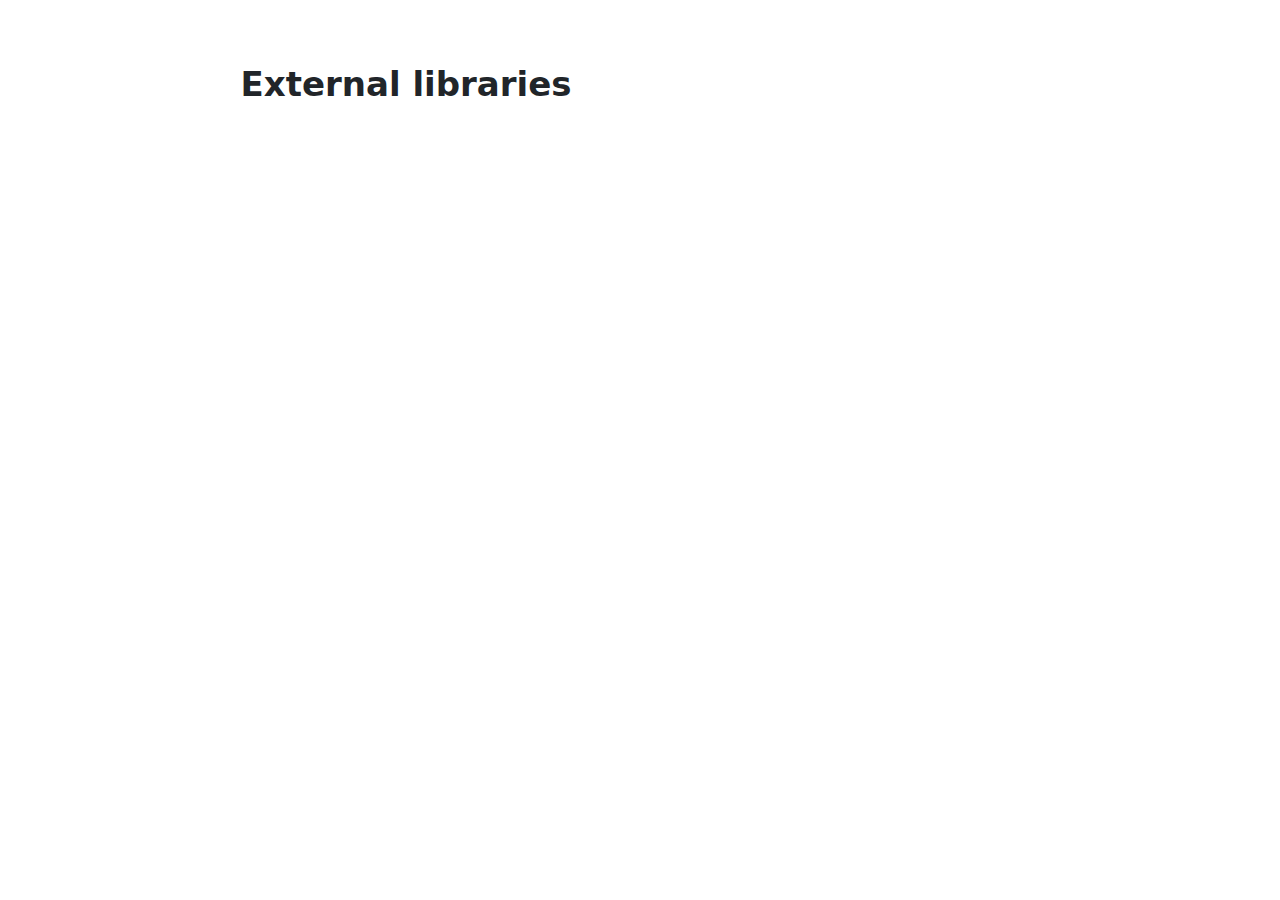
<file: docs/presentation/external_libraries.html>
<!DOCTYPE html>
<html xmlns="http://www.w3.org/1999/xhtml" lang="en" xml:lang="en"><head>

<meta charset="utf-8">
<meta name="generator" content="quarto-1.9.3">

<meta name="viewport" content="width=device-width, initial-scale=1.0, user-scalable=yes">


<title>external_libraries</title>
<style>
code{white-space: pre-wrap;}
span.smallcaps{font-variant: small-caps;}
div.columns{display: flex; gap: min(4vw, 1.5em);}
div.column{flex: auto; overflow-x: auto;}
div.hanging-indent{margin-left: 1.5em; text-indent: -1.5em;}
ul.task-list{list-style: none;}
ul.task-list li input[type="checkbox"] {
  width: 0.8em;
  margin: 0 0.8em 0.2em -1em; /* quarto-specific, see https://github.com/quarto-dev/quarto-cli/issues/4556 */ 
  vertical-align: middle;
}
</style>


<script src="site_libs/quarto-nav/quarto-nav.js"></script>
<script src="site_libs/clipboard/clipboard.min.js"></script>
<script src="site_libs/quarto-search/autocomplete.umd.js"></script>
<script src="site_libs/quarto-search/fuse.min.js"></script>
<script src="site_libs/quarto-search/quarto-search.js"></script>
<meta name="quarto:offset" content="./">
<script src="site_libs/quarto-html/quarto.js" type="module"></script>
<script src="site_libs/quarto-html/tabsets/tabsets.js" type="module"></script>
<script src="site_libs/quarto-html/axe/axe-check.js" type="module"></script>
<script src="site_libs/quarto-html/popper.min.js"></script>
<script src="site_libs/quarto-html/tippy.umd.min.js"></script>
<script src="site_libs/quarto-html/anchor.min.js"></script>
<link href="site_libs/quarto-html/tippy.css" rel="stylesheet">
<link href="site_libs/quarto-html/quarto-syntax-highlighting-6172778a27b0bfa6b3b3f65992e46a92.css" rel="stylesheet" id="quarto-text-highlighting-styles">
<script src="site_libs/bootstrap/bootstrap.min.js"></script>
<link href="site_libs/bootstrap/bootstrap-icons.css" rel="stylesheet">
<link href="site_libs/bootstrap/bootstrap-2d5effa1089c490eac5c05282fa1a5ea.min.css" rel="stylesheet" append-hash="true" id="quarto-bootstrap" data-mode="light">
<script id="quarto-search-options" type="application/json">{
  "location": "sidebar",
  "copy-button": false,
  "collapse-after": 3,
  "panel-placement": "start",
  "type": "textbox",
  "limit": 50,
  "keyboard-shortcut": [
    "f",
    "/",
    "s"
  ],
  "show-item-context": false,
  "language": {
    "search-no-results-text": "No results",
    "search-matching-documents-text": "matching documents",
    "search-copy-link-title": "Copy link to search",
    "search-hide-matches-text": "Hide additional matches",
    "search-more-match-text": "more match in this document",
    "search-more-matches-text": "more matches in this document",
    "search-clear-button-title": "Clear",
    "search-text-placeholder": "",
    "search-detached-cancel-button-title": "Cancel",
    "search-submit-button-title": "Submit",
    "search-label": "Search"
  }
}</script>


</head>

<body class="fullcontent quarto-light">

<div id="quarto-search-results"></div>
<!-- content -->
<div id="quarto-content" class="quarto-container page-columns page-rows-contents page-layout-article">
<!-- sidebar -->
<!-- margin-sidebar -->
    
<!-- main -->
<main class="content" id="quarto-document-content"><header id="title-block-header" class="quarto-title-block"></header>




<section id="external-libraries" class="level1">
<h1>External libraries</h1>


</section>

</main> <!-- /main -->
<script id="quarto-html-after-body" type="application/javascript">
  window.document.addEventListener("DOMContentLoaded", function (event) {
    const icon = "";
    const anchorJS = new window.AnchorJS();
    anchorJS.options = {
      placement: 'right',
      icon: icon
    };
    anchorJS.add('.anchored');
    const isCodeAnnotation = (el) => {
      for (const clz of el.classList) {
        if (clz.startsWith('code-annotation-')) {                     
          return true;
        }
      }
      return false;
    }
    const onCopySuccess = function(e) {
      // button target
      const button = e.trigger;
      // don't keep focus
      button.blur();
      // flash "checked"
      button.classList.add('code-copy-button-checked');
      var currentTitle = button.getAttribute("title");
      button.setAttribute("title", "Copied!");
      let tooltip;
      if (window.bootstrap) {
        button.setAttribute("data-bs-toggle", "tooltip");
        button.setAttribute("data-bs-placement", "left");
        button.setAttribute("data-bs-title", "Copied!");
        tooltip = new bootstrap.Tooltip(button, 
          { trigger: "manual", 
            customClass: "code-copy-button-tooltip",
            offset: [0, -8]});
        tooltip.show();    
      }
      setTimeout(function() {
        if (tooltip) {
          tooltip.hide();
          button.removeAttribute("data-bs-title");
          button.removeAttribute("data-bs-toggle");
          button.removeAttribute("data-bs-placement");
        }
        button.setAttribute("title", currentTitle);
        button.classList.remove('code-copy-button-checked');
      }, 1000);
      // clear code selection
      e.clearSelection();
    }
    const getTextToCopy = function(trigger) {
      const outerScaffold = trigger.parentElement.cloneNode(true);
      const codeEl = outerScaffold.querySelector('code');
      for (const childEl of codeEl.children) {
        if (isCodeAnnotation(childEl)) {
          childEl.remove();
        }
      }
      return codeEl.innerText;
    }
    const clipboard = new window.ClipboardJS('.code-copy-button:not([data-in-quarto-modal])', {
      text: getTextToCopy
    });
    clipboard.on('success', onCopySuccess);
    if (window.document.getElementById('quarto-embedded-source-code-modal')) {
      const clipboardModal = new window.ClipboardJS('.code-copy-button[data-in-quarto-modal]', {
        text: getTextToCopy,
        container: window.document.getElementById('quarto-embedded-source-code-modal')
      });
      clipboardModal.on('success', onCopySuccess);
    }
      var localhostRegex = new RegExp(/^(?:http|https):\/\/localhost\:?[0-9]*\//);
      var mailtoRegex = new RegExp(/^mailto:/);
        var filterRegex = new RegExp('/' + window.location.host + '/');
      var isInternal = (href) => {
          return filterRegex.test(href) || localhostRegex.test(href) || mailtoRegex.test(href);
      }
      // Inspect non-navigation links and adorn them if external
     var links = window.document.querySelectorAll('a[href]:not(.nav-link):not(.navbar-brand):not(.toc-action):not(.sidebar-link):not(.sidebar-item-toggle):not(.pagination-link):not(.no-external):not([aria-hidden]):not(.dropdown-item):not(.quarto-navigation-tool):not(.about-link)');
      for (var i=0; i<links.length; i++) {
        const link = links[i];
        if (!isInternal(link.href)) {
          // undo the damage that might have been done by quarto-nav.js in the case of
          // links that we want to consider external
          if (link.dataset.originalHref !== undefined) {
            link.href = link.dataset.originalHref;
          }
        }
      }
    function tippyHover(el, contentFn, onTriggerFn, onUntriggerFn) {
      const config = {
        allowHTML: true,
        maxWidth: 500,
        delay: 100,
        arrow: false,
        appendTo: function(el) {
            return el.parentElement;
        },
        interactive: true,
        interactiveBorder: 10,
        theme: 'quarto',
        placement: 'bottom-start',
      };
      if (contentFn) {
        config.content = contentFn;
      }
      if (onTriggerFn) {
        config.onTrigger = onTriggerFn;
      }
      if (onUntriggerFn) {
        config.onUntrigger = onUntriggerFn;
      }
      window.tippy(el, config); 
    }
    const noterefs = window.document.querySelectorAll('a[role="doc-noteref"]');
    for (var i=0; i<noterefs.length; i++) {
      const ref = noterefs[i];
      tippyHover(ref, function() {
        // use id or data attribute instead here
        let href = ref.getAttribute('data-footnote-href') || ref.getAttribute('href');
        try { href = new URL(href).hash; } catch {}
        const id = href.replace(/^#\/?/, "");
        const note = window.document.getElementById(id);
        if (note) {
          return note.innerHTML;
        } else {
          return "";
        }
      });
    }
    const xrefs = window.document.querySelectorAll('a.quarto-xref');
    const processXRef = (id, note) => {
      // Strip column container classes
      const stripColumnClz = (el) => {
        el.classList.remove("page-full", "page-columns");
        if (el.children) {
          for (const child of el.children) {
            stripColumnClz(child);
          }
        }
      }
      stripColumnClz(note)
      if (id === null || id.startsWith('sec-')) {
        // Special case sections, only their first couple elements
        const container = document.createElement("div");
        if (note.children && note.children.length > 2) {
          container.appendChild(note.children[0].cloneNode(true));
          for (let i = 1; i < note.children.length; i++) {
            const child = note.children[i];
            if (child.tagName === "P" && child.innerText === "") {
              continue;
            } else {
              container.appendChild(child.cloneNode(true));
              break;
            }
          }
          if (window.Quarto?.typesetMath) {
            window.Quarto.typesetMath(container);
          }
          return container.innerHTML
        } else {
          if (window.Quarto?.typesetMath) {
            window.Quarto.typesetMath(note);
          }
          return note.innerHTML;
        }
      } else {
        // Remove any anchor links if they are present
        const anchorLink = note.querySelector('a.anchorjs-link');
        if (anchorLink) {
          anchorLink.remove();
        }
        if (window.Quarto?.typesetMath) {
          window.Quarto.typesetMath(note);
        }
        if (note.classList.contains("callout")) {
          return note.outerHTML;
        } else {
          return note.innerHTML;
        }
      }
    }
    for (var i=0; i<xrefs.length; i++) {
      const xref = xrefs[i];
      tippyHover(xref, undefined, function(instance) {
        instance.disable();
        let url = xref.getAttribute('href');
        let hash = undefined; 
        if (url.startsWith('#')) {
          hash = url;
        } else {
          try { hash = new URL(url).hash; } catch {}
        }
        if (hash) {
          const id = hash.replace(/^#\/?/, "");
          const note = window.document.getElementById(id);
          if (note !== null) {
            try {
              const html = processXRef(id, note.cloneNode(true));
              instance.setContent(html);
            } finally {
              instance.enable();
              instance.show();
            }
          } else {
            // See if we can fetch this
            fetch(url.split('#')[0])
            .then(res => res.text())
            .then(html => {
              const parser = new DOMParser();
              const htmlDoc = parser.parseFromString(html, "text/html");
              const note = htmlDoc.getElementById(id);
              if (note !== null) {
                const html = processXRef(id, note);
                instance.setContent(html);
              } 
            }).finally(() => {
              instance.enable();
              instance.show();
            });
          }
        } else {
          // See if we can fetch a full url (with no hash to target)
          // This is a special case and we should probably do some content thinning / targeting
          fetch(url)
          .then(res => res.text())
          .then(html => {
            const parser = new DOMParser();
            const htmlDoc = parser.parseFromString(html, "text/html");
            const note = htmlDoc.querySelector('main.content');
            if (note !== null) {
              // This should only happen for chapter cross references
              // (since there is no id in the URL)
              // remove the first header
              if (note.children.length > 0 && note.children[0].tagName === "HEADER") {
                note.children[0].remove();
              }
              const html = processXRef(null, note);
              instance.setContent(html);
            } 
          }).finally(() => {
            instance.enable();
            instance.show();
          });
        }
      }, function(instance) {
      });
    }
        let selectedAnnoteEl;
        const selectorForAnnotation = ( cell, annotation) => {
          let cellAttr = 'data-code-cell="' + cell + '"';
          let lineAttr = 'data-code-annotation="' +  annotation + '"';
          const selector = 'span[' + cellAttr + '][' + lineAttr + ']';
          return selector;
        }
        const selectCodeLines = (annoteEl) => {
          const doc = window.document;
          const targetCell = annoteEl.getAttribute("data-target-cell");
          const targetAnnotation = annoteEl.getAttribute("data-target-annotation");
          const annoteSpan = window.document.querySelector(selectorForAnnotation(targetCell, targetAnnotation));
          const lines = annoteSpan.getAttribute("data-code-lines").split(",");
          const lineIds = lines.map((line) => {
            return targetCell + "-" + line;
          })
          let top = null;
          let height = null;
          let parent = null;
          if (lineIds.length > 0) {
              //compute the position of the single el (top and bottom and make a div)
              const el = window.document.getElementById(lineIds[0]);
              top = el.offsetTop;
              height = el.offsetHeight;
              parent = el.parentElement.parentElement;
            if (lineIds.length > 1) {
              const lastEl = window.document.getElementById(lineIds[lineIds.length - 1]);
              const bottom = lastEl.offsetTop + lastEl.offsetHeight;
              height = bottom - top;
            }
            if (top !== null && height !== null && parent !== null) {
              // cook up a div (if necessary) and position it 
              let div = window.document.getElementById("code-annotation-line-highlight");
              if (div === null) {
                div = window.document.createElement("div");
                div.setAttribute("id", "code-annotation-line-highlight");
                div.style.position = 'absolute';
                parent.appendChild(div);
              }
              div.style.top = top - 2 + "px";
              div.style.height = height + 4 + "px";
              div.style.left = 0;
              let gutterDiv = window.document.getElementById("code-annotation-line-highlight-gutter");
              if (gutterDiv === null) {
                gutterDiv = window.document.createElement("div");
                gutterDiv.setAttribute("id", "code-annotation-line-highlight-gutter");
                gutterDiv.style.position = 'absolute';
                const codeCell = window.document.getElementById(targetCell);
                const gutter = codeCell.querySelector('.code-annotation-gutter');
                gutter.appendChild(gutterDiv);
              }
              gutterDiv.style.top = top - 2 + "px";
              gutterDiv.style.height = height + 4 + "px";
            }
            selectedAnnoteEl = annoteEl;
          }
        };
        const unselectCodeLines = () => {
          const elementsIds = ["code-annotation-line-highlight", "code-annotation-line-highlight-gutter"];
          elementsIds.forEach((elId) => {
            const div = window.document.getElementById(elId);
            if (div) {
              div.remove();
            }
          });
          selectedAnnoteEl = undefined;
        };
          // Handle positioning of the toggle
      window.addEventListener(
        "resize",
        throttle(() => {
          elRect = undefined;
          if (selectedAnnoteEl) {
            selectCodeLines(selectedAnnoteEl);
          }
        }, 10)
      );
      function throttle(fn, ms) {
      let throttle = false;
      let timer;
        return (...args) => {
          if(!throttle) { // first call gets through
              fn.apply(this, args);
              throttle = true;
          } else { // all the others get throttled
              if(timer) clearTimeout(timer); // cancel #2
              timer = setTimeout(() => {
                fn.apply(this, args);
                timer = throttle = false;
              }, ms);
          }
        };
      }
        // Attach click handler to the DT
        const annoteDls = window.document.querySelectorAll('dt[data-target-cell]');
        for (const annoteDlNode of annoteDls) {
          annoteDlNode.addEventListener('click', (event) => {
            const clickedEl = event.target;
            if (clickedEl !== selectedAnnoteEl) {
              unselectCodeLines();
              const activeEl = window.document.querySelector('dt[data-target-cell].code-annotation-active');
              if (activeEl) {
                activeEl.classList.remove('code-annotation-active');
              }
              selectCodeLines(clickedEl);
              clickedEl.classList.add('code-annotation-active');
            } else {
              // Unselect the line
              unselectCodeLines();
              clickedEl.classList.remove('code-annotation-active');
            }
          });
        }
    const findCites = (el) => {
      const parentEl = el.parentElement;
      if (parentEl) {
        const cites = parentEl.dataset.cites;
        if (cites) {
          return {
            el,
            cites: cites.split(' ')
          };
        } else {
          return findCites(el.parentElement)
        }
      } else {
        return undefined;
      }
    };
    var bibliorefs = window.document.querySelectorAll('a[role="doc-biblioref"]');
    for (var i=0; i<bibliorefs.length; i++) {
      const ref = bibliorefs[i];
      const citeInfo = findCites(ref);
      if (citeInfo) {
        tippyHover(citeInfo.el, function() {
          var popup = window.document.createElement('div');
          citeInfo.cites.forEach(function(cite) {
            var citeDiv = window.document.createElement('div');
            citeDiv.classList.add('hanging-indent');
            citeDiv.classList.add('csl-entry');
            var biblioDiv = window.document.getElementById('ref-' + cite);
            if (biblioDiv) {
              citeDiv.innerHTML = biblioDiv.innerHTML;
            }
            popup.appendChild(citeDiv);
          });
          return popup.innerHTML;
        });
      }
    }
  });
  </script>
</div> <!-- /content -->




</body></html>
</file>
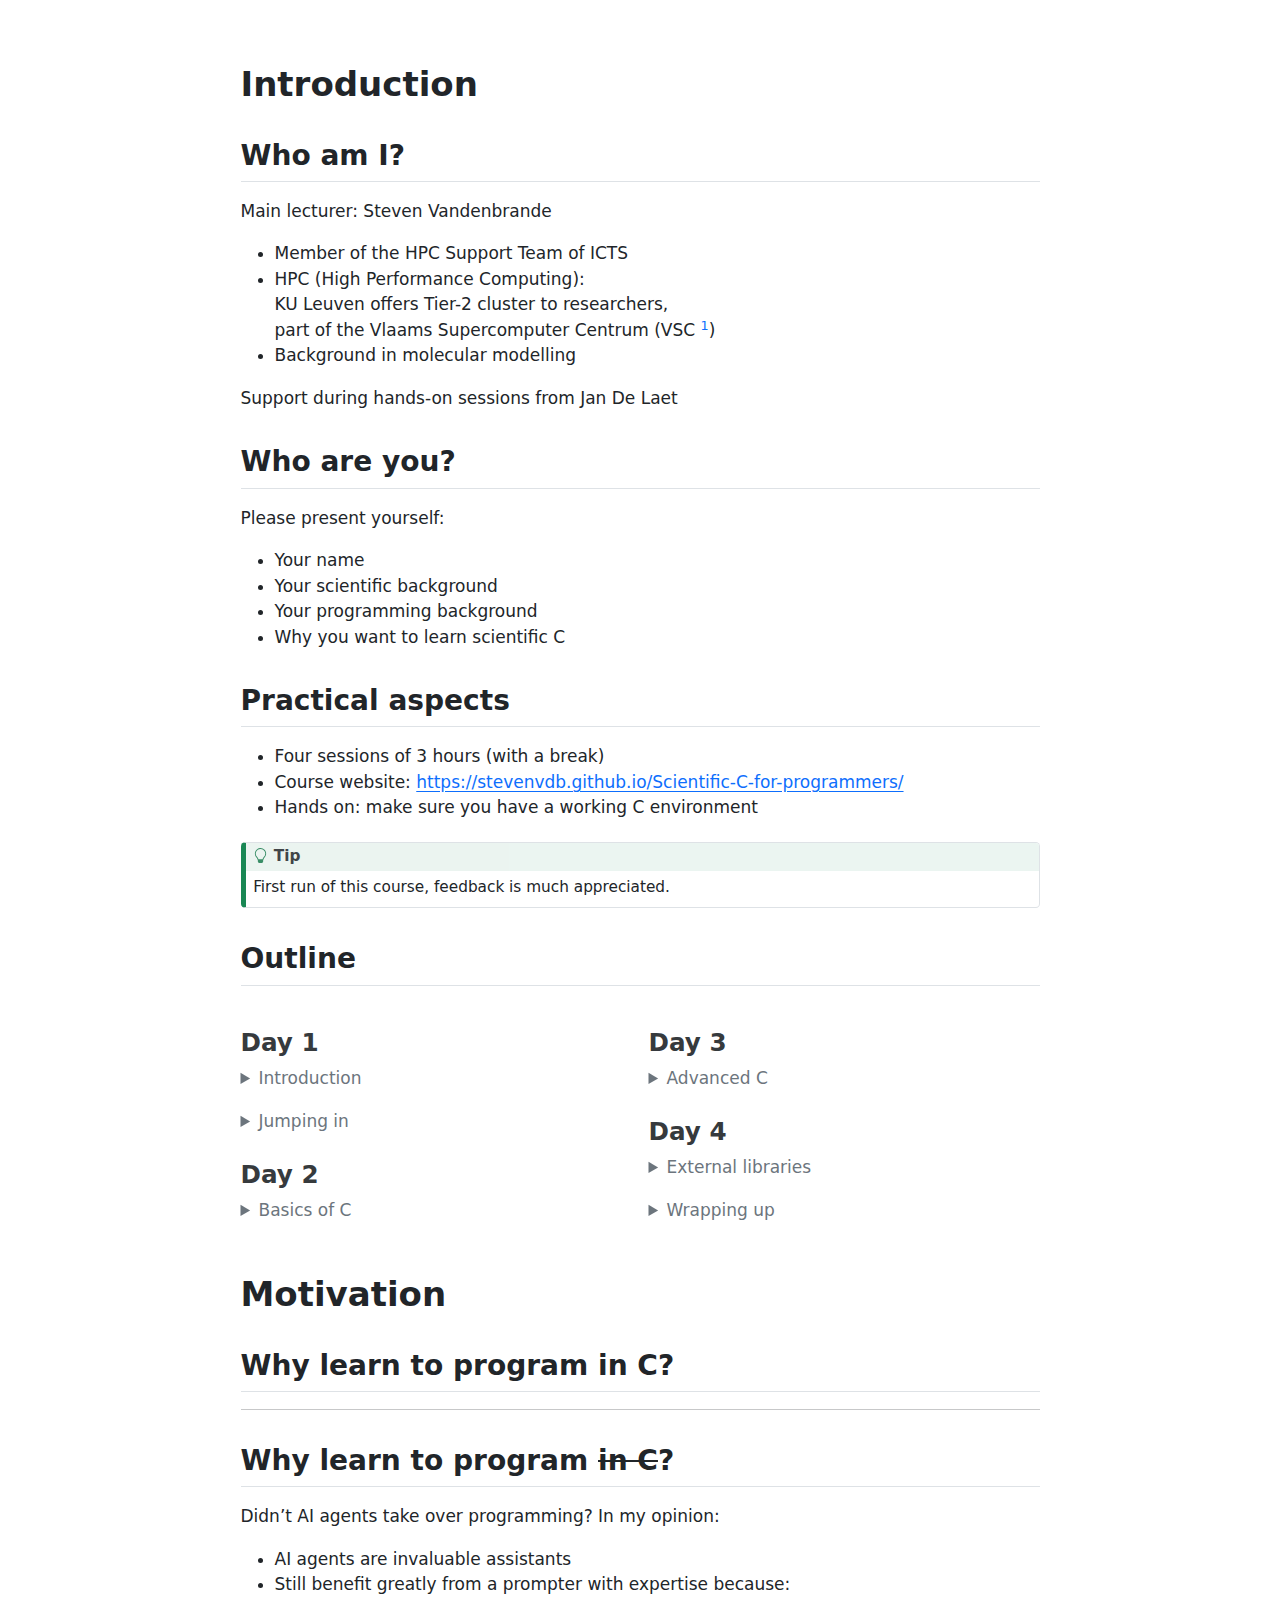
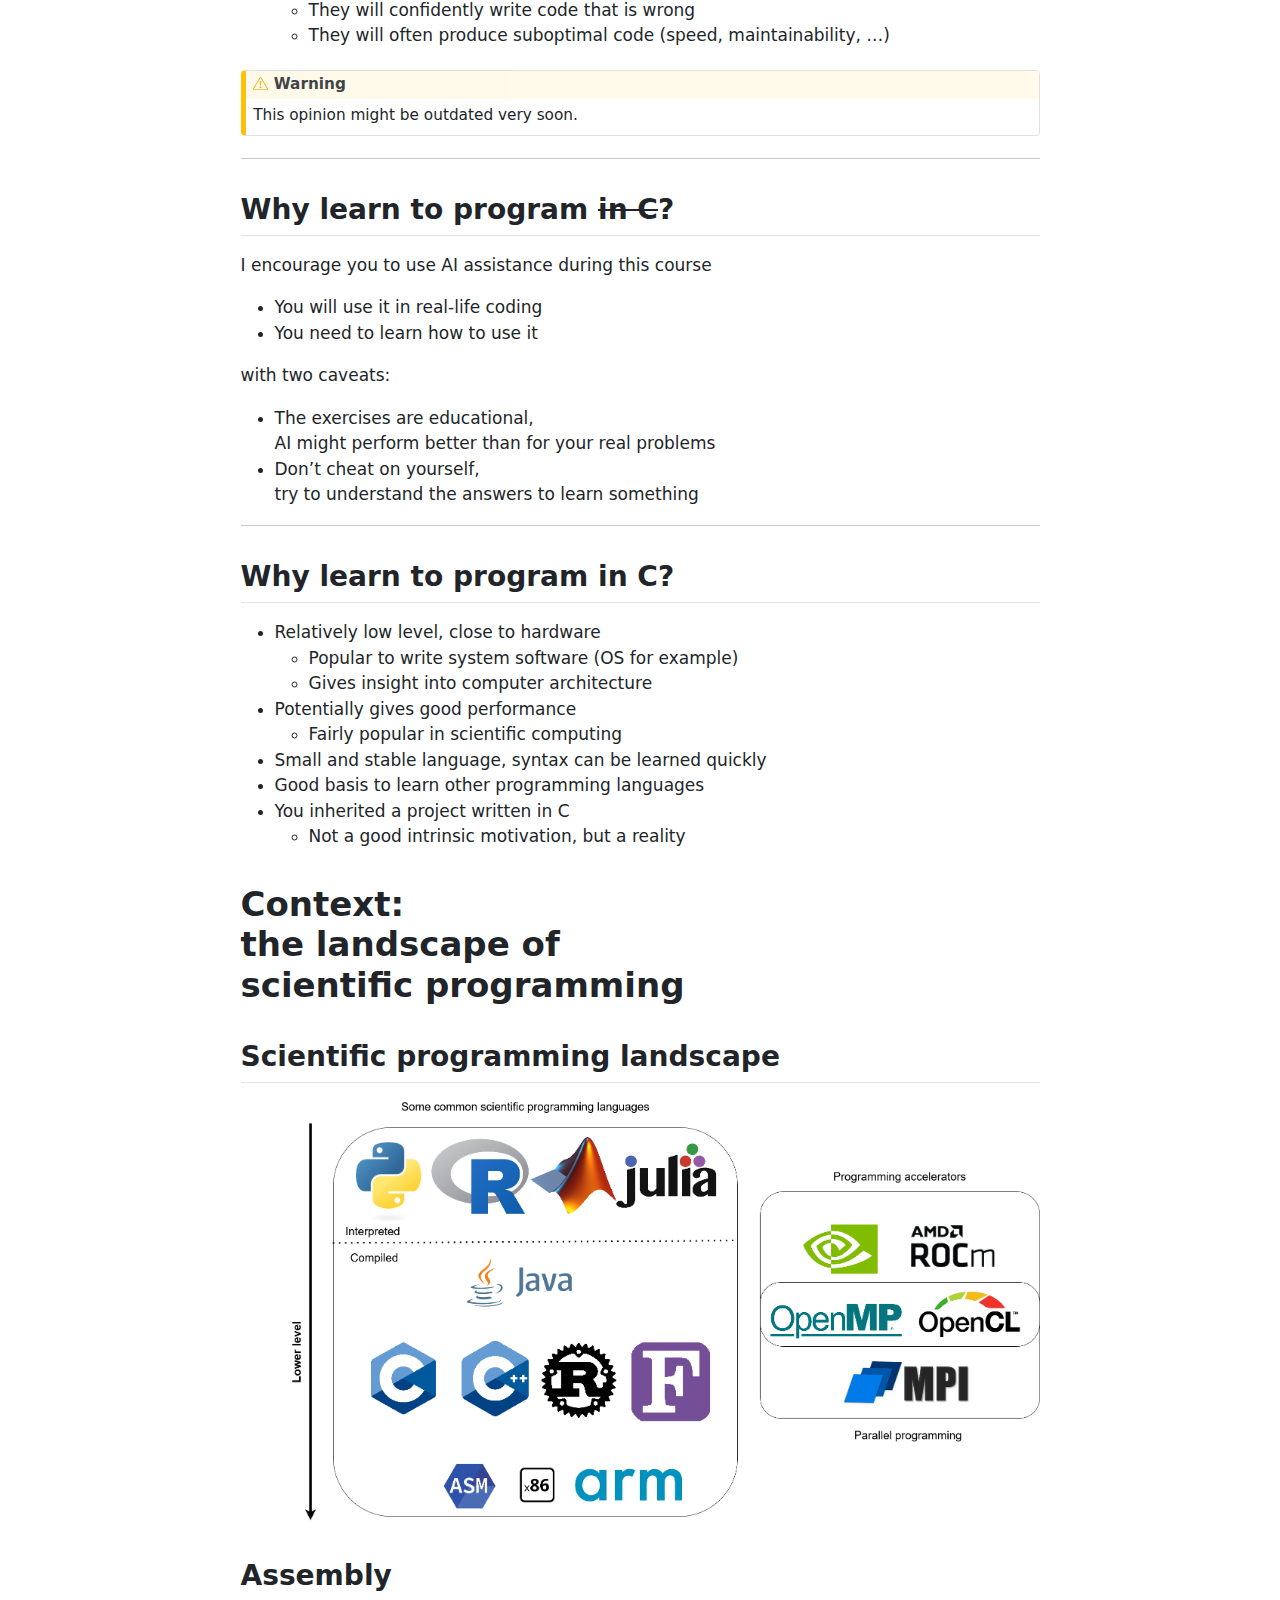
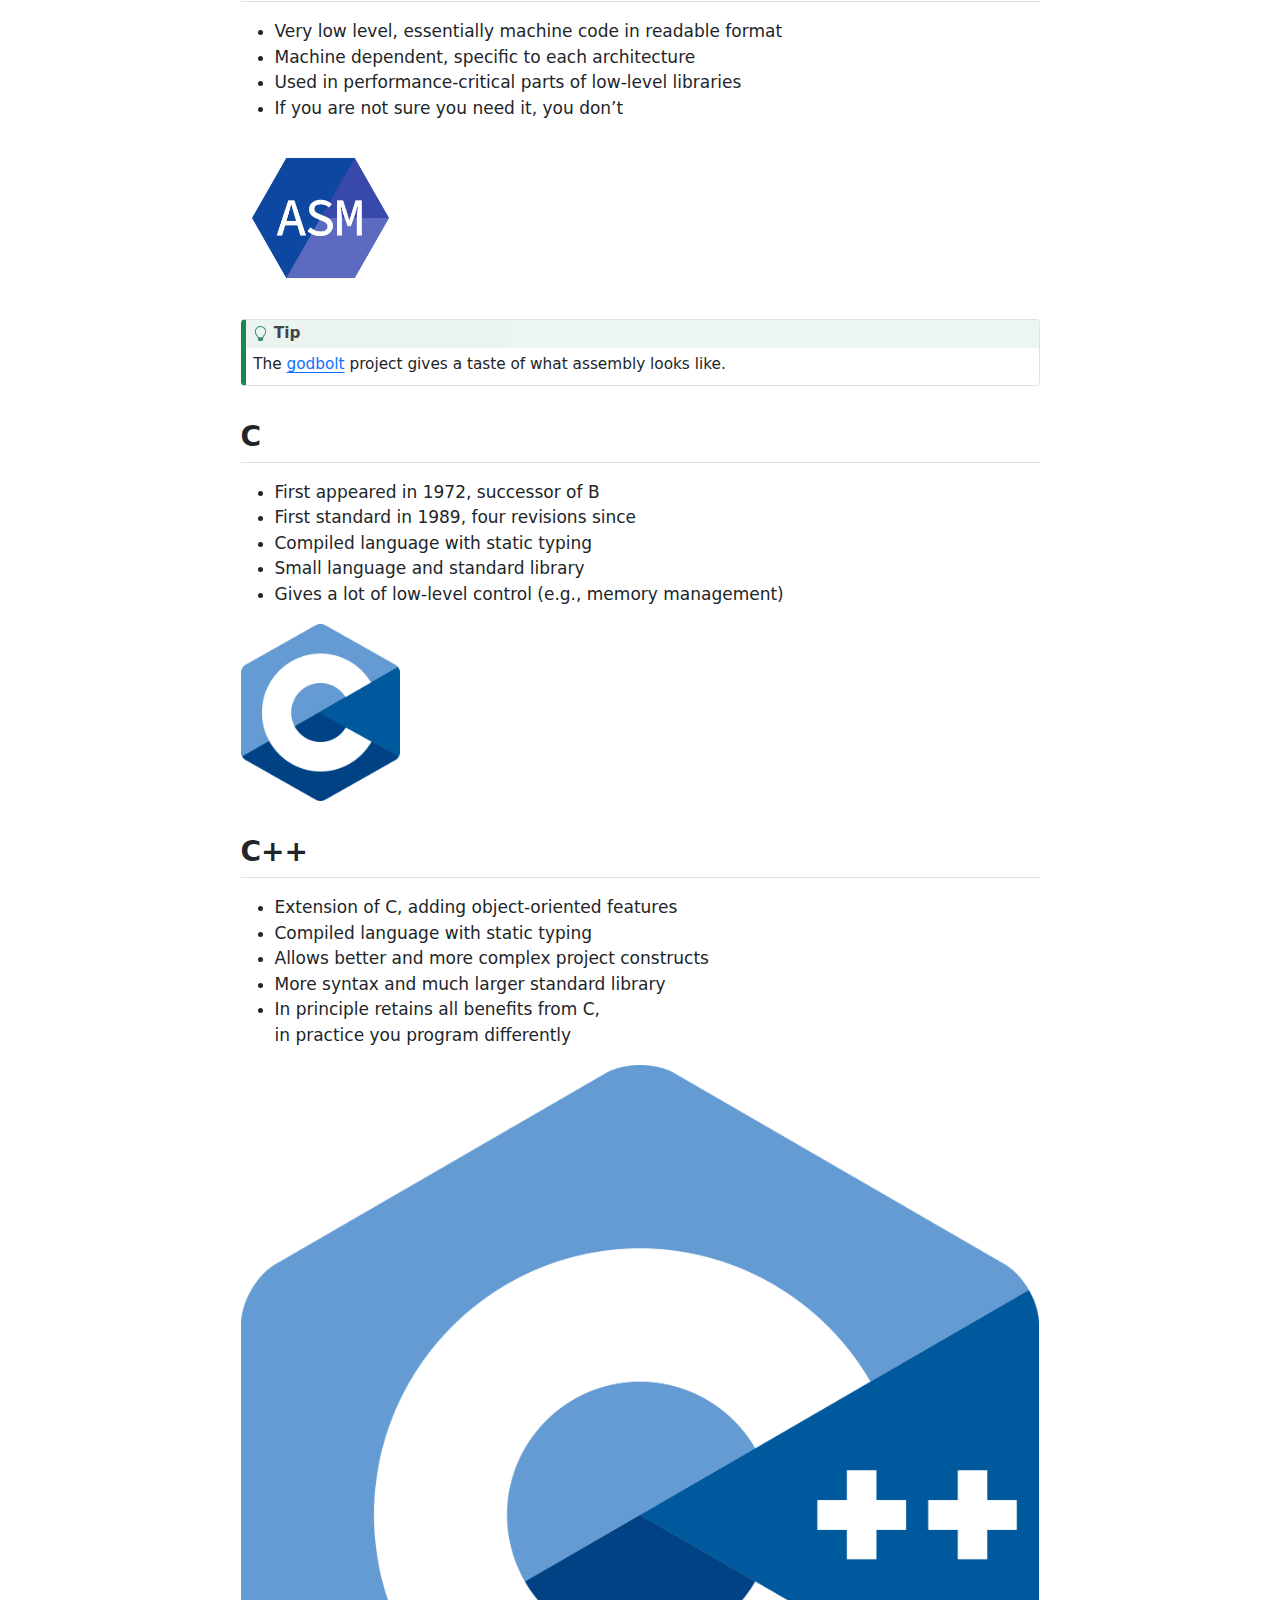
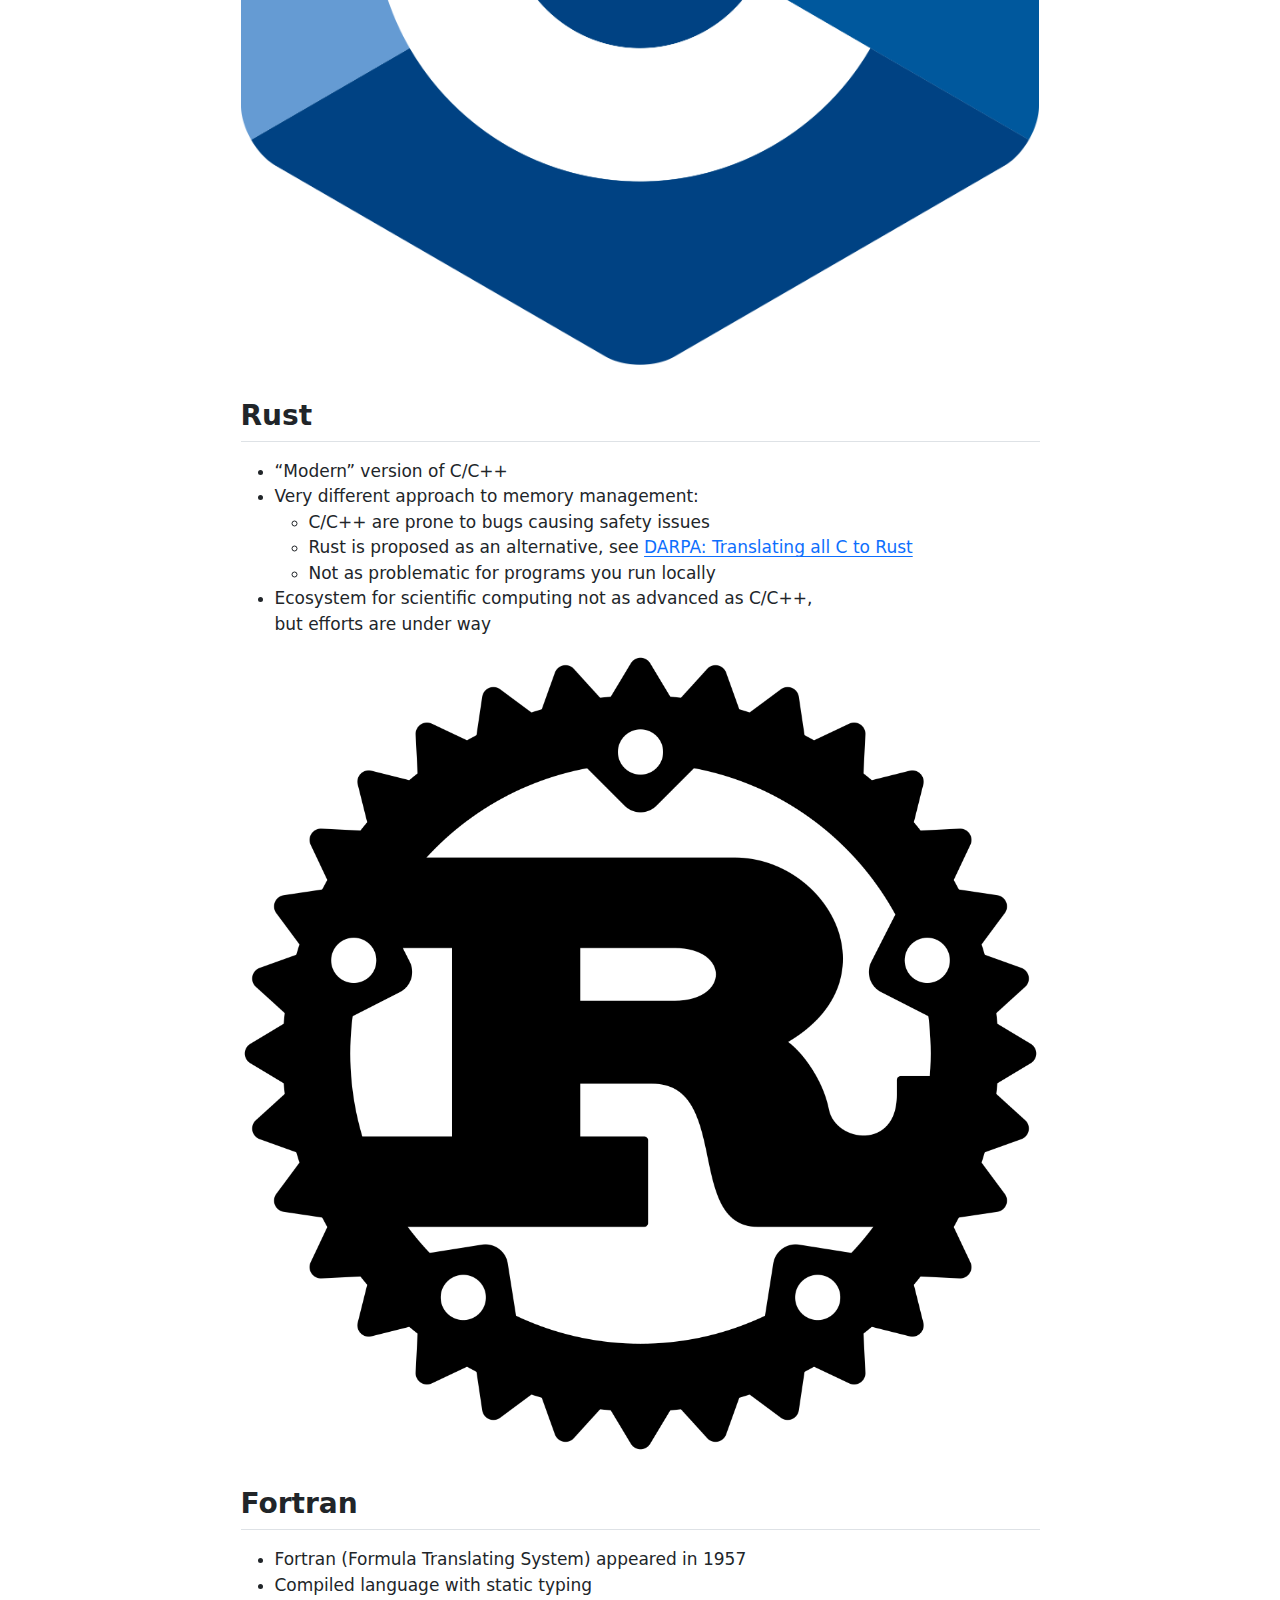
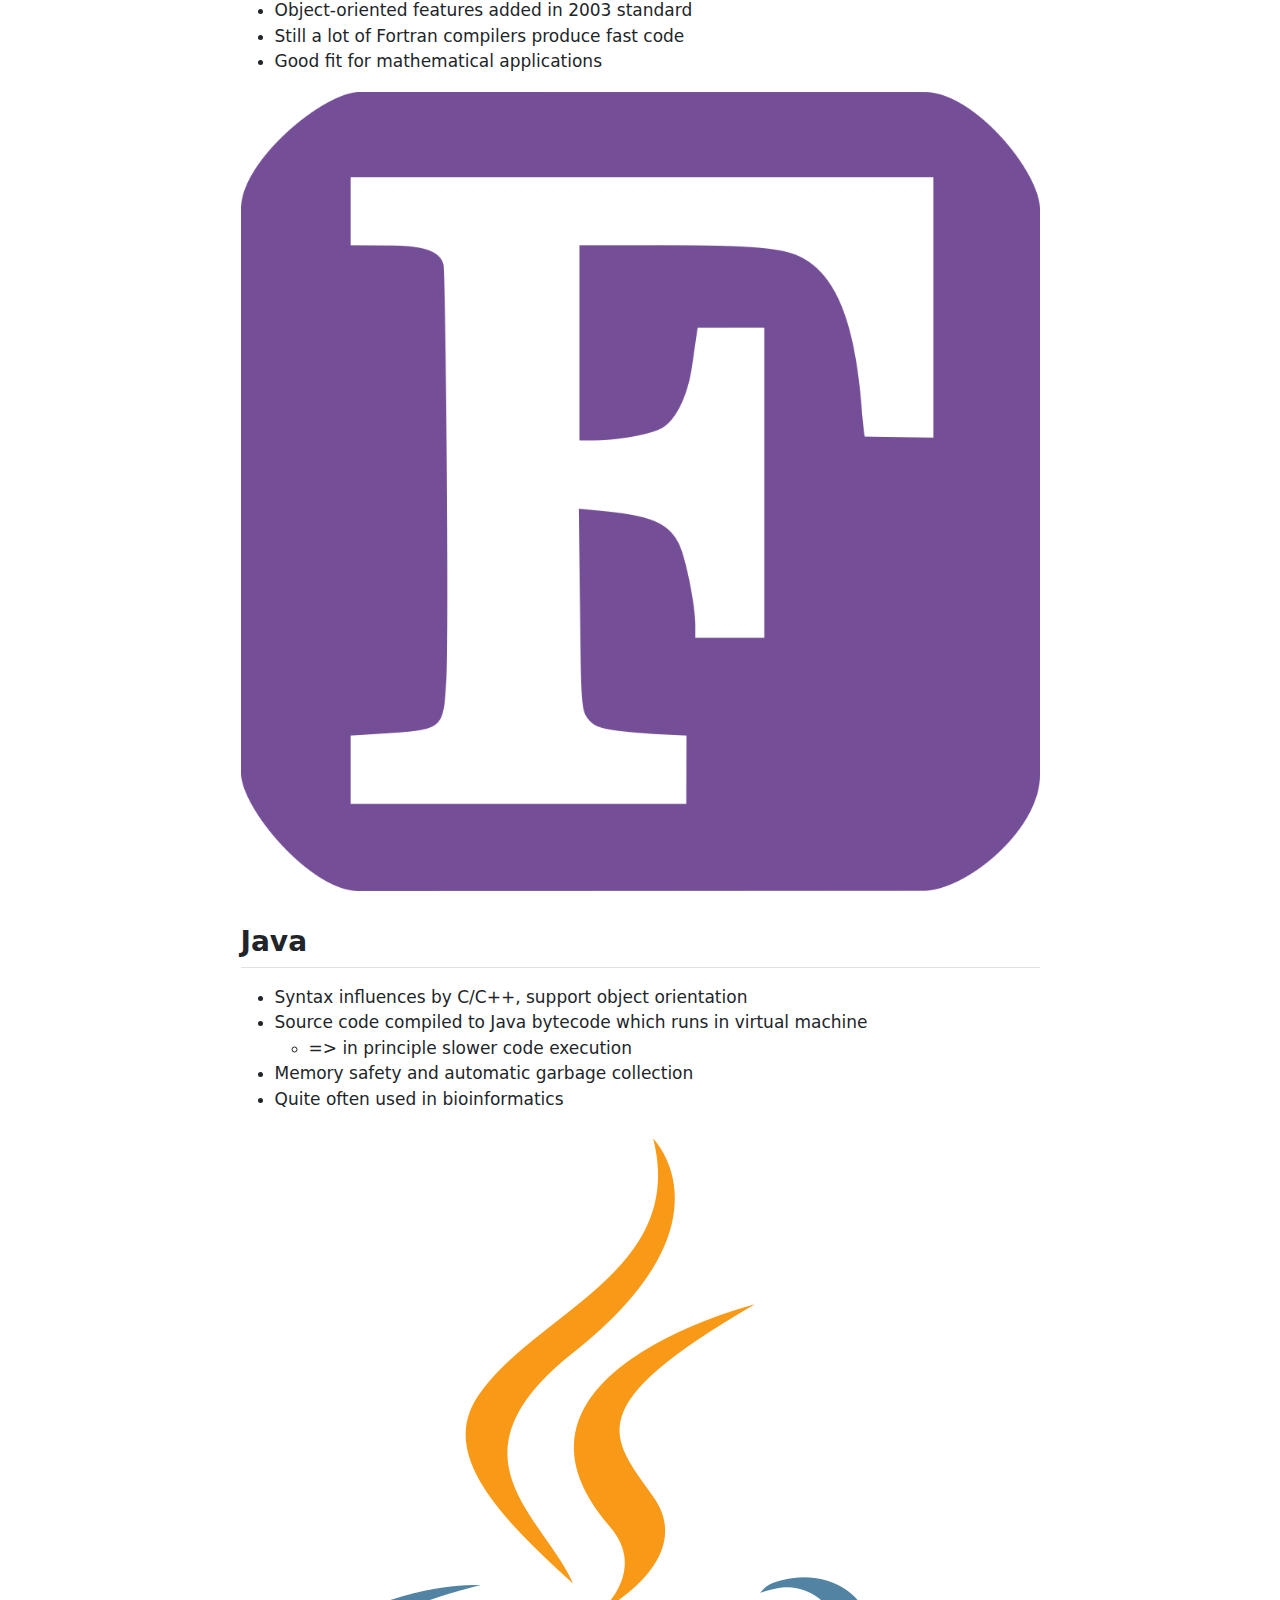
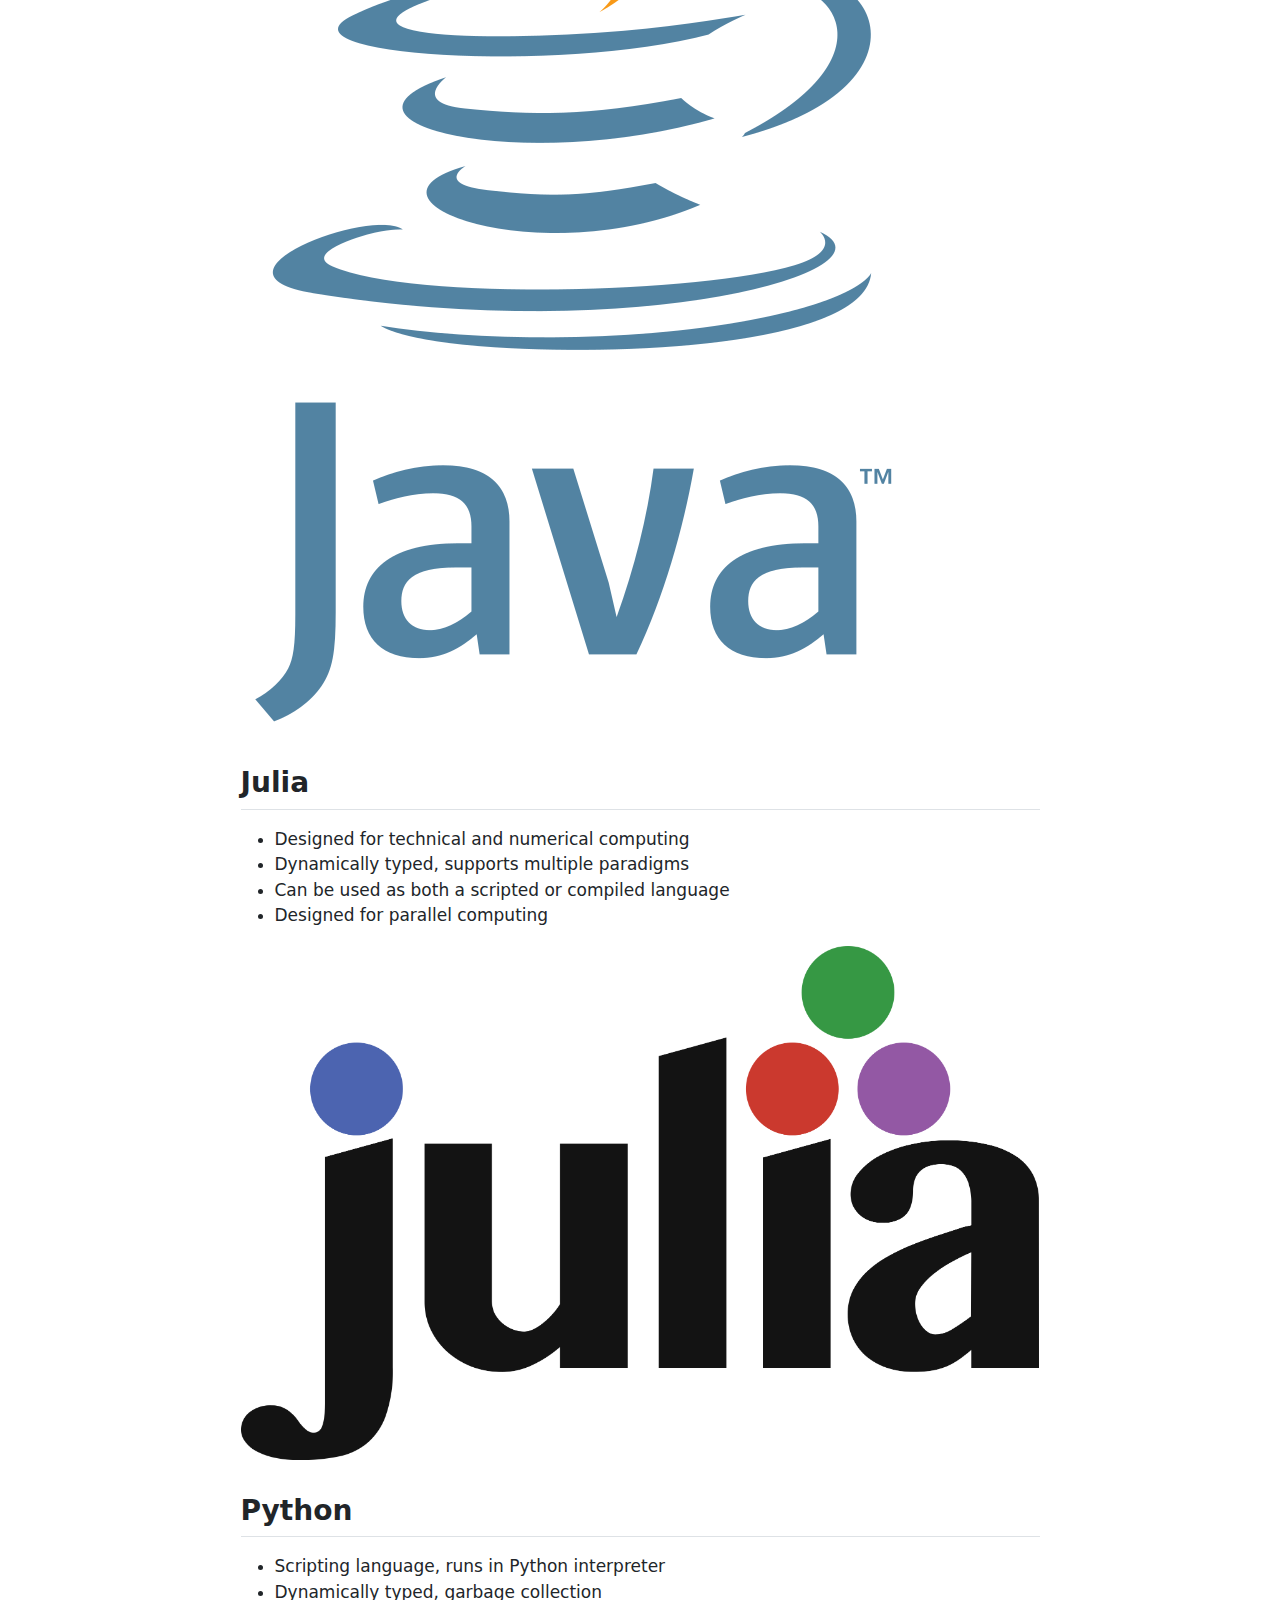
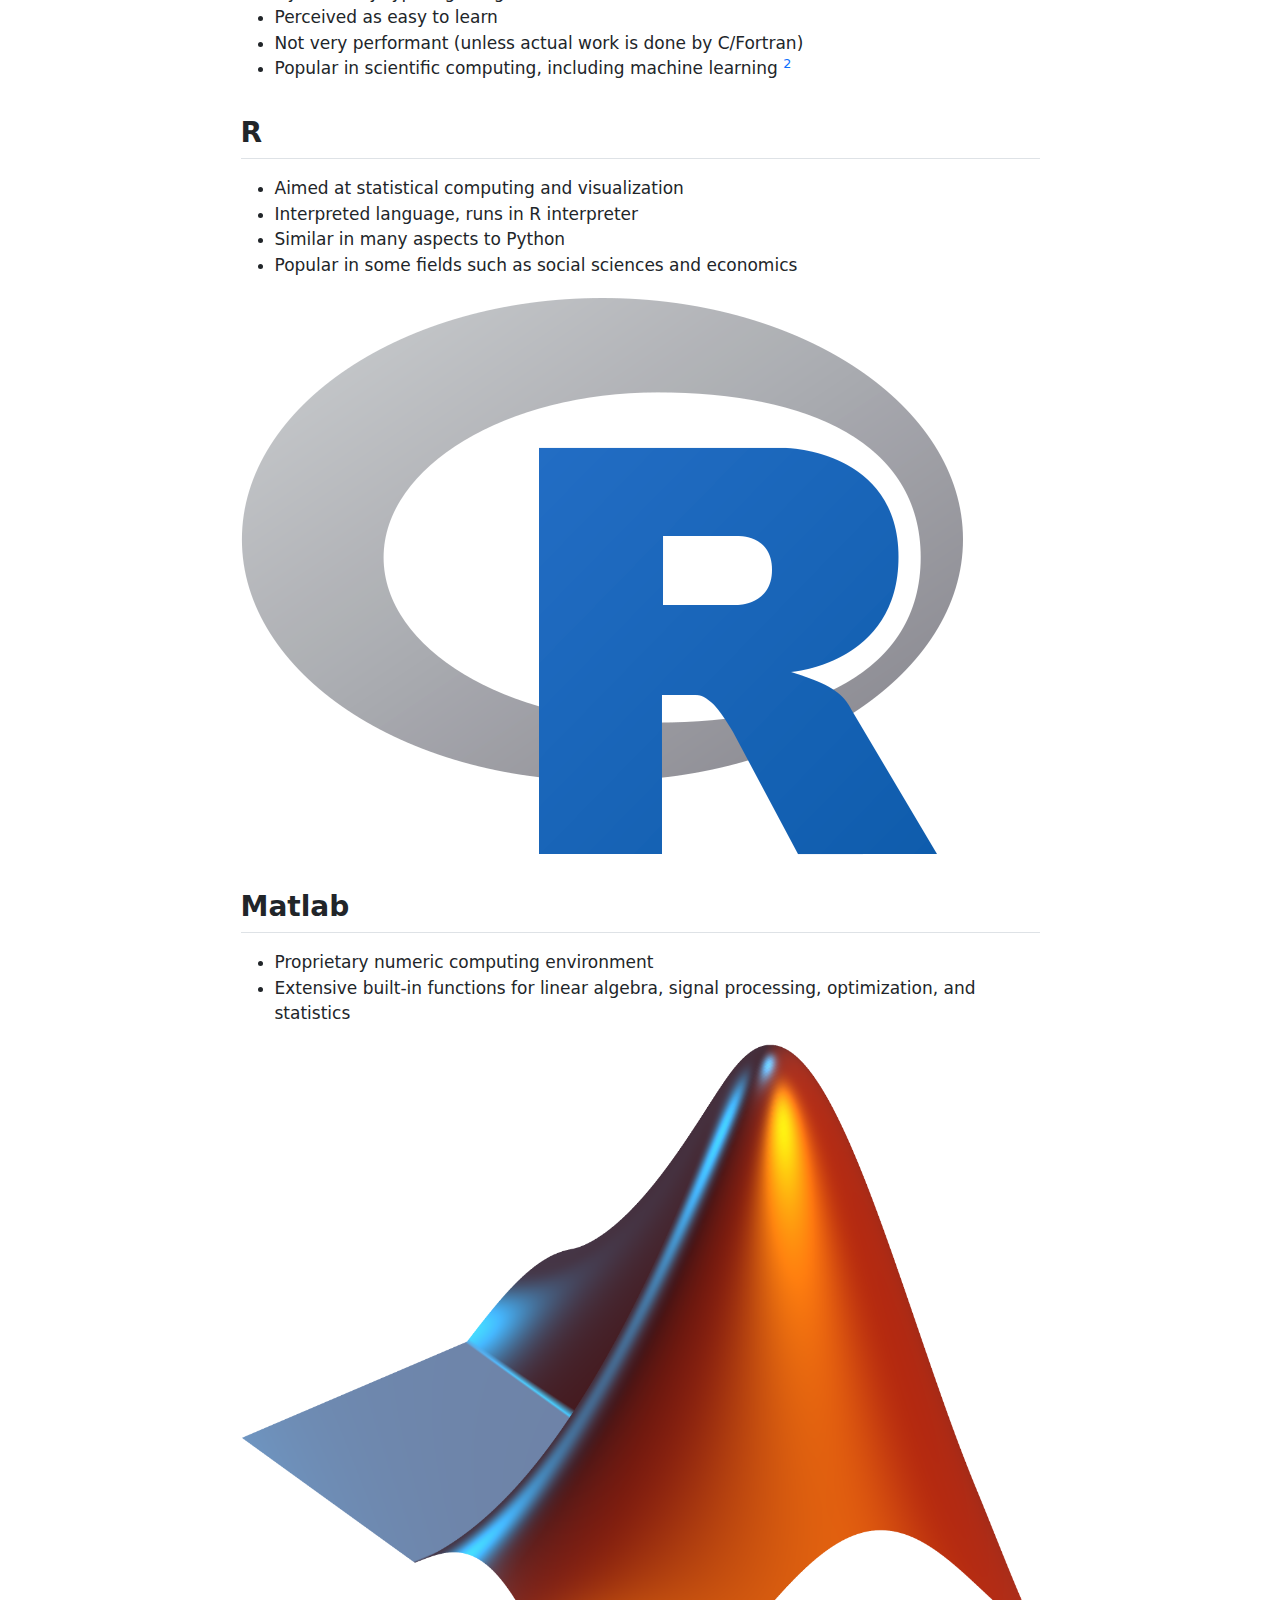
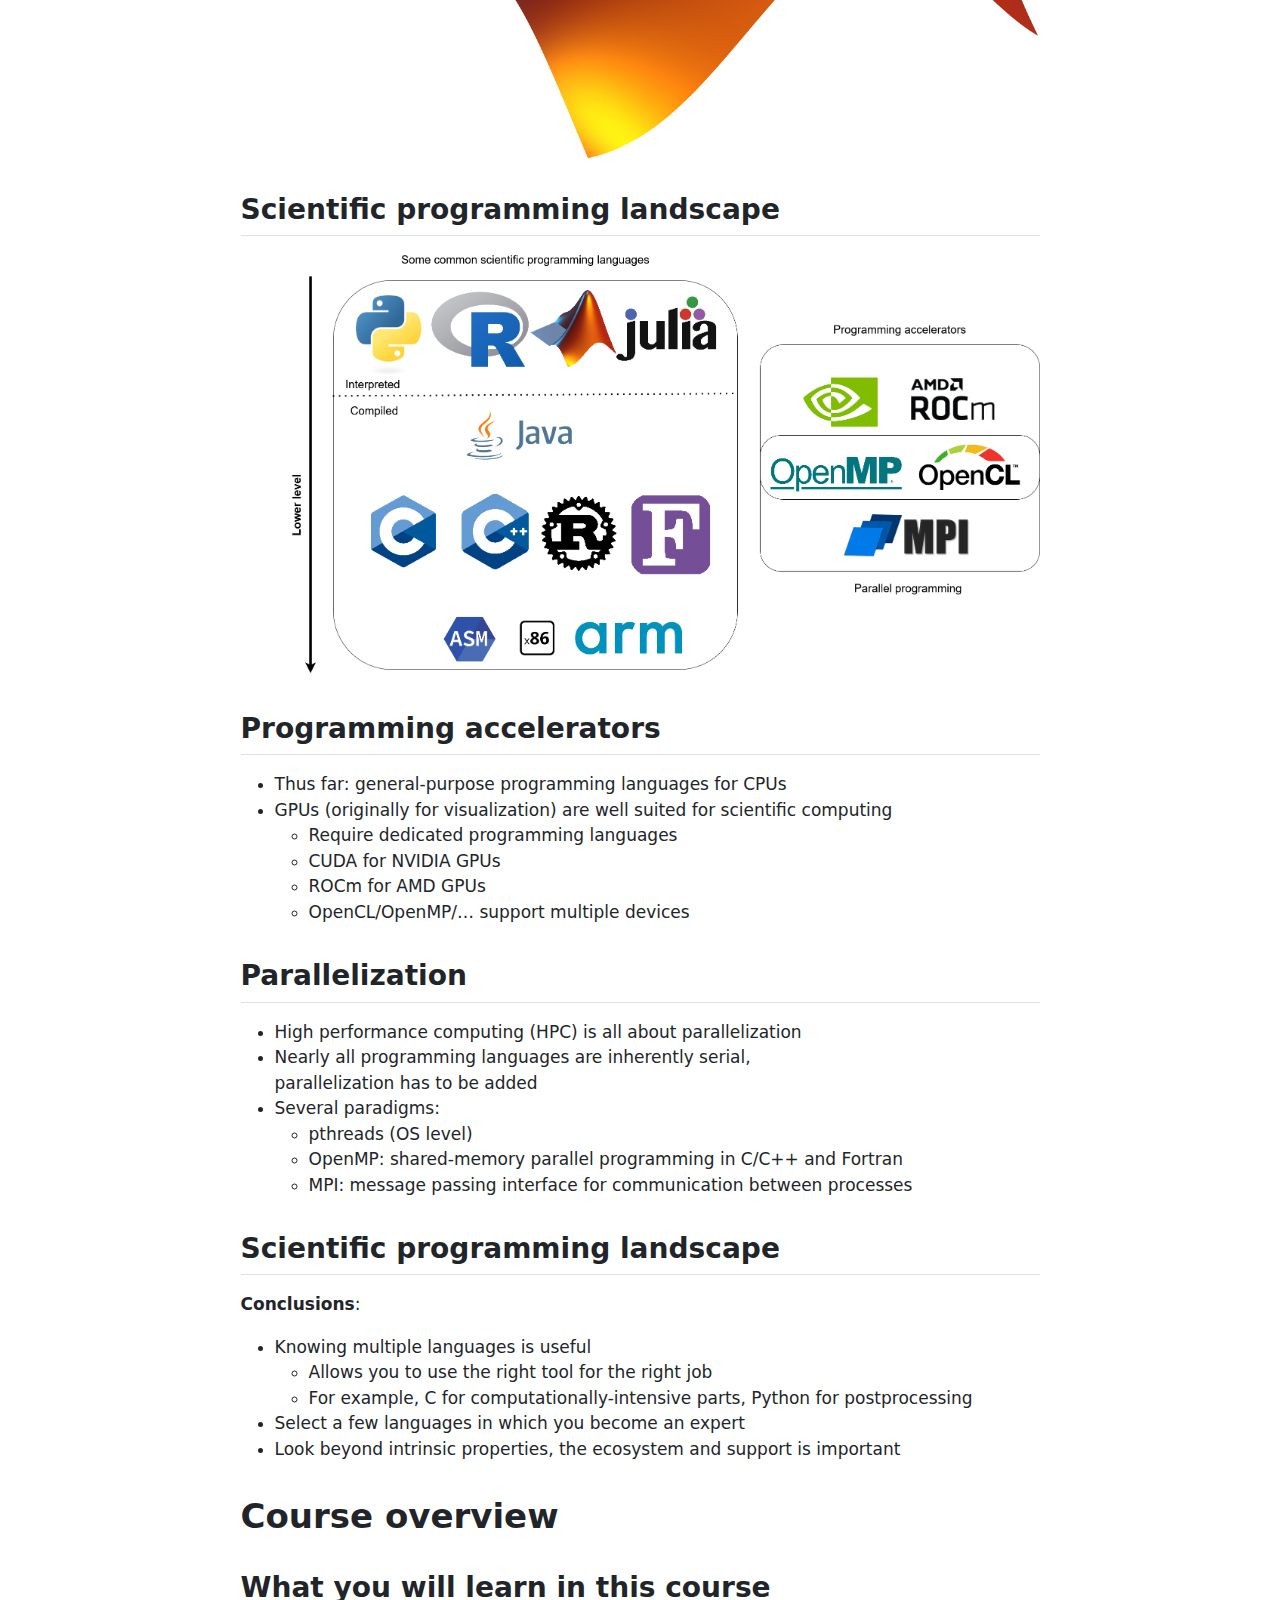
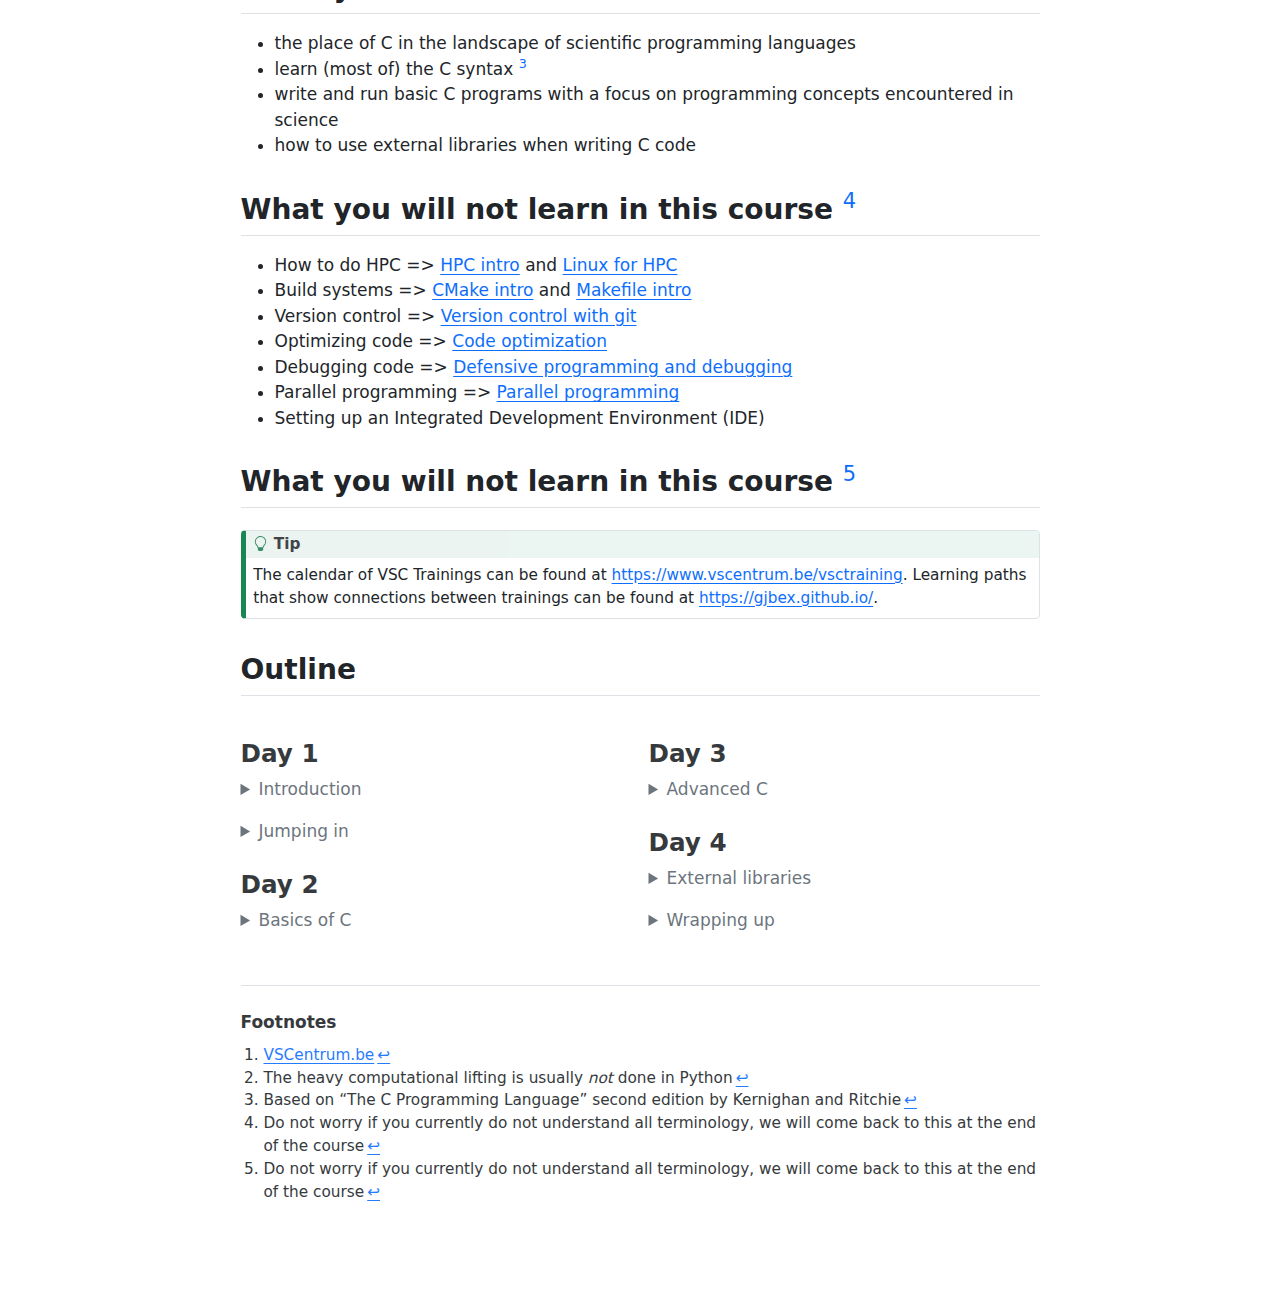
<file: docs/presentation/introduction.html>
<!DOCTYPE html>
<html xmlns="http://www.w3.org/1999/xhtml" lang="en" xml:lang="en"><head>

<meta charset="utf-8">
<meta name="generator" content="quarto-1.9.3">

<meta name="viewport" content="width=device-width, initial-scale=1.0, user-scalable=yes">


<title>introduction</title>
<style>
code{white-space: pre-wrap;}
span.smallcaps{font-variant: small-caps;}
div.columns{display: flex; gap: min(4vw, 1.5em);}
div.column{flex: auto; overflow-x: auto;}
div.hanging-indent{margin-left: 1.5em; text-indent: -1.5em;}
ul.task-list{list-style: none;}
ul.task-list li input[type="checkbox"] {
  width: 0.8em;
  margin: 0 0.8em 0.2em -1em; /* quarto-specific, see https://github.com/quarto-dev/quarto-cli/issues/4556 */ 
  vertical-align: middle;
}
</style>


<script src="site_libs/quarto-nav/quarto-nav.js"></script>
<script src="site_libs/clipboard/clipboard.min.js"></script>
<script src="site_libs/quarto-search/autocomplete.umd.js"></script>
<script src="site_libs/quarto-search/fuse.min.js"></script>
<script src="site_libs/quarto-search/quarto-search.js"></script>
<meta name="quarto:offset" content="./">
<script src="site_libs/quarto-html/quarto.js" type="module"></script>
<script src="site_libs/quarto-html/tabsets/tabsets.js" type="module"></script>
<script src="site_libs/quarto-html/axe/axe-check.js" type="module"></script>
<script src="site_libs/quarto-html/popper.min.js"></script>
<script src="site_libs/quarto-html/tippy.umd.min.js"></script>
<script src="site_libs/quarto-html/anchor.min.js"></script>
<link href="site_libs/quarto-html/tippy.css" rel="stylesheet">
<link href="site_libs/quarto-html/quarto-syntax-highlighting-6172778a27b0bfa6b3b3f65992e46a92.css" rel="stylesheet" id="quarto-text-highlighting-styles">
<script src="site_libs/bootstrap/bootstrap.min.js"></script>
<link href="site_libs/bootstrap/bootstrap-icons.css" rel="stylesheet">
<link href="site_libs/bootstrap/bootstrap-8fd1faf6fd93e4e6d207ae0f9db51d78.min.css" rel="stylesheet" append-hash="true" id="quarto-bootstrap" data-mode="light">
<script id="quarto-search-options" type="application/json">{
  "location": "sidebar",
  "copy-button": false,
  "collapse-after": 3,
  "panel-placement": "start",
  "type": "textbox",
  "limit": 50,
  "keyboard-shortcut": [
    "f",
    "/",
    "s"
  ],
  "show-item-context": false,
  "language": {
    "search-no-results-text": "No results",
    "search-matching-documents-text": "matching documents",
    "search-copy-link-title": "Copy link to search",
    "search-hide-matches-text": "Hide additional matches",
    "search-more-match-text": "more match in this document",
    "search-more-matches-text": "more matches in this document",
    "search-clear-button-title": "Clear",
    "search-text-placeholder": "",
    "search-detached-cancel-button-title": "Cancel",
    "search-submit-button-title": "Submit",
    "search-label": "Search"
  }
}</script>


</head>

<body class="fullcontent quarto-light">

<div id="quarto-search-results"></div>
<!-- content -->
<div id="quarto-content" class="quarto-container page-columns page-rows-contents page-layout-article">
<!-- sidebar -->
<!-- margin-sidebar -->
    
<!-- main -->
<main class="content" id="quarto-document-content"><header id="title-block-header" class="quarto-title-block"></header>




<section id="introduction" class="level1">
<h1>Introduction</h1>
<section id="who-am-i" class="level2">
<h2 class="anchored" data-anchor-id="who-am-i">Who am I?</h2>
<p>Main lecturer: Steven Vandenbrande</p>
<ul>
<li>Member of the HPC Support Team of ICTS</li>
<li>HPC (High Performance Computing):<br> KU Leuven offers Tier-2 cluster to researchers,<br> part of the Vlaams Supercomputer Centrum (VSC <a href="#fn1" class="footnote-ref" id="fnref1" role="doc-noteref"><sup>1</sup></a>)</li>
<li>Background in molecular modelling</li>
</ul>
<p>Support during hands-on sessions from Jan De Laet</p>
</section>
<section id="who-are-you" class="level2">
<h2 class="anchored" data-anchor-id="who-are-you">Who are you?</h2>
<p>Please present yourself:</p>
<ul>
<li>Your name</li>
<li>Your scientific background</li>
<li>Your programming background</li>
<li>Why you want to learn scientific C</li>
</ul>
</section>
<section id="practical-aspects" class="level2">
<h2 class="anchored" data-anchor-id="practical-aspects">Practical aspects</h2>
<ul>
<li>Four sessions of 3 hours (with a break)</li>
<li>Course website: <a href="https://stevenvdb.github.io/Scientific-C-for-programmers/" class="uri">https://stevenvdb.github.io/Scientific-C-for-programmers/</a></li>
<li>Hands on: make sure you have a working C environment</li>
</ul>
<div class="fragment">
<div class="callout callout-style-default callout-tip callout-titled">
<div class="callout-header d-flex align-content-center">
<div class="callout-icon-container">
<i class="callout-icon"></i>
</div>
<div class="callout-title-container flex-fill">
Tip
</div>
</div>
<div class="callout-body-container callout-body">
<p>First run of this course, feedback is much appreciated.</p>
</div>
</div>
</div>
</section>
<section id="outline" class="level2">
<h2 class="anchored" data-anchor-id="outline">Outline</h2>
<div style="display: flex; gap: 1em; flex-wrap: wrap;">
<div style="flex: 1 1 45%;">
<h3 class="anchored">
Day 1
</h3>
<details>
<summary>
Introduction
</summary>
<ul>
<li>
Motivation
</li>
<li>
Context
</li>
<li>
Course overview
</li>
</ul>
</details>
<details>
<summary>
Jumping in
</summary>
</details>
<h3 class="anchored">
Day 2
</h3>
<details>
<summary>
Basics of C
</summary>
</details>
</div>
<div style="flex: 1 1 45%;">
<h3 class="anchored">
Day 3
</h3>
<details>
<summary>
Advanced C
</summary>
</details>
<h3 class="anchored">
Day 4
</h3>
<details>
<summary>
External libraries
</summary>
</details>
<details>
<summary>
Wrapping up
</summary>
</details>
</div>
</div>
</section>
</section>
<section id="motivation" class="level1">
<h1>Motivation</h1>
<section id="why-learn-to-program-in-c" class="level2">
<h2 class="anchored" data-anchor-id="why-learn-to-program-in-c">Why learn to program in C?</h2>
<hr>
</section>
<section id="why-learn-to-program-in-c-1" class="level2">
<h2 class="anchored" data-anchor-id="why-learn-to-program-in-c-1">Why learn to program <del>in C</del>?</h2>
<p>Didn’t AI agents take over programming? In my opinion:</p>
<ul>
<li>AI agents are invaluable assistants</li>
<li>Still benefit greatly from a prompter with expertise because:
<ul>
<li>They will confidently write code that is wrong</li>
<li>They will often produce suboptimal code (speed, maintainability, …)</li>
</ul></li>
</ul>
<div class="fragment">
<div class="callout callout-style-default callout-warning callout-titled">
<div class="callout-header d-flex align-content-center">
<div class="callout-icon-container">
<i class="callout-icon"></i>
</div>
<div class="callout-title-container flex-fill">
Warning
</div>
</div>
<div class="callout-body-container callout-body">
<p>This opinion might be outdated very soon.</p>
</div>
</div>
</div>
<hr>
</section>
<section id="why-learn-to-program-in-c-2" class="level2 slide">
<h2 class="slide anchored" data-anchor-id="why-learn-to-program-in-c-2">Why learn to program <del>in C</del>?</h2>
<p>I encourage you to use AI assistance during this course</p>
<ul>
<li>You will use it in real-life coding</li>
<li>You need to learn how to use it</li>
</ul>
<p>with two caveats:</p>
<ul>
<li>The exercises are educational,<br>AI might perform better than for your real problems</li>
<li>Don’t cheat on yourself,<br>try to understand the answers to learn something</li>
</ul>
<hr>
</section>
<section id="why-learn-to-program-in-c-3" class="level2">
<h2 class="anchored" data-anchor-id="why-learn-to-program-in-c-3">Why learn to program in C?</h2>
<ul>
<li>Relatively low level, close to hardware
<ul>
<li>Popular to write system software (OS for example)</li>
<li>Gives insight into computer architecture</li>
</ul></li>
<li>Potentially gives good performance
<ul>
<li>Fairly popular in scientific computing</li>
</ul></li>
<li>Small and stable language, syntax can be learned quickly</li>
<li>Good basis to learn other programming languages</li>
<li>You inherited a project written in C
<ul>
<li>Not a good intrinsic motivation, but a reality</li>
</ul></li>
</ul>
</section>
</section>
<section id="context-the-landscape-of-scientific-programming" class="level1">
<h1>Context:<br>the landscape of<br>scientific programming</h1>
<section id="scientific-programming-landscape" class="level2">
<h2 class="anchored" data-anchor-id="scientific-programming-landscape">Scientific programming landscape</h2>
<p><img src="images/scientific_programming_languages_landscape.png" class="img-fluid"></p>
</section>
<section id="assembly" class="level2">
<h2 class="anchored" data-anchor-id="assembly">Assembly</h2>
<ul>
<li>Very low level, essentially machine code in readable format</li>
<li>Machine dependent, specific to each architecture</li>
<li>Used in performance-critical parts of low-level libraries</li>
<li>If you are not sure you need it, you don’t</li>
</ul>
<p><img src="images/assembly.jpg" width="20%"></p>
<div class="fragment">
<div class="callout callout-style-default callout-tip callout-titled">
<div class="callout-header d-flex align-content-center">
<div class="callout-icon-container">
<i class="callout-icon"></i>
</div>
<div class="callout-title-container flex-fill">
Tip
</div>
</div>
<div class="callout-body-container callout-body">
<p>The <a href="https://godbolt.org/">godbolt</a> project gives a taste of what assembly looks like.</p>
</div>
</div>
</div>
</section>
<section id="c" class="level2">
<h2 class="anchored" data-anchor-id="c">C</h2>
<ul>
<li>First appeared in 1972, successor of B</li>
<li>First standard in 1989, four revisions since</li>
<li>Compiled language with static typing</li>
<li>Small language and standard library</li>
<li>Gives a lot of low-level control (e.g., memory management)</li>
</ul>
<p><img src="images/c.png" width="20%"></p>
</section>
<section id="c-1" class="level2">
<h2 class="anchored" data-anchor-id="c-1">C++</h2>
<ul>
<li>Extension of C, adding object-oriented features</li>
<li>Compiled language with static typing</li>
<li>Allows better and more complex project constructs</li>
<li>More syntax and much larger standard library</li>
<li>In principle retains all benefits from C,<br>in practice you program differently</li>
</ul>
<p><img src="images/cpp.png" class="img-fluid"></p>
</section>
<section id="rust" class="level2">
<h2 class="anchored" data-anchor-id="rust">Rust</h2>
<ul>
<li>“Modern” version of C/C++</li>
<li>Very different approach to memory management:
<ul>
<li>C/C++ are prone to bugs causing safety issues</li>
<li>Rust is proposed as an alternative, see <a href="https://www.darpa.mil/research/programs/translating-all-c-to-rust">DARPA: Translating all C to Rust</a></li>
<li>Not as problematic for programs you run locally</li>
</ul></li>
<li>Ecosystem for scientific computing not as advanced as C/C++,<br>but efforts are under way</li>
</ul>
<p><img src="images/rust.png" class="img-fluid"></p>
</section>
<section id="fortran" class="level2">
<h2 class="anchored" data-anchor-id="fortran">Fortran</h2>
<ul>
<li>Fortran (Formula Translating System) appeared in 1957</li>
<li>Compiled language with static typing</li>
<li>Object-oriented features added in 2003 standard</li>
<li>Still a lot of Fortran compilers produce fast code</li>
<li>Good fit for mathematical applications</li>
</ul>
<p><img src="images/fortran.png" class="img-fluid"></p>
</section>
<section id="java" class="level2">
<h2 class="anchored" data-anchor-id="java">Java</h2>
<ul>
<li>Syntax influences by C/C++, support object orientation</li>
<li>Source code compiled to Java bytecode which runs in virtual machine
<ul>
<li>=&gt; in principle slower code execution</li>
</ul></li>
<li>Memory safety and automatic garbage collection</li>
<li>Quite often used in bioinformatics</li>
</ul>
<p><img src="images/java.png" class="img-fluid"></p>
</section>
<section id="julia" class="level2">
<h2 class="anchored" data-anchor-id="julia">Julia</h2>
<ul>
<li>Designed for technical and numerical computing</li>
<li>Dynamically typed, supports multiple paradigms</li>
<li>Can be used as both a scripted or compiled language</li>
<li>Designed for parallel computing</li>
</ul>
<p><img src="images/julia.png" class="img-fluid"></p>
</section>
<section id="python" class="level2">
<h2 class="anchored" data-anchor-id="python">Python</h2>
<ul>
<li>Scripting language, runs in Python interpreter</li>
<li>Dynamically typed, garbage collection</li>
<li>Perceived as easy to learn</li>
<li>Not very performant (unless actual work is done by C/Fortran)</li>
<li>Popular in scientific computing, including machine learning <a href="#fn2" class="footnote-ref" id="fnref2" role="doc-noteref"><sup>2</sup></a></li>
</ul>
</section>
<section id="r" class="level2">
<h2 class="anchored" data-anchor-id="r">R</h2>
<ul>
<li>Aimed at statistical computing and visualization</li>
<li>Interpreted language, runs in R interpreter</li>
<li>Similar in many aspects to Python</li>
<li>Popular in some fields such as social sciences and economics</li>
</ul>
<p><img src="images/R.png" class="img-fluid"></p>
</section>
<section id="matlab" class="level2">
<h2 class="anchored" data-anchor-id="matlab">Matlab</h2>
<ul>
<li>Proprietary numeric computing environment</li>
<li>Extensive built-in functions for linear algebra, signal processing, optimization, and statistics</li>
</ul>
<p><img src="images/matlab.png" class="img-fluid"></p>
</section>
<section id="scientific-programming-landscape-1" class="level2">
<h2 class="anchored" data-anchor-id="scientific-programming-landscape-1">Scientific programming landscape</h2>
<p><img src="images/scientific_programming_languages_landscape.png" class="img-fluid"></p>
</section>
<section id="programming-accelerators" class="level2">
<h2 class="anchored" data-anchor-id="programming-accelerators">Programming accelerators</h2>
<ul>
<li>Thus far: general-purpose programming languages for CPUs</li>
<li>GPUs (originally for visualization) are well suited for scientific computing
<ul>
<li>Require dedicated programming languages</li>
<li>CUDA for NVIDIA GPUs</li>
<li>ROCm for AMD GPUs</li>
<li>OpenCL/OpenMP/… support multiple devices</li>
</ul></li>
</ul>
</section>
<section id="parallelization" class="level2">
<h2 class="anchored" data-anchor-id="parallelization">Parallelization</h2>
<ul>
<li>High performance computing (HPC) is all about parallelization</li>
<li>Nearly all programming languages are inherently serial,<br>parallelization has to be added</li>
<li>Several paradigms:
<ul>
<li>pthreads (OS level)</li>
<li>OpenMP: shared-memory parallel programming in C/C++ and Fortran</li>
<li>MPI: message passing interface for communication between processes</li>
</ul></li>
</ul>
</section>
<section id="scientific-programming-landscape-2" class="level2">
<h2 class="anchored" data-anchor-id="scientific-programming-landscape-2">Scientific programming landscape</h2>
<p><strong>Conclusions</strong>:</p>
<ul>
<li>Knowing multiple languages is useful
<ul>
<li>Allows you to use the right tool for the right job</li>
<li>For example, C for computationally-intensive parts, Python for postprocessing</li>
</ul></li>
<li>Select a few languages in which you become an expert</li>
<li>Look beyond intrinsic properties, the ecosystem and support is important</li>
</ul>
</section>
</section>
<section id="course-overview" class="level1">
<h1>Course overview</h1>
<section id="what-you-will-learn-in-this-course" class="level2">
<h2 class="anchored" data-anchor-id="what-you-will-learn-in-this-course">What you will learn in this course</h2>
<ul>
<li>the place of C in the landscape of scientific programming languages</li>
<li>learn (most of) the C syntax <a href="#fn3" class="footnote-ref" id="fnref3" role="doc-noteref"><sup>3</sup></a></li>
<li>write and run basic C programs with a focus on programming concepts encountered in science</li>
<li>how to use external libraries when writing C code</li>
</ul>
</section>
<section id="what-you-will-not-learn-in-this-course" class="level2">
<h2 class="anchored" data-anchor-id="what-you-will-not-learn-in-this-course">What you will <strong>not</strong> learn in this course <a href="#fn4" class="footnote-ref" id="fnref4" role="doc-noteref"><sup>4</sup></a></h2>
<ul>
<li>How to do HPC =&gt; <a href="https://hpcleuven.github.io/HPC-intro">HPC intro</a> and <a href="https://hpcleuven.github.io/Linux-for-HPC/">Linux for HPC</a></li>
<li>Build systems =&gt; <a href="https://hpcleuven.github.io/CMake-intro/">CMake intro</a> and <a href="https://hpcleuven.github.io/Makefile-intro/">Makefile intro</a></li>
<li>Version control =&gt; <a href="https://github.com/gjbex/Version-control-with-git">Version control with git</a></li>
<li>Optimizing code =&gt; <a href="https://gjbex.github.io/Code-optimization/">Code optimization</a></li>
<li>Debugging code =&gt; <a href="https://gjbex.github.io/Defensive_programming_and_debugging/">Defensive programming and debugging</a></li>
<li>Parallel programming =&gt; <a href="https://github.com/gjbex/Parallel-programming">Parallel programming</a></li>
<li>Setting up an Integrated Development Environment (IDE)</li>
</ul>
</section>
<section id="what-you-will-not-learn-in-this-course-1" class="level2">
<h2 class="anchored" data-anchor-id="what-you-will-not-learn-in-this-course-1">What you will <strong>not</strong> learn in this course <a href="#fn5" class="footnote-ref" id="fnref5" role="doc-noteref"><sup>5</sup></a></h2>
<div class="callout callout-style-default callout-tip callout-titled">
<div class="callout-header d-flex align-content-center">
<div class="callout-icon-container">
<i class="callout-icon"></i>
</div>
<div class="callout-title-container flex-fill">
Tip
</div>
</div>
<div class="callout-body-container callout-body">
<p>The calendar of VSC Trainings can be found at <a href="https://www.vscentrum.be/vsctraining">https://www.vscentrum.be/vsctraining</a>. Learning paths that show connections between trainings can be found at <a href="https://gjbex.github.io/">https://gjbex.github.io/</a>.</p>
</div>
</div>
</section>
<section id="outline-1" class="level2">
<h2 class="anchored" data-anchor-id="outline-1">Outline</h2>
<div style="display: flex; gap: 1em; flex-wrap: wrap;">
<div style="flex: 1 1 45%;">
<h3 class="anchored">
Day 1
</h3>
<details>
<summary>
Introduction
</summary>
<ul>
<li>
Motivation
</li>
<li>
Context
</li>
<li>
Course overview
</li>
</ul>
</details>
<details>
<summary>
Jumping in
</summary>
</details>
<h3 class="anchored">
Day 2
</h3>
<details>
<summary>
Basics of C
</summary>
</details>
</div>
<div style="flex: 1 1 45%;">
<h3 class="anchored">
Day 3
</h3>
<details>
<summary>
Advanced C
</summary>
</details>
<h3 class="anchored">
Day 4
</h3>
<details>
<summary>
External libraries
</summary>
</details>
<details>
<summary>
Wrapping up
</summary>
</details>
</div>
</div>


</section>
</section>


<div id="quarto-appendix" class="default"><section id="footnotes" class="footnotes footnotes-end-of-document" role="doc-endnotes"><h2 class="anchored quarto-appendix-heading">Footnotes</h2>

<ol>
<li id="fn1"><p><a href="https://www.vscentrum.be/">VSCentrum.be</a><a href="#fnref1" class="footnote-back" role="doc-backlink">↩︎</a></p></li>
<li id="fn2"><p>The heavy computational lifting is usually <em>not</em> done in Python<a href="#fnref2" class="footnote-back" role="doc-backlink">↩︎</a></p></li>
<li id="fn3"><p>Based on “The C Programming Language” second edition by Kernighan and Ritchie<a href="#fnref3" class="footnote-back" role="doc-backlink">↩︎</a></p></li>
<li id="fn4"><p>Do not worry if you currently do not understand all terminology, we will come back to this at the end of the course<a href="#fnref4" class="footnote-back" role="doc-backlink">↩︎</a></p></li>
<li id="fn5"><p>Do not worry if you currently do not understand all terminology, we will come back to this at the end of the course<a href="#fnref5" class="footnote-back" role="doc-backlink">↩︎</a></p></li>
</ol>
</section></div></main> <!-- /main -->
<script id="quarto-html-after-body" type="application/javascript">
  window.document.addEventListener("DOMContentLoaded", function (event) {
    const icon = "";
    const anchorJS = new window.AnchorJS();
    anchorJS.options = {
      placement: 'right',
      icon: icon
    };
    anchorJS.add('.anchored');
    const isCodeAnnotation = (el) => {
      for (const clz of el.classList) {
        if (clz.startsWith('code-annotation-')) {                     
          return true;
        }
      }
      return false;
    }
    const onCopySuccess = function(e) {
      // button target
      const button = e.trigger;
      // don't keep focus
      button.blur();
      // flash "checked"
      button.classList.add('code-copy-button-checked');
      var currentTitle = button.getAttribute("title");
      button.setAttribute("title", "Copied!");
      let tooltip;
      if (window.bootstrap) {
        button.setAttribute("data-bs-toggle", "tooltip");
        button.setAttribute("data-bs-placement", "left");
        button.setAttribute("data-bs-title", "Copied!");
        tooltip = new bootstrap.Tooltip(button, 
          { trigger: "manual", 
            customClass: "code-copy-button-tooltip",
            offset: [0, -8]});
        tooltip.show();    
      }
      setTimeout(function() {
        if (tooltip) {
          tooltip.hide();
          button.removeAttribute("data-bs-title");
          button.removeAttribute("data-bs-toggle");
          button.removeAttribute("data-bs-placement");
        }
        button.setAttribute("title", currentTitle);
        button.classList.remove('code-copy-button-checked');
      }, 1000);
      // clear code selection
      e.clearSelection();
    }
    const getTextToCopy = function(trigger) {
      const outerScaffold = trigger.parentElement.cloneNode(true);
      const codeEl = outerScaffold.querySelector('code');
      for (const childEl of codeEl.children) {
        if (isCodeAnnotation(childEl)) {
          childEl.remove();
        }
      }
      return codeEl.innerText;
    }
    const clipboard = new window.ClipboardJS('.code-copy-button:not([data-in-quarto-modal])', {
      text: getTextToCopy
    });
    clipboard.on('success', onCopySuccess);
    if (window.document.getElementById('quarto-embedded-source-code-modal')) {
      const clipboardModal = new window.ClipboardJS('.code-copy-button[data-in-quarto-modal]', {
        text: getTextToCopy,
        container: window.document.getElementById('quarto-embedded-source-code-modal')
      });
      clipboardModal.on('success', onCopySuccess);
    }
      var localhostRegex = new RegExp(/^(?:http|https):\/\/localhost\:?[0-9]*\//);
      var mailtoRegex = new RegExp(/^mailto:/);
        var filterRegex = new RegExp('/' + window.location.host + '/');
      var isInternal = (href) => {
          return filterRegex.test(href) || localhostRegex.test(href) || mailtoRegex.test(href);
      }
      // Inspect non-navigation links and adorn them if external
     var links = window.document.querySelectorAll('a[href]:not(.nav-link):not(.navbar-brand):not(.toc-action):not(.sidebar-link):not(.sidebar-item-toggle):not(.pagination-link):not(.no-external):not([aria-hidden]):not(.dropdown-item):not(.quarto-navigation-tool):not(.about-link)');
      for (var i=0; i<links.length; i++) {
        const link = links[i];
        if (!isInternal(link.href)) {
          // undo the damage that might have been done by quarto-nav.js in the case of
          // links that we want to consider external
          if (link.dataset.originalHref !== undefined) {
            link.href = link.dataset.originalHref;
          }
        }
      }
    function tippyHover(el, contentFn, onTriggerFn, onUntriggerFn) {
      const config = {
        allowHTML: true,
        maxWidth: 500,
        delay: 100,
        arrow: false,
        appendTo: function(el) {
            return el.parentElement;
        },
        interactive: true,
        interactiveBorder: 10,
        theme: 'quarto',
        placement: 'bottom-start',
      };
      if (contentFn) {
        config.content = contentFn;
      }
      if (onTriggerFn) {
        config.onTrigger = onTriggerFn;
      }
      if (onUntriggerFn) {
        config.onUntrigger = onUntriggerFn;
      }
      window.tippy(el, config); 
    }
    const noterefs = window.document.querySelectorAll('a[role="doc-noteref"]');
    for (var i=0; i<noterefs.length; i++) {
      const ref = noterefs[i];
      tippyHover(ref, function() {
        // use id or data attribute instead here
        let href = ref.getAttribute('data-footnote-href') || ref.getAttribute('href');
        try { href = new URL(href).hash; } catch {}
        const id = href.replace(/^#\/?/, "");
        const note = window.document.getElementById(id);
        if (note) {
          return note.innerHTML;
        } else {
          return "";
        }
      });
    }
    const xrefs = window.document.querySelectorAll('a.quarto-xref');
    const processXRef = (id, note) => {
      // Strip column container classes
      const stripColumnClz = (el) => {
        el.classList.remove("page-full", "page-columns");
        if (el.children) {
          for (const child of el.children) {
            stripColumnClz(child);
          }
        }
      }
      stripColumnClz(note)
      if (id === null || id.startsWith('sec-')) {
        // Special case sections, only their first couple elements
        const container = document.createElement("div");
        if (note.children && note.children.length > 2) {
          container.appendChild(note.children[0].cloneNode(true));
          for (let i = 1; i < note.children.length; i++) {
            const child = note.children[i];
            if (child.tagName === "P" && child.innerText === "") {
              continue;
            } else {
              container.appendChild(child.cloneNode(true));
              break;
            }
          }
          if (window.Quarto?.typesetMath) {
            window.Quarto.typesetMath(container);
          }
          return container.innerHTML
        } else {
          if (window.Quarto?.typesetMath) {
            window.Quarto.typesetMath(note);
          }
          return note.innerHTML;
        }
      } else {
        // Remove any anchor links if they are present
        const anchorLink = note.querySelector('a.anchorjs-link');
        if (anchorLink) {
          anchorLink.remove();
        }
        if (window.Quarto?.typesetMath) {
          window.Quarto.typesetMath(note);
        }
        if (note.classList.contains("callout")) {
          return note.outerHTML;
        } else {
          return note.innerHTML;
        }
      }
    }
    for (var i=0; i<xrefs.length; i++) {
      const xref = xrefs[i];
      tippyHover(xref, undefined, function(instance) {
        instance.disable();
        let url = xref.getAttribute('href');
        let hash = undefined; 
        if (url.startsWith('#')) {
          hash = url;
        } else {
          try { hash = new URL(url).hash; } catch {}
        }
        if (hash) {
          const id = hash.replace(/^#\/?/, "");
          const note = window.document.getElementById(id);
          if (note !== null) {
            try {
              const html = processXRef(id, note.cloneNode(true));
              instance.setContent(html);
            } finally {
              instance.enable();
              instance.show();
            }
          } else {
            // See if we can fetch this
            fetch(url.split('#')[0])
            .then(res => res.text())
            .then(html => {
              const parser = new DOMParser();
              const htmlDoc = parser.parseFromString(html, "text/html");
              const note = htmlDoc.getElementById(id);
              if (note !== null) {
                const html = processXRef(id, note);
                instance.setContent(html);
              } 
            }).finally(() => {
              instance.enable();
              instance.show();
            });
          }
        } else {
          // See if we can fetch a full url (with no hash to target)
          // This is a special case and we should probably do some content thinning / targeting
          fetch(url)
          .then(res => res.text())
          .then(html => {
            const parser = new DOMParser();
            const htmlDoc = parser.parseFromString(html, "text/html");
            const note = htmlDoc.querySelector('main.content');
            if (note !== null) {
              // This should only happen for chapter cross references
              // (since there is no id in the URL)
              // remove the first header
              if (note.children.length > 0 && note.children[0].tagName === "HEADER") {
                note.children[0].remove();
              }
              const html = processXRef(null, note);
              instance.setContent(html);
            } 
          }).finally(() => {
            instance.enable();
            instance.show();
          });
        }
      }, function(instance) {
      });
    }
        let selectedAnnoteEl;
        const selectorForAnnotation = ( cell, annotation) => {
          let cellAttr = 'data-code-cell="' + cell + '"';
          let lineAttr = 'data-code-annotation="' +  annotation + '"';
          const selector = 'span[' + cellAttr + '][' + lineAttr + ']';
          return selector;
        }
        const selectCodeLines = (annoteEl) => {
          const doc = window.document;
          const targetCell = annoteEl.getAttribute("data-target-cell");
          const targetAnnotation = annoteEl.getAttribute("data-target-annotation");
          const annoteSpan = window.document.querySelector(selectorForAnnotation(targetCell, targetAnnotation));
          const lines = annoteSpan.getAttribute("data-code-lines").split(",");
          const lineIds = lines.map((line) => {
            return targetCell + "-" + line;
          })
          let top = null;
          let height = null;
          let parent = null;
          if (lineIds.length > 0) {
              //compute the position of the single el (top and bottom and make a div)
              const el = window.document.getElementById(lineIds[0]);
              top = el.offsetTop;
              height = el.offsetHeight;
              parent = el.parentElement.parentElement;
            if (lineIds.length > 1) {
              const lastEl = window.document.getElementById(lineIds[lineIds.length - 1]);
              const bottom = lastEl.offsetTop + lastEl.offsetHeight;
              height = bottom - top;
            }
            if (top !== null && height !== null && parent !== null) {
              // cook up a div (if necessary) and position it 
              let div = window.document.getElementById("code-annotation-line-highlight");
              if (div === null) {
                div = window.document.createElement("div");
                div.setAttribute("id", "code-annotation-line-highlight");
                div.style.position = 'absolute';
                parent.appendChild(div);
              }
              div.style.top = top - 2 + "px";
              div.style.height = height + 4 + "px";
              div.style.left = 0;
              let gutterDiv = window.document.getElementById("code-annotation-line-highlight-gutter");
              if (gutterDiv === null) {
                gutterDiv = window.document.createElement("div");
                gutterDiv.setAttribute("id", "code-annotation-line-highlight-gutter");
                gutterDiv.style.position = 'absolute';
                const codeCell = window.document.getElementById(targetCell);
                const gutter = codeCell.querySelector('.code-annotation-gutter');
                gutter.appendChild(gutterDiv);
              }
              gutterDiv.style.top = top - 2 + "px";
              gutterDiv.style.height = height + 4 + "px";
            }
            selectedAnnoteEl = annoteEl;
          }
        };
        const unselectCodeLines = () => {
          const elementsIds = ["code-annotation-line-highlight", "code-annotation-line-highlight-gutter"];
          elementsIds.forEach((elId) => {
            const div = window.document.getElementById(elId);
            if (div) {
              div.remove();
            }
          });
          selectedAnnoteEl = undefined;
        };
          // Handle positioning of the toggle
      window.addEventListener(
        "resize",
        throttle(() => {
          elRect = undefined;
          if (selectedAnnoteEl) {
            selectCodeLines(selectedAnnoteEl);
          }
        }, 10)
      );
      function throttle(fn, ms) {
      let throttle = false;
      let timer;
        return (...args) => {
          if(!throttle) { // first call gets through
              fn.apply(this, args);
              throttle = true;
          } else { // all the others get throttled
              if(timer) clearTimeout(timer); // cancel #2
              timer = setTimeout(() => {
                fn.apply(this, args);
                timer = throttle = false;
              }, ms);
          }
        };
      }
        // Attach click handler to the DT
        const annoteDls = window.document.querySelectorAll('dt[data-target-cell]');
        for (const annoteDlNode of annoteDls) {
          annoteDlNode.addEventListener('click', (event) => {
            const clickedEl = event.target;
            if (clickedEl !== selectedAnnoteEl) {
              unselectCodeLines();
              const activeEl = window.document.querySelector('dt[data-target-cell].code-annotation-active');
              if (activeEl) {
                activeEl.classList.remove('code-annotation-active');
              }
              selectCodeLines(clickedEl);
              clickedEl.classList.add('code-annotation-active');
            } else {
              // Unselect the line
              unselectCodeLines();
              clickedEl.classList.remove('code-annotation-active');
            }
          });
        }
    const findCites = (el) => {
      const parentEl = el.parentElement;
      if (parentEl) {
        const cites = parentEl.dataset.cites;
        if (cites) {
          return {
            el,
            cites: cites.split(' ')
          };
        } else {
          return findCites(el.parentElement)
        }
      } else {
        return undefined;
      }
    };
    var bibliorefs = window.document.querySelectorAll('a[role="doc-biblioref"]');
    for (var i=0; i<bibliorefs.length; i++) {
      const ref = bibliorefs[i];
      const citeInfo = findCites(ref);
      if (citeInfo) {
        tippyHover(citeInfo.el, function() {
          var popup = window.document.createElement('div');
          citeInfo.cites.forEach(function(cite) {
            var citeDiv = window.document.createElement('div');
            citeDiv.classList.add('hanging-indent');
            citeDiv.classList.add('csl-entry');
            var biblioDiv = window.document.getElementById('ref-' + cite);
            if (biblioDiv) {
              citeDiv.innerHTML = biblioDiv.innerHTML;
            }
            popup.appendChild(citeDiv);
          });
          return popup.innerHTML;
        });
      }
    }
  });
  </script>
</div> <!-- /content -->




</body></html>
</file>
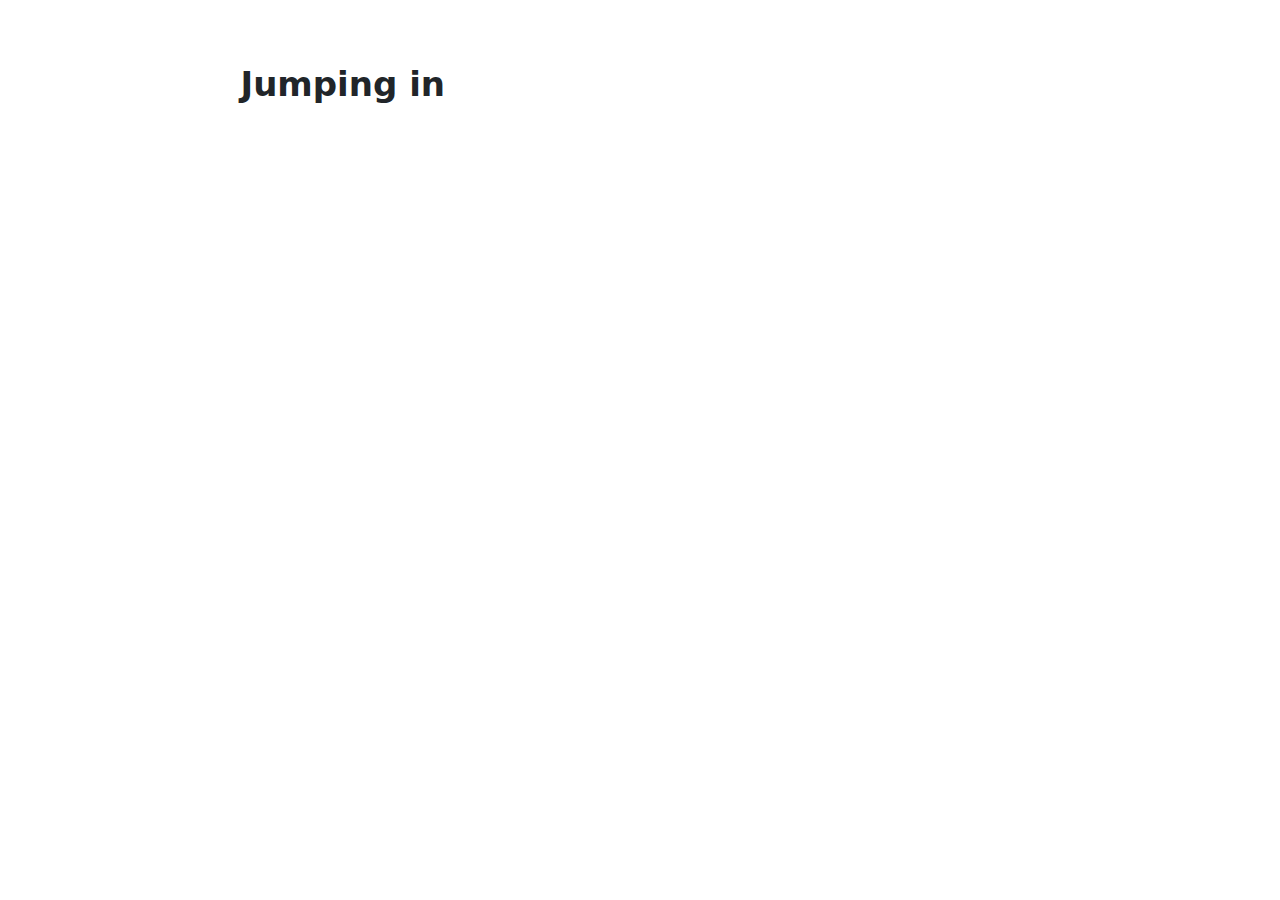
<file: docs/presentation/jumping_in.html>
<!DOCTYPE html>
<html xmlns="http://www.w3.org/1999/xhtml" lang="en" xml:lang="en"><head>

<meta charset="utf-8">
<meta name="generator" content="quarto-1.9.3">

<meta name="viewport" content="width=device-width, initial-scale=1.0, user-scalable=yes">


<title>jumping_in</title>
<style>
code{white-space: pre-wrap;}
span.smallcaps{font-variant: small-caps;}
div.columns{display: flex; gap: min(4vw, 1.5em);}
div.column{flex: auto; overflow-x: auto;}
div.hanging-indent{margin-left: 1.5em; text-indent: -1.5em;}
ul.task-list{list-style: none;}
ul.task-list li input[type="checkbox"] {
  width: 0.8em;
  margin: 0 0.8em 0.2em -1em; /* quarto-specific, see https://github.com/quarto-dev/quarto-cli/issues/4556 */ 
  vertical-align: middle;
}
</style>


<script src="site_libs/quarto-nav/quarto-nav.js"></script>
<script src="site_libs/clipboard/clipboard.min.js"></script>
<script src="site_libs/quarto-search/autocomplete.umd.js"></script>
<script src="site_libs/quarto-search/fuse.min.js"></script>
<script src="site_libs/quarto-search/quarto-search.js"></script>
<meta name="quarto:offset" content="./">
<script src="site_libs/quarto-html/quarto.js" type="module"></script>
<script src="site_libs/quarto-html/tabsets/tabsets.js" type="module"></script>
<script src="site_libs/quarto-html/axe/axe-check.js" type="module"></script>
<script src="site_libs/quarto-html/popper.min.js"></script>
<script src="site_libs/quarto-html/tippy.umd.min.js"></script>
<script src="site_libs/quarto-html/anchor.min.js"></script>
<link href="site_libs/quarto-html/tippy.css" rel="stylesheet">
<link href="site_libs/quarto-html/quarto-syntax-highlighting-6172778a27b0bfa6b3b3f65992e46a92.css" rel="stylesheet" id="quarto-text-highlighting-styles">
<script src="site_libs/bootstrap/bootstrap.min.js"></script>
<link href="site_libs/bootstrap/bootstrap-icons.css" rel="stylesheet">
<link href="site_libs/bootstrap/bootstrap-8fd1faf6fd93e4e6d207ae0f9db51d78.min.css" rel="stylesheet" append-hash="true" id="quarto-bootstrap" data-mode="light">
<script id="quarto-search-options" type="application/json">{
  "location": "sidebar",
  "copy-button": false,
  "collapse-after": 3,
  "panel-placement": "start",
  "type": "textbox",
  "limit": 50,
  "keyboard-shortcut": [
    "f",
    "/",
    "s"
  ],
  "show-item-context": false,
  "language": {
    "search-no-results-text": "No results",
    "search-matching-documents-text": "matching documents",
    "search-copy-link-title": "Copy link to search",
    "search-hide-matches-text": "Hide additional matches",
    "search-more-match-text": "more match in this document",
    "search-more-matches-text": "more matches in this document",
    "search-clear-button-title": "Clear",
    "search-text-placeholder": "",
    "search-detached-cancel-button-title": "Cancel",
    "search-submit-button-title": "Submit",
    "search-label": "Search"
  }
}</script>


</head>

<body class="fullcontent quarto-light">

<div id="quarto-search-results"></div>
<!-- content -->
<div id="quarto-content" class="quarto-container page-columns page-rows-contents page-layout-article">
<!-- sidebar -->
<!-- margin-sidebar -->
    
<!-- main -->
<main class="content" id="quarto-document-content"><header id="title-block-header" class="quarto-title-block"></header>




<section id="jumping-in" class="level1 smaller">
<h1 class="smaller">Jumping in</h1>


</section>

</main> <!-- /main -->
<script id="quarto-html-after-body" type="application/javascript">
  window.document.addEventListener("DOMContentLoaded", function (event) {
    const icon = "";
    const anchorJS = new window.AnchorJS();
    anchorJS.options = {
      placement: 'right',
      icon: icon
    };
    anchorJS.add('.anchored');
    const isCodeAnnotation = (el) => {
      for (const clz of el.classList) {
        if (clz.startsWith('code-annotation-')) {                     
          return true;
        }
      }
      return false;
    }
    const onCopySuccess = function(e) {
      // button target
      const button = e.trigger;
      // don't keep focus
      button.blur();
      // flash "checked"
      button.classList.add('code-copy-button-checked');
      var currentTitle = button.getAttribute("title");
      button.setAttribute("title", "Copied!");
      let tooltip;
      if (window.bootstrap) {
        button.setAttribute("data-bs-toggle", "tooltip");
        button.setAttribute("data-bs-placement", "left");
        button.setAttribute("data-bs-title", "Copied!");
        tooltip = new bootstrap.Tooltip(button, 
          { trigger: "manual", 
            customClass: "code-copy-button-tooltip",
            offset: [0, -8]});
        tooltip.show();    
      }
      setTimeout(function() {
        if (tooltip) {
          tooltip.hide();
          button.removeAttribute("data-bs-title");
          button.removeAttribute("data-bs-toggle");
          button.removeAttribute("data-bs-placement");
        }
        button.setAttribute("title", currentTitle);
        button.classList.remove('code-copy-button-checked');
      }, 1000);
      // clear code selection
      e.clearSelection();
    }
    const getTextToCopy = function(trigger) {
      const outerScaffold = trigger.parentElement.cloneNode(true);
      const codeEl = outerScaffold.querySelector('code');
      for (const childEl of codeEl.children) {
        if (isCodeAnnotation(childEl)) {
          childEl.remove();
        }
      }
      return codeEl.innerText;
    }
    const clipboard = new window.ClipboardJS('.code-copy-button:not([data-in-quarto-modal])', {
      text: getTextToCopy
    });
    clipboard.on('success', onCopySuccess);
    if (window.document.getElementById('quarto-embedded-source-code-modal')) {
      const clipboardModal = new window.ClipboardJS('.code-copy-button[data-in-quarto-modal]', {
        text: getTextToCopy,
        container: window.document.getElementById('quarto-embedded-source-code-modal')
      });
      clipboardModal.on('success', onCopySuccess);
    }
      var localhostRegex = new RegExp(/^(?:http|https):\/\/localhost\:?[0-9]*\//);
      var mailtoRegex = new RegExp(/^mailto:/);
        var filterRegex = new RegExp('/' + window.location.host + '/');
      var isInternal = (href) => {
          return filterRegex.test(href) || localhostRegex.test(href) || mailtoRegex.test(href);
      }
      // Inspect non-navigation links and adorn them if external
     var links = window.document.querySelectorAll('a[href]:not(.nav-link):not(.navbar-brand):not(.toc-action):not(.sidebar-link):not(.sidebar-item-toggle):not(.pagination-link):not(.no-external):not([aria-hidden]):not(.dropdown-item):not(.quarto-navigation-tool):not(.about-link)');
      for (var i=0; i<links.length; i++) {
        const link = links[i];
        if (!isInternal(link.href)) {
          // undo the damage that might have been done by quarto-nav.js in the case of
          // links that we want to consider external
          if (link.dataset.originalHref !== undefined) {
            link.href = link.dataset.originalHref;
          }
        }
      }
    function tippyHover(el, contentFn, onTriggerFn, onUntriggerFn) {
      const config = {
        allowHTML: true,
        maxWidth: 500,
        delay: 100,
        arrow: false,
        appendTo: function(el) {
            return el.parentElement;
        },
        interactive: true,
        interactiveBorder: 10,
        theme: 'quarto',
        placement: 'bottom-start',
      };
      if (contentFn) {
        config.content = contentFn;
      }
      if (onTriggerFn) {
        config.onTrigger = onTriggerFn;
      }
      if (onUntriggerFn) {
        config.onUntrigger = onUntriggerFn;
      }
      window.tippy(el, config); 
    }
    const noterefs = window.document.querySelectorAll('a[role="doc-noteref"]');
    for (var i=0; i<noterefs.length; i++) {
      const ref = noterefs[i];
      tippyHover(ref, function() {
        // use id or data attribute instead here
        let href = ref.getAttribute('data-footnote-href') || ref.getAttribute('href');
        try { href = new URL(href).hash; } catch {}
        const id = href.replace(/^#\/?/, "");
        const note = window.document.getElementById(id);
        if (note) {
          return note.innerHTML;
        } else {
          return "";
        }
      });
    }
    const xrefs = window.document.querySelectorAll('a.quarto-xref');
    const processXRef = (id, note) => {
      // Strip column container classes
      const stripColumnClz = (el) => {
        el.classList.remove("page-full", "page-columns");
        if (el.children) {
          for (const child of el.children) {
            stripColumnClz(child);
          }
        }
      }
      stripColumnClz(note)
      if (id === null || id.startsWith('sec-')) {
        // Special case sections, only their first couple elements
        const container = document.createElement("div");
        if (note.children && note.children.length > 2) {
          container.appendChild(note.children[0].cloneNode(true));
          for (let i = 1; i < note.children.length; i++) {
            const child = note.children[i];
            if (child.tagName === "P" && child.innerText === "") {
              continue;
            } else {
              container.appendChild(child.cloneNode(true));
              break;
            }
          }
          if (window.Quarto?.typesetMath) {
            window.Quarto.typesetMath(container);
          }
          return container.innerHTML
        } else {
          if (window.Quarto?.typesetMath) {
            window.Quarto.typesetMath(note);
          }
          return note.innerHTML;
        }
      } else {
        // Remove any anchor links if they are present
        const anchorLink = note.querySelector('a.anchorjs-link');
        if (anchorLink) {
          anchorLink.remove();
        }
        if (window.Quarto?.typesetMath) {
          window.Quarto.typesetMath(note);
        }
        if (note.classList.contains("callout")) {
          return note.outerHTML;
        } else {
          return note.innerHTML;
        }
      }
    }
    for (var i=0; i<xrefs.length; i++) {
      const xref = xrefs[i];
      tippyHover(xref, undefined, function(instance) {
        instance.disable();
        let url = xref.getAttribute('href');
        let hash = undefined; 
        if (url.startsWith('#')) {
          hash = url;
        } else {
          try { hash = new URL(url).hash; } catch {}
        }
        if (hash) {
          const id = hash.replace(/^#\/?/, "");
          const note = window.document.getElementById(id);
          if (note !== null) {
            try {
              const html = processXRef(id, note.cloneNode(true));
              instance.setContent(html);
            } finally {
              instance.enable();
              instance.show();
            }
          } else {
            // See if we can fetch this
            fetch(url.split('#')[0])
            .then(res => res.text())
            .then(html => {
              const parser = new DOMParser();
              const htmlDoc = parser.parseFromString(html, "text/html");
              const note = htmlDoc.getElementById(id);
              if (note !== null) {
                const html = processXRef(id, note);
                instance.setContent(html);
              } 
            }).finally(() => {
              instance.enable();
              instance.show();
            });
          }
        } else {
          // See if we can fetch a full url (with no hash to target)
          // This is a special case and we should probably do some content thinning / targeting
          fetch(url)
          .then(res => res.text())
          .then(html => {
            const parser = new DOMParser();
            const htmlDoc = parser.parseFromString(html, "text/html");
            const note = htmlDoc.querySelector('main.content');
            if (note !== null) {
              // This should only happen for chapter cross references
              // (since there is no id in the URL)
              // remove the first header
              if (note.children.length > 0 && note.children[0].tagName === "HEADER") {
                note.children[0].remove();
              }
              const html = processXRef(null, note);
              instance.setContent(html);
            } 
          }).finally(() => {
            instance.enable();
            instance.show();
          });
        }
      }, function(instance) {
      });
    }
        let selectedAnnoteEl;
        const selectorForAnnotation = ( cell, annotation) => {
          let cellAttr = 'data-code-cell="' + cell + '"';
          let lineAttr = 'data-code-annotation="' +  annotation + '"';
          const selector = 'span[' + cellAttr + '][' + lineAttr + ']';
          return selector;
        }
        const selectCodeLines = (annoteEl) => {
          const doc = window.document;
          const targetCell = annoteEl.getAttribute("data-target-cell");
          const targetAnnotation = annoteEl.getAttribute("data-target-annotation");
          const annoteSpan = window.document.querySelector(selectorForAnnotation(targetCell, targetAnnotation));
          const lines = annoteSpan.getAttribute("data-code-lines").split(",");
          const lineIds = lines.map((line) => {
            return targetCell + "-" + line;
          })
          let top = null;
          let height = null;
          let parent = null;
          if (lineIds.length > 0) {
              //compute the position of the single el (top and bottom and make a div)
              const el = window.document.getElementById(lineIds[0]);
              top = el.offsetTop;
              height = el.offsetHeight;
              parent = el.parentElement.parentElement;
            if (lineIds.length > 1) {
              const lastEl = window.document.getElementById(lineIds[lineIds.length - 1]);
              const bottom = lastEl.offsetTop + lastEl.offsetHeight;
              height = bottom - top;
            }
            if (top !== null && height !== null && parent !== null) {
              // cook up a div (if necessary) and position it 
              let div = window.document.getElementById("code-annotation-line-highlight");
              if (div === null) {
                div = window.document.createElement("div");
                div.setAttribute("id", "code-annotation-line-highlight");
                div.style.position = 'absolute';
                parent.appendChild(div);
              }
              div.style.top = top - 2 + "px";
              div.style.height = height + 4 + "px";
              div.style.left = 0;
              let gutterDiv = window.document.getElementById("code-annotation-line-highlight-gutter");
              if (gutterDiv === null) {
                gutterDiv = window.document.createElement("div");
                gutterDiv.setAttribute("id", "code-annotation-line-highlight-gutter");
                gutterDiv.style.position = 'absolute';
                const codeCell = window.document.getElementById(targetCell);
                const gutter = codeCell.querySelector('.code-annotation-gutter');
                gutter.appendChild(gutterDiv);
              }
              gutterDiv.style.top = top - 2 + "px";
              gutterDiv.style.height = height + 4 + "px";
            }
            selectedAnnoteEl = annoteEl;
          }
        };
        const unselectCodeLines = () => {
          const elementsIds = ["code-annotation-line-highlight", "code-annotation-line-highlight-gutter"];
          elementsIds.forEach((elId) => {
            const div = window.document.getElementById(elId);
            if (div) {
              div.remove();
            }
          });
          selectedAnnoteEl = undefined;
        };
          // Handle positioning of the toggle
      window.addEventListener(
        "resize",
        throttle(() => {
          elRect = undefined;
          if (selectedAnnoteEl) {
            selectCodeLines(selectedAnnoteEl);
          }
        }, 10)
      );
      function throttle(fn, ms) {
      let throttle = false;
      let timer;
        return (...args) => {
          if(!throttle) { // first call gets through
              fn.apply(this, args);
              throttle = true;
          } else { // all the others get throttled
              if(timer) clearTimeout(timer); // cancel #2
              timer = setTimeout(() => {
                fn.apply(this, args);
                timer = throttle = false;
              }, ms);
          }
        };
      }
        // Attach click handler to the DT
        const annoteDls = window.document.querySelectorAll('dt[data-target-cell]');
        for (const annoteDlNode of annoteDls) {
          annoteDlNode.addEventListener('click', (event) => {
            const clickedEl = event.target;
            if (clickedEl !== selectedAnnoteEl) {
              unselectCodeLines();
              const activeEl = window.document.querySelector('dt[data-target-cell].code-annotation-active');
              if (activeEl) {
                activeEl.classList.remove('code-annotation-active');
              }
              selectCodeLines(clickedEl);
              clickedEl.classList.add('code-annotation-active');
            } else {
              // Unselect the line
              unselectCodeLines();
              clickedEl.classList.remove('code-annotation-active');
            }
          });
        }
    const findCites = (el) => {
      const parentEl = el.parentElement;
      if (parentEl) {
        const cites = parentEl.dataset.cites;
        if (cites) {
          return {
            el,
            cites: cites.split(' ')
          };
        } else {
          return findCites(el.parentElement)
        }
      } else {
        return undefined;
      }
    };
    var bibliorefs = window.document.querySelectorAll('a[role="doc-biblioref"]');
    for (var i=0; i<bibliorefs.length; i++) {
      const ref = bibliorefs[i];
      const citeInfo = findCites(ref);
      if (citeInfo) {
        tippyHover(citeInfo.el, function() {
          var popup = window.document.createElement('div');
          citeInfo.cites.forEach(function(cite) {
            var citeDiv = window.document.createElement('div');
            citeDiv.classList.add('hanging-indent');
            citeDiv.classList.add('csl-entry');
            var biblioDiv = window.document.getElementById('ref-' + cite);
            if (biblioDiv) {
              citeDiv.innerHTML = biblioDiv.innerHTML;
            }
            popup.appendChild(citeDiv);
          });
          return popup.innerHTML;
        });
      }
    }
  });
  </script>
</div> <!-- /content -->




</body></html>
</file>
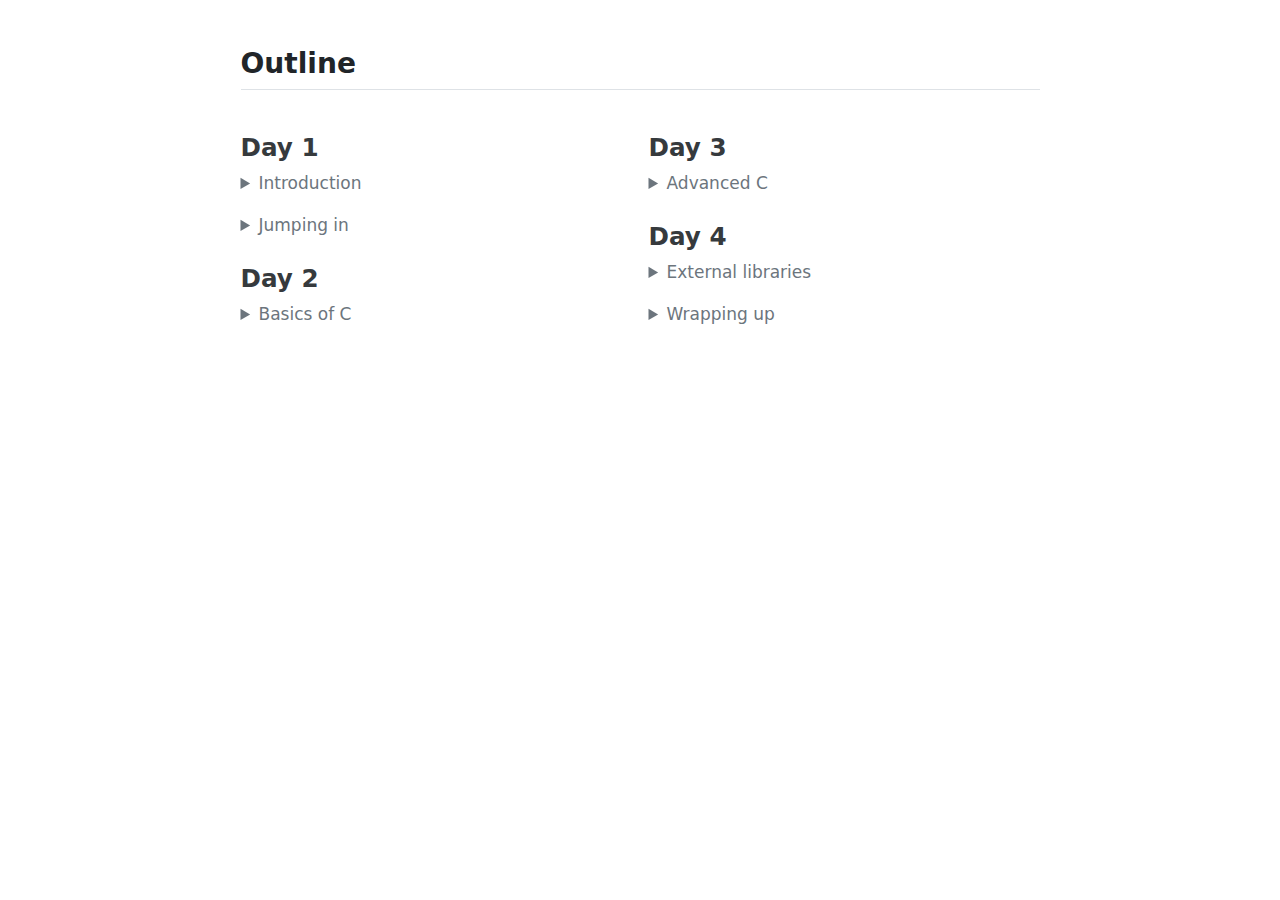
<file: docs/presentation/outline.html>
<!DOCTYPE html>
<html xmlns="http://www.w3.org/1999/xhtml" lang="en" xml:lang="en"><head>

<meta charset="utf-8">
<meta name="generator" content="quarto-1.9.3">

<meta name="viewport" content="width=device-width, initial-scale=1.0, user-scalable=yes">


<title>outline</title>
<style>
code{white-space: pre-wrap;}
span.smallcaps{font-variant: small-caps;}
div.columns{display: flex; gap: min(4vw, 1.5em);}
div.column{flex: auto; overflow-x: auto;}
div.hanging-indent{margin-left: 1.5em; text-indent: -1.5em;}
ul.task-list{list-style: none;}
ul.task-list li input[type="checkbox"] {
  width: 0.8em;
  margin: 0 0.8em 0.2em -1em; /* quarto-specific, see https://github.com/quarto-dev/quarto-cli/issues/4556 */ 
  vertical-align: middle;
}
</style>


<script src="site_libs/quarto-nav/quarto-nav.js"></script>
<script src="site_libs/clipboard/clipboard.min.js"></script>
<script src="site_libs/quarto-search/autocomplete.umd.js"></script>
<script src="site_libs/quarto-search/fuse.min.js"></script>
<script src="site_libs/quarto-search/quarto-search.js"></script>
<meta name="quarto:offset" content="./">
<script src="site_libs/quarto-html/quarto.js" type="module"></script>
<script src="site_libs/quarto-html/tabsets/tabsets.js" type="module"></script>
<script src="site_libs/quarto-html/axe/axe-check.js" type="module"></script>
<script src="site_libs/quarto-html/popper.min.js"></script>
<script src="site_libs/quarto-html/tippy.umd.min.js"></script>
<script src="site_libs/quarto-html/anchor.min.js"></script>
<link href="site_libs/quarto-html/tippy.css" rel="stylesheet">
<link href="site_libs/quarto-html/quarto-syntax-highlighting-6172778a27b0bfa6b3b3f65992e46a92.css" rel="stylesheet" id="quarto-text-highlighting-styles">
<script src="site_libs/bootstrap/bootstrap.min.js"></script>
<link href="site_libs/bootstrap/bootstrap-icons.css" rel="stylesheet">
<link href="site_libs/bootstrap/bootstrap-2d5effa1089c490eac5c05282fa1a5ea.min.css" rel="stylesheet" append-hash="true" id="quarto-bootstrap" data-mode="light">
<script id="quarto-search-options" type="application/json">{
  "location": "sidebar",
  "copy-button": false,
  "collapse-after": 3,
  "panel-placement": "start",
  "type": "textbox",
  "limit": 50,
  "keyboard-shortcut": [
    "f",
    "/",
    "s"
  ],
  "show-item-context": false,
  "language": {
    "search-no-results-text": "No results",
    "search-matching-documents-text": "matching documents",
    "search-copy-link-title": "Copy link to search",
    "search-hide-matches-text": "Hide additional matches",
    "search-more-match-text": "more match in this document",
    "search-more-matches-text": "more matches in this document",
    "search-clear-button-title": "Clear",
    "search-text-placeholder": "",
    "search-detached-cancel-button-title": "Cancel",
    "search-submit-button-title": "Submit",
    "search-label": "Search"
  }
}</script>


</head>

<body class="fullcontent quarto-light">

<div id="quarto-search-results"></div>
<!-- content -->
<div id="quarto-content" class="quarto-container page-columns page-rows-contents page-layout-article">
<!-- sidebar -->
<!-- margin-sidebar -->
    
<!-- main -->
<main class="content" id="quarto-document-content"><header id="title-block-header" class="quarto-title-block"></header>




<section id="outline" class="level2">
<h2 class="anchored" data-anchor-id="outline">Outline</h2>
<div style="display: flex; gap: 1em; flex-wrap: wrap;">
<div style="flex: 1 1 45%;">
<h3 class="anchored">
Day 1
</h3>
<details>
<summary>
Introduction
</summary>
<ul>
<li>
Motivation
</li>
<li>
Context
</li>
<li>
Course overview
</li>
</ul>
</details>
<details>
<summary>
Jumping in
</summary>
</details>
<h3 class="anchored">
Day 2
</h3>
<details>
<summary>
Basics of C
</summary>
</details>
</div>
<div style="flex: 1 1 45%;">
<h3 class="anchored">
Day 3
</h3>
<details>
<summary>
Advanced C
</summary>
</details>
<h3 class="anchored">
Day 4
</h3>
<details>
<summary>
External libraries
</summary>
</details>
<details>
<summary>
Wrapping up
</summary>
</details>
</div>
</div>


</section>

</main> <!-- /main -->
<script id="quarto-html-after-body" type="application/javascript">
  window.document.addEventListener("DOMContentLoaded", function (event) {
    const icon = "";
    const anchorJS = new window.AnchorJS();
    anchorJS.options = {
      placement: 'right',
      icon: icon
    };
    anchorJS.add('.anchored');
    const isCodeAnnotation = (el) => {
      for (const clz of el.classList) {
        if (clz.startsWith('code-annotation-')) {                     
          return true;
        }
      }
      return false;
    }
    const onCopySuccess = function(e) {
      // button target
      const button = e.trigger;
      // don't keep focus
      button.blur();
      // flash "checked"
      button.classList.add('code-copy-button-checked');
      var currentTitle = button.getAttribute("title");
      button.setAttribute("title", "Copied!");
      let tooltip;
      if (window.bootstrap) {
        button.setAttribute("data-bs-toggle", "tooltip");
        button.setAttribute("data-bs-placement", "left");
        button.setAttribute("data-bs-title", "Copied!");
        tooltip = new bootstrap.Tooltip(button, 
          { trigger: "manual", 
            customClass: "code-copy-button-tooltip",
            offset: [0, -8]});
        tooltip.show();    
      }
      setTimeout(function() {
        if (tooltip) {
          tooltip.hide();
          button.removeAttribute("data-bs-title");
          button.removeAttribute("data-bs-toggle");
          button.removeAttribute("data-bs-placement");
        }
        button.setAttribute("title", currentTitle);
        button.classList.remove('code-copy-button-checked');
      }, 1000);
      // clear code selection
      e.clearSelection();
    }
    const getTextToCopy = function(trigger) {
      const outerScaffold = trigger.parentElement.cloneNode(true);
      const codeEl = outerScaffold.querySelector('code');
      for (const childEl of codeEl.children) {
        if (isCodeAnnotation(childEl)) {
          childEl.remove();
        }
      }
      return codeEl.innerText;
    }
    const clipboard = new window.ClipboardJS('.code-copy-button:not([data-in-quarto-modal])', {
      text: getTextToCopy
    });
    clipboard.on('success', onCopySuccess);
    if (window.document.getElementById('quarto-embedded-source-code-modal')) {
      const clipboardModal = new window.ClipboardJS('.code-copy-button[data-in-quarto-modal]', {
        text: getTextToCopy,
        container: window.document.getElementById('quarto-embedded-source-code-modal')
      });
      clipboardModal.on('success', onCopySuccess);
    }
      var localhostRegex = new RegExp(/^(?:http|https):\/\/localhost\:?[0-9]*\//);
      var mailtoRegex = new RegExp(/^mailto:/);
        var filterRegex = new RegExp('/' + window.location.host + '/');
      var isInternal = (href) => {
          return filterRegex.test(href) || localhostRegex.test(href) || mailtoRegex.test(href);
      }
      // Inspect non-navigation links and adorn them if external
     var links = window.document.querySelectorAll('a[href]:not(.nav-link):not(.navbar-brand):not(.toc-action):not(.sidebar-link):not(.sidebar-item-toggle):not(.pagination-link):not(.no-external):not([aria-hidden]):not(.dropdown-item):not(.quarto-navigation-tool):not(.about-link)');
      for (var i=0; i<links.length; i++) {
        const link = links[i];
        if (!isInternal(link.href)) {
          // undo the damage that might have been done by quarto-nav.js in the case of
          // links that we want to consider external
          if (link.dataset.originalHref !== undefined) {
            link.href = link.dataset.originalHref;
          }
        }
      }
    function tippyHover(el, contentFn, onTriggerFn, onUntriggerFn) {
      const config = {
        allowHTML: true,
        maxWidth: 500,
        delay: 100,
        arrow: false,
        appendTo: function(el) {
            return el.parentElement;
        },
        interactive: true,
        interactiveBorder: 10,
        theme: 'quarto',
        placement: 'bottom-start',
      };
      if (contentFn) {
        config.content = contentFn;
      }
      if (onTriggerFn) {
        config.onTrigger = onTriggerFn;
      }
      if (onUntriggerFn) {
        config.onUntrigger = onUntriggerFn;
      }
      window.tippy(el, config); 
    }
    const noterefs = window.document.querySelectorAll('a[role="doc-noteref"]');
    for (var i=0; i<noterefs.length; i++) {
      const ref = noterefs[i];
      tippyHover(ref, function() {
        // use id or data attribute instead here
        let href = ref.getAttribute('data-footnote-href') || ref.getAttribute('href');
        try { href = new URL(href).hash; } catch {}
        const id = href.replace(/^#\/?/, "");
        const note = window.document.getElementById(id);
        if (note) {
          return note.innerHTML;
        } else {
          return "";
        }
      });
    }
    const xrefs = window.document.querySelectorAll('a.quarto-xref');
    const processXRef = (id, note) => {
      // Strip column container classes
      const stripColumnClz = (el) => {
        el.classList.remove("page-full", "page-columns");
        if (el.children) {
          for (const child of el.children) {
            stripColumnClz(child);
          }
        }
      }
      stripColumnClz(note)
      if (id === null || id.startsWith('sec-')) {
        // Special case sections, only their first couple elements
        const container = document.createElement("div");
        if (note.children && note.children.length > 2) {
          container.appendChild(note.children[0].cloneNode(true));
          for (let i = 1; i < note.children.length; i++) {
            const child = note.children[i];
            if (child.tagName === "P" && child.innerText === "") {
              continue;
            } else {
              container.appendChild(child.cloneNode(true));
              break;
            }
          }
          if (window.Quarto?.typesetMath) {
            window.Quarto.typesetMath(container);
          }
          return container.innerHTML
        } else {
          if (window.Quarto?.typesetMath) {
            window.Quarto.typesetMath(note);
          }
          return note.innerHTML;
        }
      } else {
        // Remove any anchor links if they are present
        const anchorLink = note.querySelector('a.anchorjs-link');
        if (anchorLink) {
          anchorLink.remove();
        }
        if (window.Quarto?.typesetMath) {
          window.Quarto.typesetMath(note);
        }
        if (note.classList.contains("callout")) {
          return note.outerHTML;
        } else {
          return note.innerHTML;
        }
      }
    }
    for (var i=0; i<xrefs.length; i++) {
      const xref = xrefs[i];
      tippyHover(xref, undefined, function(instance) {
        instance.disable();
        let url = xref.getAttribute('href');
        let hash = undefined; 
        if (url.startsWith('#')) {
          hash = url;
        } else {
          try { hash = new URL(url).hash; } catch {}
        }
        if (hash) {
          const id = hash.replace(/^#\/?/, "");
          const note = window.document.getElementById(id);
          if (note !== null) {
            try {
              const html = processXRef(id, note.cloneNode(true));
              instance.setContent(html);
            } finally {
              instance.enable();
              instance.show();
            }
          } else {
            // See if we can fetch this
            fetch(url.split('#')[0])
            .then(res => res.text())
            .then(html => {
              const parser = new DOMParser();
              const htmlDoc = parser.parseFromString(html, "text/html");
              const note = htmlDoc.getElementById(id);
              if (note !== null) {
                const html = processXRef(id, note);
                instance.setContent(html);
              } 
            }).finally(() => {
              instance.enable();
              instance.show();
            });
          }
        } else {
          // See if we can fetch a full url (with no hash to target)
          // This is a special case and we should probably do some content thinning / targeting
          fetch(url)
          .then(res => res.text())
          .then(html => {
            const parser = new DOMParser();
            const htmlDoc = parser.parseFromString(html, "text/html");
            const note = htmlDoc.querySelector('main.content');
            if (note !== null) {
              // This should only happen for chapter cross references
              // (since there is no id in the URL)
              // remove the first header
              if (note.children.length > 0 && note.children[0].tagName === "HEADER") {
                note.children[0].remove();
              }
              const html = processXRef(null, note);
              instance.setContent(html);
            } 
          }).finally(() => {
            instance.enable();
            instance.show();
          });
        }
      }, function(instance) {
      });
    }
        let selectedAnnoteEl;
        const selectorForAnnotation = ( cell, annotation) => {
          let cellAttr = 'data-code-cell="' + cell + '"';
          let lineAttr = 'data-code-annotation="' +  annotation + '"';
          const selector = 'span[' + cellAttr + '][' + lineAttr + ']';
          return selector;
        }
        const selectCodeLines = (annoteEl) => {
          const doc = window.document;
          const targetCell = annoteEl.getAttribute("data-target-cell");
          const targetAnnotation = annoteEl.getAttribute("data-target-annotation");
          const annoteSpan = window.document.querySelector(selectorForAnnotation(targetCell, targetAnnotation));
          const lines = annoteSpan.getAttribute("data-code-lines").split(",");
          const lineIds = lines.map((line) => {
            return targetCell + "-" + line;
          })
          let top = null;
          let height = null;
          let parent = null;
          if (lineIds.length > 0) {
              //compute the position of the single el (top and bottom and make a div)
              const el = window.document.getElementById(lineIds[0]);
              top = el.offsetTop;
              height = el.offsetHeight;
              parent = el.parentElement.parentElement;
            if (lineIds.length > 1) {
              const lastEl = window.document.getElementById(lineIds[lineIds.length - 1]);
              const bottom = lastEl.offsetTop + lastEl.offsetHeight;
              height = bottom - top;
            }
            if (top !== null && height !== null && parent !== null) {
              // cook up a div (if necessary) and position it 
              let div = window.document.getElementById("code-annotation-line-highlight");
              if (div === null) {
                div = window.document.createElement("div");
                div.setAttribute("id", "code-annotation-line-highlight");
                div.style.position = 'absolute';
                parent.appendChild(div);
              }
              div.style.top = top - 2 + "px";
              div.style.height = height + 4 + "px";
              div.style.left = 0;
              let gutterDiv = window.document.getElementById("code-annotation-line-highlight-gutter");
              if (gutterDiv === null) {
                gutterDiv = window.document.createElement("div");
                gutterDiv.setAttribute("id", "code-annotation-line-highlight-gutter");
                gutterDiv.style.position = 'absolute';
                const codeCell = window.document.getElementById(targetCell);
                const gutter = codeCell.querySelector('.code-annotation-gutter');
                gutter.appendChild(gutterDiv);
              }
              gutterDiv.style.top = top - 2 + "px";
              gutterDiv.style.height = height + 4 + "px";
            }
            selectedAnnoteEl = annoteEl;
          }
        };
        const unselectCodeLines = () => {
          const elementsIds = ["code-annotation-line-highlight", "code-annotation-line-highlight-gutter"];
          elementsIds.forEach((elId) => {
            const div = window.document.getElementById(elId);
            if (div) {
              div.remove();
            }
          });
          selectedAnnoteEl = undefined;
        };
          // Handle positioning of the toggle
      window.addEventListener(
        "resize",
        throttle(() => {
          elRect = undefined;
          if (selectedAnnoteEl) {
            selectCodeLines(selectedAnnoteEl);
          }
        }, 10)
      );
      function throttle(fn, ms) {
      let throttle = false;
      let timer;
        return (...args) => {
          if(!throttle) { // first call gets through
              fn.apply(this, args);
              throttle = true;
          } else { // all the others get throttled
              if(timer) clearTimeout(timer); // cancel #2
              timer = setTimeout(() => {
                fn.apply(this, args);
                timer = throttle = false;
              }, ms);
          }
        };
      }
        // Attach click handler to the DT
        const annoteDls = window.document.querySelectorAll('dt[data-target-cell]');
        for (const annoteDlNode of annoteDls) {
          annoteDlNode.addEventListener('click', (event) => {
            const clickedEl = event.target;
            if (clickedEl !== selectedAnnoteEl) {
              unselectCodeLines();
              const activeEl = window.document.querySelector('dt[data-target-cell].code-annotation-active');
              if (activeEl) {
                activeEl.classList.remove('code-annotation-active');
              }
              selectCodeLines(clickedEl);
              clickedEl.classList.add('code-annotation-active');
            } else {
              // Unselect the line
              unselectCodeLines();
              clickedEl.classList.remove('code-annotation-active');
            }
          });
        }
    const findCites = (el) => {
      const parentEl = el.parentElement;
      if (parentEl) {
        const cites = parentEl.dataset.cites;
        if (cites) {
          return {
            el,
            cites: cites.split(' ')
          };
        } else {
          return findCites(el.parentElement)
        }
      } else {
        return undefined;
      }
    };
    var bibliorefs = window.document.querySelectorAll('a[role="doc-biblioref"]');
    for (var i=0; i<bibliorefs.length; i++) {
      const ref = bibliorefs[i];
      const citeInfo = findCites(ref);
      if (citeInfo) {
        tippyHover(citeInfo.el, function() {
          var popup = window.document.createElement('div');
          citeInfo.cites.forEach(function(cite) {
            var citeDiv = window.document.createElement('div');
            citeDiv.classList.add('hanging-indent');
            citeDiv.classList.add('csl-entry');
            var biblioDiv = window.document.getElementById('ref-' + cite);
            if (biblioDiv) {
              citeDiv.innerHTML = biblioDiv.innerHTML;
            }
            popup.appendChild(citeDiv);
          });
          return popup.innerHTML;
        });
      }
    }
  });
  </script>
</div> <!-- /content -->




</body></html>
</file>
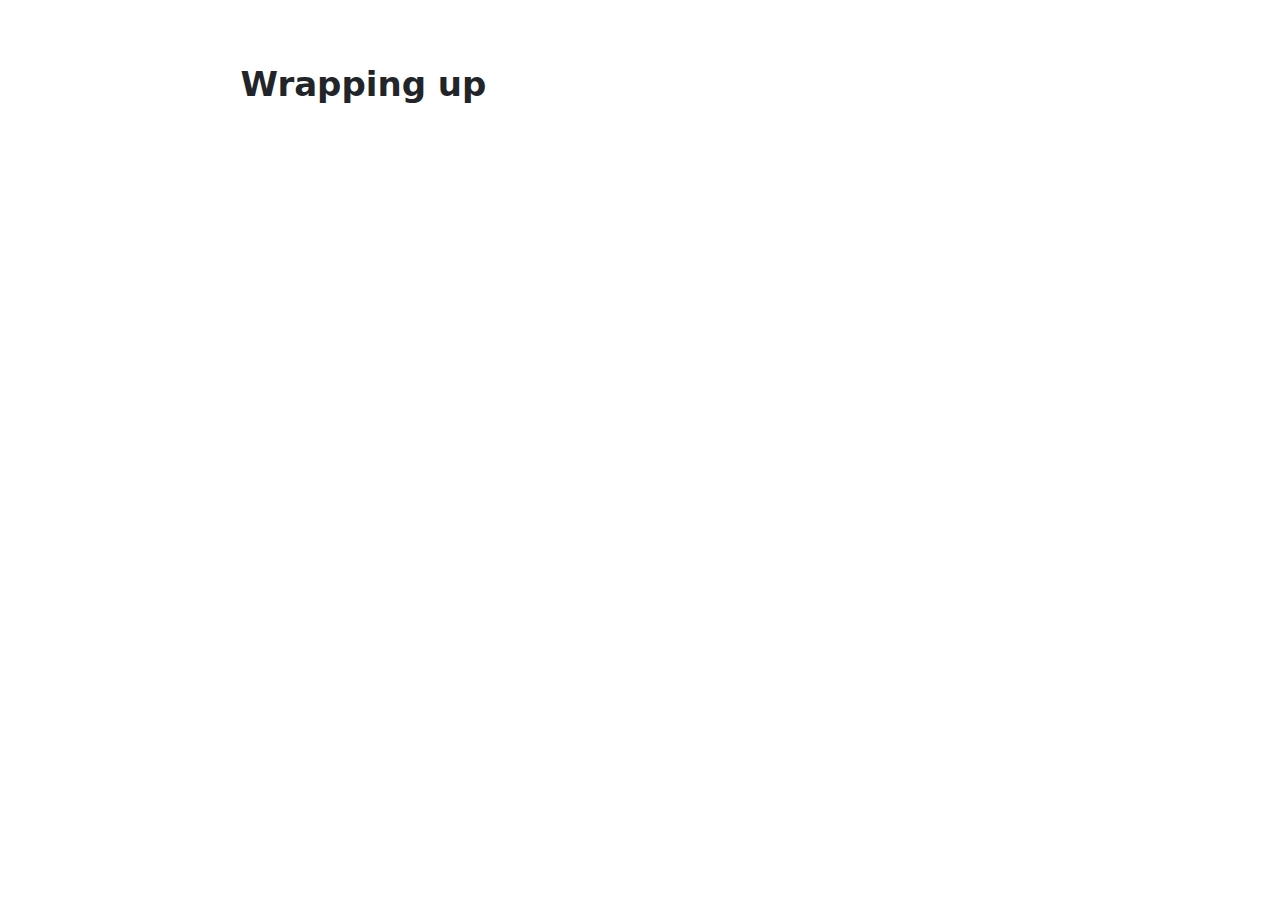
<file: docs/presentation/wrapping_up.html>
<!DOCTYPE html>
<html xmlns="http://www.w3.org/1999/xhtml" lang="en" xml:lang="en"><head>

<meta charset="utf-8">
<meta name="generator" content="quarto-1.9.3">

<meta name="viewport" content="width=device-width, initial-scale=1.0, user-scalable=yes">


<title>wrapping_up</title>
<style>
code{white-space: pre-wrap;}
span.smallcaps{font-variant: small-caps;}
div.columns{display: flex; gap: min(4vw, 1.5em);}
div.column{flex: auto; overflow-x: auto;}
div.hanging-indent{margin-left: 1.5em; text-indent: -1.5em;}
ul.task-list{list-style: none;}
ul.task-list li input[type="checkbox"] {
  width: 0.8em;
  margin: 0 0.8em 0.2em -1em; /* quarto-specific, see https://github.com/quarto-dev/quarto-cli/issues/4556 */ 
  vertical-align: middle;
}
</style>


<script src="site_libs/quarto-nav/quarto-nav.js"></script>
<script src="site_libs/clipboard/clipboard.min.js"></script>
<script src="site_libs/quarto-search/autocomplete.umd.js"></script>
<script src="site_libs/quarto-search/fuse.min.js"></script>
<script src="site_libs/quarto-search/quarto-search.js"></script>
<meta name="quarto:offset" content="./">
<script src="site_libs/quarto-html/quarto.js" type="module"></script>
<script src="site_libs/quarto-html/tabsets/tabsets.js" type="module"></script>
<script src="site_libs/quarto-html/axe/axe-check.js" type="module"></script>
<script src="site_libs/quarto-html/popper.min.js"></script>
<script src="site_libs/quarto-html/tippy.umd.min.js"></script>
<script src="site_libs/quarto-html/anchor.min.js"></script>
<link href="site_libs/quarto-html/tippy.css" rel="stylesheet">
<link href="site_libs/quarto-html/quarto-syntax-highlighting-6172778a27b0bfa6b3b3f65992e46a92.css" rel="stylesheet" id="quarto-text-highlighting-styles">
<script src="site_libs/bootstrap/bootstrap.min.js"></script>
<link href="site_libs/bootstrap/bootstrap-icons.css" rel="stylesheet">
<link href="site_libs/bootstrap/bootstrap-2d5effa1089c490eac5c05282fa1a5ea.min.css" rel="stylesheet" append-hash="true" id="quarto-bootstrap" data-mode="light">
<script id="quarto-search-options" type="application/json">{
  "location": "sidebar",
  "copy-button": false,
  "collapse-after": 3,
  "panel-placement": "start",
  "type": "textbox",
  "limit": 50,
  "keyboard-shortcut": [
    "f",
    "/",
    "s"
  ],
  "show-item-context": false,
  "language": {
    "search-no-results-text": "No results",
    "search-matching-documents-text": "matching documents",
    "search-copy-link-title": "Copy link to search",
    "search-hide-matches-text": "Hide additional matches",
    "search-more-match-text": "more match in this document",
    "search-more-matches-text": "more matches in this document",
    "search-clear-button-title": "Clear",
    "search-text-placeholder": "",
    "search-detached-cancel-button-title": "Cancel",
    "search-submit-button-title": "Submit",
    "search-label": "Search"
  }
}</script>


</head>

<body class="fullcontent quarto-light">

<div id="quarto-search-results"></div>
<!-- content -->
<div id="quarto-content" class="quarto-container page-columns page-rows-contents page-layout-article">
<!-- sidebar -->
<!-- margin-sidebar -->
    
<!-- main -->
<main class="content" id="quarto-document-content"><header id="title-block-header" class="quarto-title-block"></header>




<section id="wrapping-up" class="level1">
<h1>Wrapping up</h1>


</section>

</main> <!-- /main -->
<script id="quarto-html-after-body" type="application/javascript">
  window.document.addEventListener("DOMContentLoaded", function (event) {
    const icon = "";
    const anchorJS = new window.AnchorJS();
    anchorJS.options = {
      placement: 'right',
      icon: icon
    };
    anchorJS.add('.anchored');
    const isCodeAnnotation = (el) => {
      for (const clz of el.classList) {
        if (clz.startsWith('code-annotation-')) {                     
          return true;
        }
      }
      return false;
    }
    const onCopySuccess = function(e) {
      // button target
      const button = e.trigger;
      // don't keep focus
      button.blur();
      // flash "checked"
      button.classList.add('code-copy-button-checked');
      var currentTitle = button.getAttribute("title");
      button.setAttribute("title", "Copied!");
      let tooltip;
      if (window.bootstrap) {
        button.setAttribute("data-bs-toggle", "tooltip");
        button.setAttribute("data-bs-placement", "left");
        button.setAttribute("data-bs-title", "Copied!");
        tooltip = new bootstrap.Tooltip(button, 
          { trigger: "manual", 
            customClass: "code-copy-button-tooltip",
            offset: [0, -8]});
        tooltip.show();    
      }
      setTimeout(function() {
        if (tooltip) {
          tooltip.hide();
          button.removeAttribute("data-bs-title");
          button.removeAttribute("data-bs-toggle");
          button.removeAttribute("data-bs-placement");
        }
        button.setAttribute("title", currentTitle);
        button.classList.remove('code-copy-button-checked');
      }, 1000);
      // clear code selection
      e.clearSelection();
    }
    const getTextToCopy = function(trigger) {
      const outerScaffold = trigger.parentElement.cloneNode(true);
      const codeEl = outerScaffold.querySelector('code');
      for (const childEl of codeEl.children) {
        if (isCodeAnnotation(childEl)) {
          childEl.remove();
        }
      }
      return codeEl.innerText;
    }
    const clipboard = new window.ClipboardJS('.code-copy-button:not([data-in-quarto-modal])', {
      text: getTextToCopy
    });
    clipboard.on('success', onCopySuccess);
    if (window.document.getElementById('quarto-embedded-source-code-modal')) {
      const clipboardModal = new window.ClipboardJS('.code-copy-button[data-in-quarto-modal]', {
        text: getTextToCopy,
        container: window.document.getElementById('quarto-embedded-source-code-modal')
      });
      clipboardModal.on('success', onCopySuccess);
    }
      var localhostRegex = new RegExp(/^(?:http|https):\/\/localhost\:?[0-9]*\//);
      var mailtoRegex = new RegExp(/^mailto:/);
        var filterRegex = new RegExp('/' + window.location.host + '/');
      var isInternal = (href) => {
          return filterRegex.test(href) || localhostRegex.test(href) || mailtoRegex.test(href);
      }
      // Inspect non-navigation links and adorn them if external
     var links = window.document.querySelectorAll('a[href]:not(.nav-link):not(.navbar-brand):not(.toc-action):not(.sidebar-link):not(.sidebar-item-toggle):not(.pagination-link):not(.no-external):not([aria-hidden]):not(.dropdown-item):not(.quarto-navigation-tool):not(.about-link)');
      for (var i=0; i<links.length; i++) {
        const link = links[i];
        if (!isInternal(link.href)) {
          // undo the damage that might have been done by quarto-nav.js in the case of
          // links that we want to consider external
          if (link.dataset.originalHref !== undefined) {
            link.href = link.dataset.originalHref;
          }
        }
      }
    function tippyHover(el, contentFn, onTriggerFn, onUntriggerFn) {
      const config = {
        allowHTML: true,
        maxWidth: 500,
        delay: 100,
        arrow: false,
        appendTo: function(el) {
            return el.parentElement;
        },
        interactive: true,
        interactiveBorder: 10,
        theme: 'quarto',
        placement: 'bottom-start',
      };
      if (contentFn) {
        config.content = contentFn;
      }
      if (onTriggerFn) {
        config.onTrigger = onTriggerFn;
      }
      if (onUntriggerFn) {
        config.onUntrigger = onUntriggerFn;
      }
      window.tippy(el, config); 
    }
    const noterefs = window.document.querySelectorAll('a[role="doc-noteref"]');
    for (var i=0; i<noterefs.length; i++) {
      const ref = noterefs[i];
      tippyHover(ref, function() {
        // use id or data attribute instead here
        let href = ref.getAttribute('data-footnote-href') || ref.getAttribute('href');
        try { href = new URL(href).hash; } catch {}
        const id = href.replace(/^#\/?/, "");
        const note = window.document.getElementById(id);
        if (note) {
          return note.innerHTML;
        } else {
          return "";
        }
      });
    }
    const xrefs = window.document.querySelectorAll('a.quarto-xref');
    const processXRef = (id, note) => {
      // Strip column container classes
      const stripColumnClz = (el) => {
        el.classList.remove("page-full", "page-columns");
        if (el.children) {
          for (const child of el.children) {
            stripColumnClz(child);
          }
        }
      }
      stripColumnClz(note)
      if (id === null || id.startsWith('sec-')) {
        // Special case sections, only their first couple elements
        const container = document.createElement("div");
        if (note.children && note.children.length > 2) {
          container.appendChild(note.children[0].cloneNode(true));
          for (let i = 1; i < note.children.length; i++) {
            const child = note.children[i];
            if (child.tagName === "P" && child.innerText === "") {
              continue;
            } else {
              container.appendChild(child.cloneNode(true));
              break;
            }
          }
          if (window.Quarto?.typesetMath) {
            window.Quarto.typesetMath(container);
          }
          return container.innerHTML
        } else {
          if (window.Quarto?.typesetMath) {
            window.Quarto.typesetMath(note);
          }
          return note.innerHTML;
        }
      } else {
        // Remove any anchor links if they are present
        const anchorLink = note.querySelector('a.anchorjs-link');
        if (anchorLink) {
          anchorLink.remove();
        }
        if (window.Quarto?.typesetMath) {
          window.Quarto.typesetMath(note);
        }
        if (note.classList.contains("callout")) {
          return note.outerHTML;
        } else {
          return note.innerHTML;
        }
      }
    }
    for (var i=0; i<xrefs.length; i++) {
      const xref = xrefs[i];
      tippyHover(xref, undefined, function(instance) {
        instance.disable();
        let url = xref.getAttribute('href');
        let hash = undefined; 
        if (url.startsWith('#')) {
          hash = url;
        } else {
          try { hash = new URL(url).hash; } catch {}
        }
        if (hash) {
          const id = hash.replace(/^#\/?/, "");
          const note = window.document.getElementById(id);
          if (note !== null) {
            try {
              const html = processXRef(id, note.cloneNode(true));
              instance.setContent(html);
            } finally {
              instance.enable();
              instance.show();
            }
          } else {
            // See if we can fetch this
            fetch(url.split('#')[0])
            .then(res => res.text())
            .then(html => {
              const parser = new DOMParser();
              const htmlDoc = parser.parseFromString(html, "text/html");
              const note = htmlDoc.getElementById(id);
              if (note !== null) {
                const html = processXRef(id, note);
                instance.setContent(html);
              } 
            }).finally(() => {
              instance.enable();
              instance.show();
            });
          }
        } else {
          // See if we can fetch a full url (with no hash to target)
          // This is a special case and we should probably do some content thinning / targeting
          fetch(url)
          .then(res => res.text())
          .then(html => {
            const parser = new DOMParser();
            const htmlDoc = parser.parseFromString(html, "text/html");
            const note = htmlDoc.querySelector('main.content');
            if (note !== null) {
              // This should only happen for chapter cross references
              // (since there is no id in the URL)
              // remove the first header
              if (note.children.length > 0 && note.children[0].tagName === "HEADER") {
                note.children[0].remove();
              }
              const html = processXRef(null, note);
              instance.setContent(html);
            } 
          }).finally(() => {
            instance.enable();
            instance.show();
          });
        }
      }, function(instance) {
      });
    }
        let selectedAnnoteEl;
        const selectorForAnnotation = ( cell, annotation) => {
          let cellAttr = 'data-code-cell="' + cell + '"';
          let lineAttr = 'data-code-annotation="' +  annotation + '"';
          const selector = 'span[' + cellAttr + '][' + lineAttr + ']';
          return selector;
        }
        const selectCodeLines = (annoteEl) => {
          const doc = window.document;
          const targetCell = annoteEl.getAttribute("data-target-cell");
          const targetAnnotation = annoteEl.getAttribute("data-target-annotation");
          const annoteSpan = window.document.querySelector(selectorForAnnotation(targetCell, targetAnnotation));
          const lines = annoteSpan.getAttribute("data-code-lines").split(",");
          const lineIds = lines.map((line) => {
            return targetCell + "-" + line;
          })
          let top = null;
          let height = null;
          let parent = null;
          if (lineIds.length > 0) {
              //compute the position of the single el (top and bottom and make a div)
              const el = window.document.getElementById(lineIds[0]);
              top = el.offsetTop;
              height = el.offsetHeight;
              parent = el.parentElement.parentElement;
            if (lineIds.length > 1) {
              const lastEl = window.document.getElementById(lineIds[lineIds.length - 1]);
              const bottom = lastEl.offsetTop + lastEl.offsetHeight;
              height = bottom - top;
            }
            if (top !== null && height !== null && parent !== null) {
              // cook up a div (if necessary) and position it 
              let div = window.document.getElementById("code-annotation-line-highlight");
              if (div === null) {
                div = window.document.createElement("div");
                div.setAttribute("id", "code-annotation-line-highlight");
                div.style.position = 'absolute';
                parent.appendChild(div);
              }
              div.style.top = top - 2 + "px";
              div.style.height = height + 4 + "px";
              div.style.left = 0;
              let gutterDiv = window.document.getElementById("code-annotation-line-highlight-gutter");
              if (gutterDiv === null) {
                gutterDiv = window.document.createElement("div");
                gutterDiv.setAttribute("id", "code-annotation-line-highlight-gutter");
                gutterDiv.style.position = 'absolute';
                const codeCell = window.document.getElementById(targetCell);
                const gutter = codeCell.querySelector('.code-annotation-gutter');
                gutter.appendChild(gutterDiv);
              }
              gutterDiv.style.top = top - 2 + "px";
              gutterDiv.style.height = height + 4 + "px";
            }
            selectedAnnoteEl = annoteEl;
          }
        };
        const unselectCodeLines = () => {
          const elementsIds = ["code-annotation-line-highlight", "code-annotation-line-highlight-gutter"];
          elementsIds.forEach((elId) => {
            const div = window.document.getElementById(elId);
            if (div) {
              div.remove();
            }
          });
          selectedAnnoteEl = undefined;
        };
          // Handle positioning of the toggle
      window.addEventListener(
        "resize",
        throttle(() => {
          elRect = undefined;
          if (selectedAnnoteEl) {
            selectCodeLines(selectedAnnoteEl);
          }
        }, 10)
      );
      function throttle(fn, ms) {
      let throttle = false;
      let timer;
        return (...args) => {
          if(!throttle) { // first call gets through
              fn.apply(this, args);
              throttle = true;
          } else { // all the others get throttled
              if(timer) clearTimeout(timer); // cancel #2
              timer = setTimeout(() => {
                fn.apply(this, args);
                timer = throttle = false;
              }, ms);
          }
        };
      }
        // Attach click handler to the DT
        const annoteDls = window.document.querySelectorAll('dt[data-target-cell]');
        for (const annoteDlNode of annoteDls) {
          annoteDlNode.addEventListener('click', (event) => {
            const clickedEl = event.target;
            if (clickedEl !== selectedAnnoteEl) {
              unselectCodeLines();
              const activeEl = window.document.querySelector('dt[data-target-cell].code-annotation-active');
              if (activeEl) {
                activeEl.classList.remove('code-annotation-active');
              }
              selectCodeLines(clickedEl);
              clickedEl.classList.add('code-annotation-active');
            } else {
              // Unselect the line
              unselectCodeLines();
              clickedEl.classList.remove('code-annotation-active');
            }
          });
        }
    const findCites = (el) => {
      const parentEl = el.parentElement;
      if (parentEl) {
        const cites = parentEl.dataset.cites;
        if (cites) {
          return {
            el,
            cites: cites.split(' ')
          };
        } else {
          return findCites(el.parentElement)
        }
      } else {
        return undefined;
      }
    };
    var bibliorefs = window.document.querySelectorAll('a[role="doc-biblioref"]');
    for (var i=0; i<bibliorefs.length; i++) {
      const ref = bibliorefs[i];
      const citeInfo = findCites(ref);
      if (citeInfo) {
        tippyHover(citeInfo.el, function() {
          var popup = window.document.createElement('div');
          citeInfo.cites.forEach(function(cite) {
            var citeDiv = window.document.createElement('div');
            citeDiv.classList.add('hanging-indent');
            citeDiv.classList.add('csl-entry');
            var biblioDiv = window.document.getElementById('ref-' + cite);
            if (biblioDiv) {
              citeDiv.innerHTML = biblioDiv.innerHTML;
            }
            popup.appendChild(citeDiv);
          });
          return popup.innerHTML;
        });
      }
    }
  });
  </script>
</div> <!-- /content -->




</body></html>
</file>
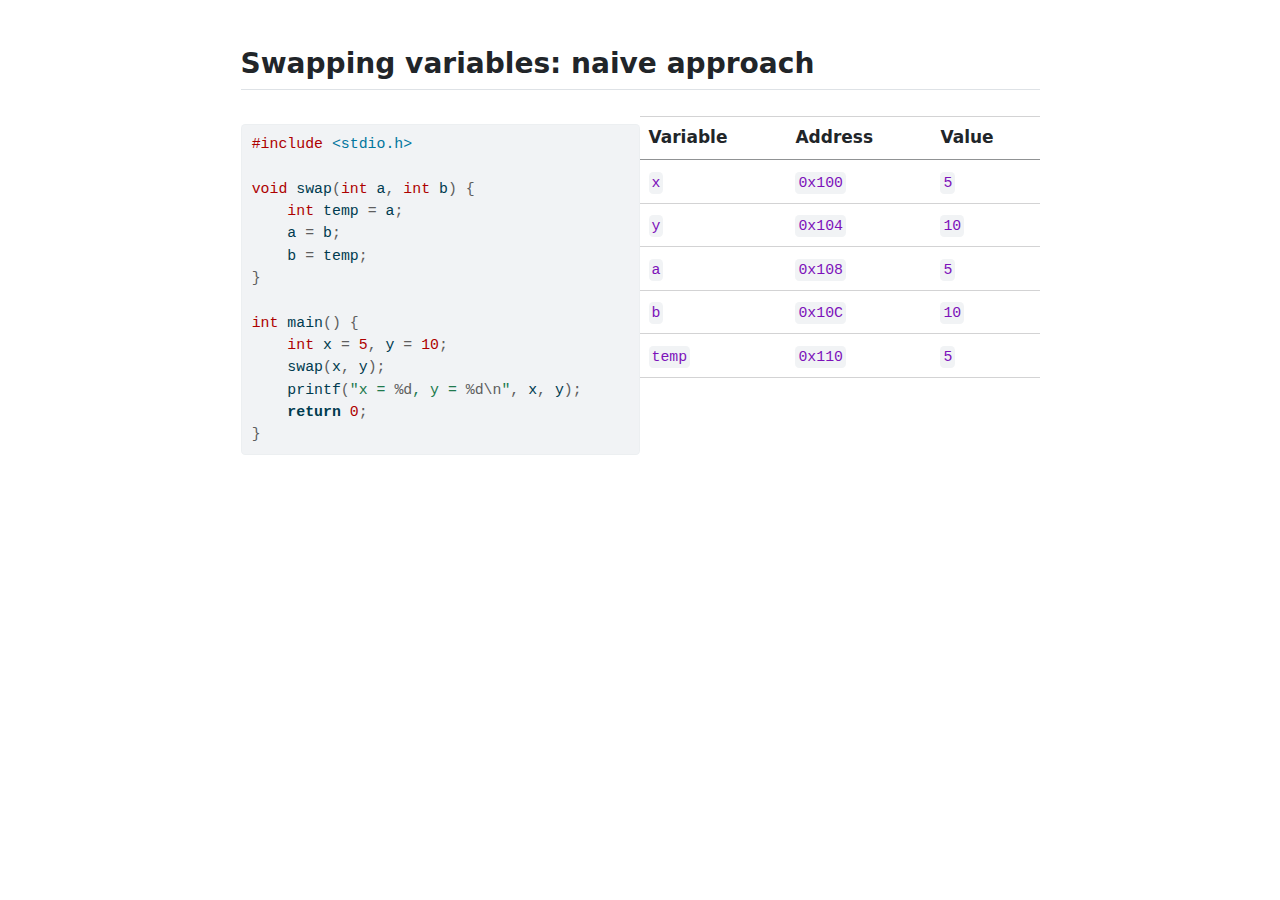
<file: docs/presentation/code_examples/swap_naive.html>
<!DOCTYPE html>
<html xmlns="http://www.w3.org/1999/xhtml" lang="en" xml:lang="en"><head>

<meta charset="utf-8">
<meta name="generator" content="quarto-1.9.3">

<meta name="viewport" content="width=device-width, initial-scale=1.0, user-scalable=yes">


<title>swap_naive</title>
<style>
code{white-space: pre-wrap;}
span.smallcaps{font-variant: small-caps;}
div.columns{display: flex; gap: min(4vw, 1.5em);}
div.column{flex: auto; overflow-x: auto;}
div.hanging-indent{margin-left: 1.5em; text-indent: -1.5em;}
ul.task-list{list-style: none;}
ul.task-list li input[type="checkbox"] {
  width: 0.8em;
  margin: 0 0.8em 0.2em -1em; /* quarto-specific, see https://github.com/quarto-dev/quarto-cli/issues/4556 */ 
  vertical-align: middle;
}
/* CSS for syntax highlighting */
html { -webkit-text-size-adjust: 100%; }
pre > code.sourceCode { white-space: pre; position: relative; }
pre > code.sourceCode > span { display: inline-block; line-height: 1.25; }
pre > code.sourceCode > span:empty { height: 1.2em; }
.sourceCode { overflow: visible; }
code.sourceCode > span { color: inherit; text-decoration: inherit; }
div.sourceCode { margin: 1em 0; }
pre.sourceCode { margin: 0; }
@media screen {
div.sourceCode { overflow: auto; }
}
@media print {
pre > code.sourceCode { white-space: pre-wrap; }
pre > code.sourceCode > span { text-indent: -5em; padding-left: 5em; }
}
pre.numberSource code
  { counter-reset: source-line 0; }
pre.numberSource code > span
  { position: relative; left: -4em; counter-increment: source-line; }
pre.numberSource code > span > a:first-child::before
  { content: counter(source-line);
    position: relative; left: -1em; text-align: right; vertical-align: baseline;
    border: none; display: inline-block;
    -webkit-touch-callout: none; -webkit-user-select: none;
    -khtml-user-select: none; -moz-user-select: none;
    -ms-user-select: none; user-select: none;
    padding: 0 4px; width: 4em;
  }
pre.numberSource { margin-left: 3em;  padding-left: 4px; }
div.sourceCode
  {   }
@media screen {
pre > code.sourceCode > span > a:first-child::before { text-decoration: underline; }
}
</style>


<script src="../site_libs/quarto-nav/quarto-nav.js"></script>
<script src="../site_libs/clipboard/clipboard.min.js"></script>
<script src="../site_libs/quarto-search/autocomplete.umd.js"></script>
<script src="../site_libs/quarto-search/fuse.min.js"></script>
<script src="../site_libs/quarto-search/quarto-search.js"></script>
<meta name="quarto:offset" content="../">
<script src="../site_libs/quarto-html/quarto.js" type="module"></script>
<script src="../site_libs/quarto-html/tabsets/tabsets.js" type="module"></script>
<script src="../site_libs/quarto-html/axe/axe-check.js" type="module"></script>
<script src="../site_libs/quarto-html/popper.min.js"></script>
<script src="../site_libs/quarto-html/tippy.umd.min.js"></script>
<script src="../site_libs/quarto-html/anchor.min.js"></script>
<link href="../site_libs/quarto-html/tippy.css" rel="stylesheet">
<link href="../site_libs/quarto-html/quarto-syntax-highlighting-6172778a27b0bfa6b3b3f65992e46a92.css" rel="stylesheet" id="quarto-text-highlighting-styles">
<script src="../site_libs/bootstrap/bootstrap.min.js"></script>
<link href="../site_libs/bootstrap/bootstrap-icons.css" rel="stylesheet">
<link href="../site_libs/bootstrap/bootstrap-8fd1faf6fd93e4e6d207ae0f9db51d78.min.css" rel="stylesheet" append-hash="true" id="quarto-bootstrap" data-mode="light">
<script id="quarto-search-options" type="application/json">{
  "location": "sidebar",
  "copy-button": false,
  "collapse-after": 3,
  "panel-placement": "start",
  "type": "textbox",
  "limit": 50,
  "keyboard-shortcut": [
    "f",
    "/",
    "s"
  ],
  "show-item-context": false,
  "language": {
    "search-no-results-text": "No results",
    "search-matching-documents-text": "matching documents",
    "search-copy-link-title": "Copy link to search",
    "search-hide-matches-text": "Hide additional matches",
    "search-more-match-text": "more match in this document",
    "search-more-matches-text": "more matches in this document",
    "search-clear-button-title": "Clear",
    "search-text-placeholder": "",
    "search-detached-cancel-button-title": "Cancel",
    "search-submit-button-title": "Submit",
    "search-label": "Search"
  }
}</script>


</head>

<body class="fullcontent quarto-light">

<div id="quarto-search-results"></div>
<!-- content -->
<div id="quarto-content" class="quarto-container page-columns page-rows-contents page-layout-article">
<!-- sidebar -->
<!-- margin-sidebar -->
    
<!-- main -->
<main class="content" id="quarto-document-content"><header id="title-block-header" class="quarto-title-block"></header>




<section id="swapping-variables-naive-approach" class="level2">
<h2 class="anchored" data-anchor-id="swapping-variables-naive-approach">Swapping variables: naive approach</h2>
<div class="columns">
<div class="column" style="width:50%;">
<div class="code-copy-outer-scaffold"><div class="sourceCode" id="cb1"><pre class="sourceCode c code-with-copy"><code class="sourceCode c"><span id="cb1-1"><a href="#cb1-1" aria-hidden="true" tabindex="-1"></a><span class="pp">#include </span><span class="im">&lt;stdio.h&gt;</span></span>
<span id="cb1-2"><a href="#cb1-2" aria-hidden="true" tabindex="-1"></a></span>
<span id="cb1-3"><a href="#cb1-3" aria-hidden="true" tabindex="-1"></a><span class="dt">void</span> swap<span class="op">(</span><span class="dt">int</span> a<span class="op">,</span> <span class="dt">int</span> b<span class="op">)</span> <span class="op">{</span></span>
<span id="cb1-4"><a href="#cb1-4" aria-hidden="true" tabindex="-1"></a>    <span class="dt">int</span> temp <span class="op">=</span> a<span class="op">;</span></span>
<span id="cb1-5"><a href="#cb1-5" aria-hidden="true" tabindex="-1"></a>    a <span class="op">=</span> b<span class="op">;</span></span>
<span id="cb1-6"><a href="#cb1-6" aria-hidden="true" tabindex="-1"></a>    b <span class="op">=</span> temp<span class="op">;</span></span>
<span id="cb1-7"><a href="#cb1-7" aria-hidden="true" tabindex="-1"></a><span class="op">}</span></span>
<span id="cb1-8"><a href="#cb1-8" aria-hidden="true" tabindex="-1"></a></span>
<span id="cb1-9"><a href="#cb1-9" aria-hidden="true" tabindex="-1"></a><span class="dt">int</span> main<span class="op">()</span> <span class="op">{</span></span>
<span id="cb1-10"><a href="#cb1-10" aria-hidden="true" tabindex="-1"></a>    <span class="dt">int</span> x <span class="op">=</span> <span class="dv">5</span><span class="op">,</span> y <span class="op">=</span> <span class="dv">10</span><span class="op">;</span></span>
<span id="cb1-11"><a href="#cb1-11" aria-hidden="true" tabindex="-1"></a>    swap<span class="op">(</span>x<span class="op">,</span> y<span class="op">);</span></span>
<span id="cb1-12"><a href="#cb1-12" aria-hidden="true" tabindex="-1"></a>    printf<span class="op">(</span><span class="st">"x = </span><span class="sc">%d</span><span class="st">, y = </span><span class="sc">%d\n</span><span class="st">"</span><span class="op">,</span> x<span class="op">,</span> y<span class="op">);</span></span>
<span id="cb1-13"><a href="#cb1-13" aria-hidden="true" tabindex="-1"></a>    <span class="cf">return</span> <span class="dv">0</span><span class="op">;</span></span>
<span id="cb1-14"><a href="#cb1-14" aria-hidden="true" tabindex="-1"></a><span class="op">}</span></span></code></pre></div><button title="Copy to Clipboard" class="code-copy-button"><i class="bi"></i></button></div>
</div><div class="column" style="width:50%;">
<table class="caption-top table">
<thead>
<tr class="header">
<th><strong>Variable</strong></th>
<th>Address</th>
<th>Value</th>
</tr>
</thead>
<tbody>
<tr class="odd">
<td><code>x</code></td>
<td><code>0x100</code></td>
<td><code>5</code></td>
</tr>
<tr class="even">
<td><code>y</code></td>
<td><code>0x104</code></td>
<td><code>10</code></td>
</tr>
<tr class="odd">
<td><code>a</code></td>
<td><code>0x108</code></td>
<td><code>5</code></td>
</tr>
<tr class="even">
<td><code>b</code></td>
<td><code>0x10C</code></td>
<td><code>10</code></td>
</tr>
<tr class="odd">
<td><code>temp</code></td>
<td><code>0x110</code></td>
<td><code>5</code></td>
</tr>
</tbody>
</table>
</div>
</div>


</section>

</main> <!-- /main -->
<script id="quarto-html-after-body" type="application/javascript">
  window.document.addEventListener("DOMContentLoaded", function (event) {
    const icon = "";
    const anchorJS = new window.AnchorJS();
    anchorJS.options = {
      placement: 'right',
      icon: icon
    };
    anchorJS.add('.anchored');
    const isCodeAnnotation = (el) => {
      for (const clz of el.classList) {
        if (clz.startsWith('code-annotation-')) {                     
          return true;
        }
      }
      return false;
    }
    const onCopySuccess = function(e) {
      // button target
      const button = e.trigger;
      // don't keep focus
      button.blur();
      // flash "checked"
      button.classList.add('code-copy-button-checked');
      var currentTitle = button.getAttribute("title");
      button.setAttribute("title", "Copied!");
      let tooltip;
      if (window.bootstrap) {
        button.setAttribute("data-bs-toggle", "tooltip");
        button.setAttribute("data-bs-placement", "left");
        button.setAttribute("data-bs-title", "Copied!");
        tooltip = new bootstrap.Tooltip(button, 
          { trigger: "manual", 
            customClass: "code-copy-button-tooltip",
            offset: [0, -8]});
        tooltip.show();    
      }
      setTimeout(function() {
        if (tooltip) {
          tooltip.hide();
          button.removeAttribute("data-bs-title");
          button.removeAttribute("data-bs-toggle");
          button.removeAttribute("data-bs-placement");
        }
        button.setAttribute("title", currentTitle);
        button.classList.remove('code-copy-button-checked');
      }, 1000);
      // clear code selection
      e.clearSelection();
    }
    const getTextToCopy = function(trigger) {
      const outerScaffold = trigger.parentElement.cloneNode(true);
      const codeEl = outerScaffold.querySelector('code');
      for (const childEl of codeEl.children) {
        if (isCodeAnnotation(childEl)) {
          childEl.remove();
        }
      }
      return codeEl.innerText;
    }
    const clipboard = new window.ClipboardJS('.code-copy-button:not([data-in-quarto-modal])', {
      text: getTextToCopy
    });
    clipboard.on('success', onCopySuccess);
    if (window.document.getElementById('quarto-embedded-source-code-modal')) {
      const clipboardModal = new window.ClipboardJS('.code-copy-button[data-in-quarto-modal]', {
        text: getTextToCopy,
        container: window.document.getElementById('quarto-embedded-source-code-modal')
      });
      clipboardModal.on('success', onCopySuccess);
    }
      var localhostRegex = new RegExp(/^(?:http|https):\/\/localhost\:?[0-9]*\//);
      var mailtoRegex = new RegExp(/^mailto:/);
        var filterRegex = new RegExp('/' + window.location.host + '/');
      var isInternal = (href) => {
          return filterRegex.test(href) || localhostRegex.test(href) || mailtoRegex.test(href);
      }
      // Inspect non-navigation links and adorn them if external
     var links = window.document.querySelectorAll('a[href]:not(.nav-link):not(.navbar-brand):not(.toc-action):not(.sidebar-link):not(.sidebar-item-toggle):not(.pagination-link):not(.no-external):not([aria-hidden]):not(.dropdown-item):not(.quarto-navigation-tool):not(.about-link)');
      for (var i=0; i<links.length; i++) {
        const link = links[i];
        if (!isInternal(link.href)) {
          // undo the damage that might have been done by quarto-nav.js in the case of
          // links that we want to consider external
          if (link.dataset.originalHref !== undefined) {
            link.href = link.dataset.originalHref;
          }
        }
      }
    function tippyHover(el, contentFn, onTriggerFn, onUntriggerFn) {
      const config = {
        allowHTML: true,
        maxWidth: 500,
        delay: 100,
        arrow: false,
        appendTo: function(el) {
            return el.parentElement;
        },
        interactive: true,
        interactiveBorder: 10,
        theme: 'quarto',
        placement: 'bottom-start',
      };
      if (contentFn) {
        config.content = contentFn;
      }
      if (onTriggerFn) {
        config.onTrigger = onTriggerFn;
      }
      if (onUntriggerFn) {
        config.onUntrigger = onUntriggerFn;
      }
      window.tippy(el, config); 
    }
    const noterefs = window.document.querySelectorAll('a[role="doc-noteref"]');
    for (var i=0; i<noterefs.length; i++) {
      const ref = noterefs[i];
      tippyHover(ref, function() {
        // use id or data attribute instead here
        let href = ref.getAttribute('data-footnote-href') || ref.getAttribute('href');
        try { href = new URL(href).hash; } catch {}
        const id = href.replace(/^#\/?/, "");
        const note = window.document.getElementById(id);
        if (note) {
          return note.innerHTML;
        } else {
          return "";
        }
      });
    }
    const xrefs = window.document.querySelectorAll('a.quarto-xref');
    const processXRef = (id, note) => {
      // Strip column container classes
      const stripColumnClz = (el) => {
        el.classList.remove("page-full", "page-columns");
        if (el.children) {
          for (const child of el.children) {
            stripColumnClz(child);
          }
        }
      }
      stripColumnClz(note)
      if (id === null || id.startsWith('sec-')) {
        // Special case sections, only their first couple elements
        const container = document.createElement("div");
        if (note.children && note.children.length > 2) {
          container.appendChild(note.children[0].cloneNode(true));
          for (let i = 1; i < note.children.length; i++) {
            const child = note.children[i];
            if (child.tagName === "P" && child.innerText === "") {
              continue;
            } else {
              container.appendChild(child.cloneNode(true));
              break;
            }
          }
          if (window.Quarto?.typesetMath) {
            window.Quarto.typesetMath(container);
          }
          return container.innerHTML
        } else {
          if (window.Quarto?.typesetMath) {
            window.Quarto.typesetMath(note);
          }
          return note.innerHTML;
        }
      } else {
        // Remove any anchor links if they are present
        const anchorLink = note.querySelector('a.anchorjs-link');
        if (anchorLink) {
          anchorLink.remove();
        }
        if (window.Quarto?.typesetMath) {
          window.Quarto.typesetMath(note);
        }
        if (note.classList.contains("callout")) {
          return note.outerHTML;
        } else {
          return note.innerHTML;
        }
      }
    }
    for (var i=0; i<xrefs.length; i++) {
      const xref = xrefs[i];
      tippyHover(xref, undefined, function(instance) {
        instance.disable();
        let url = xref.getAttribute('href');
        let hash = undefined; 
        if (url.startsWith('#')) {
          hash = url;
        } else {
          try { hash = new URL(url).hash; } catch {}
        }
        if (hash) {
          const id = hash.replace(/^#\/?/, "");
          const note = window.document.getElementById(id);
          if (note !== null) {
            try {
              const html = processXRef(id, note.cloneNode(true));
              instance.setContent(html);
            } finally {
              instance.enable();
              instance.show();
            }
          } else {
            // See if we can fetch this
            fetch(url.split('#')[0])
            .then(res => res.text())
            .then(html => {
              const parser = new DOMParser();
              const htmlDoc = parser.parseFromString(html, "text/html");
              const note = htmlDoc.getElementById(id);
              if (note !== null) {
                const html = processXRef(id, note);
                instance.setContent(html);
              } 
            }).finally(() => {
              instance.enable();
              instance.show();
            });
          }
        } else {
          // See if we can fetch a full url (with no hash to target)
          // This is a special case and we should probably do some content thinning / targeting
          fetch(url)
          .then(res => res.text())
          .then(html => {
            const parser = new DOMParser();
            const htmlDoc = parser.parseFromString(html, "text/html");
            const note = htmlDoc.querySelector('main.content');
            if (note !== null) {
              // This should only happen for chapter cross references
              // (since there is no id in the URL)
              // remove the first header
              if (note.children.length > 0 && note.children[0].tagName === "HEADER") {
                note.children[0].remove();
              }
              const html = processXRef(null, note);
              instance.setContent(html);
            } 
          }).finally(() => {
            instance.enable();
            instance.show();
          });
        }
      }, function(instance) {
      });
    }
        let selectedAnnoteEl;
        const selectorForAnnotation = ( cell, annotation) => {
          let cellAttr = 'data-code-cell="' + cell + '"';
          let lineAttr = 'data-code-annotation="' +  annotation + '"';
          const selector = 'span[' + cellAttr + '][' + lineAttr + ']';
          return selector;
        }
        const selectCodeLines = (annoteEl) => {
          const doc = window.document;
          const targetCell = annoteEl.getAttribute("data-target-cell");
          const targetAnnotation = annoteEl.getAttribute("data-target-annotation");
          const annoteSpan = window.document.querySelector(selectorForAnnotation(targetCell, targetAnnotation));
          const lines = annoteSpan.getAttribute("data-code-lines").split(",");
          const lineIds = lines.map((line) => {
            return targetCell + "-" + line;
          })
          let top = null;
          let height = null;
          let parent = null;
          if (lineIds.length > 0) {
              //compute the position of the single el (top and bottom and make a div)
              const el = window.document.getElementById(lineIds[0]);
              top = el.offsetTop;
              height = el.offsetHeight;
              parent = el.parentElement.parentElement;
            if (lineIds.length > 1) {
              const lastEl = window.document.getElementById(lineIds[lineIds.length - 1]);
              const bottom = lastEl.offsetTop + lastEl.offsetHeight;
              height = bottom - top;
            }
            if (top !== null && height !== null && parent !== null) {
              // cook up a div (if necessary) and position it 
              let div = window.document.getElementById("code-annotation-line-highlight");
              if (div === null) {
                div = window.document.createElement("div");
                div.setAttribute("id", "code-annotation-line-highlight");
                div.style.position = 'absolute';
                parent.appendChild(div);
              }
              div.style.top = top - 2 + "px";
              div.style.height = height + 4 + "px";
              div.style.left = 0;
              let gutterDiv = window.document.getElementById("code-annotation-line-highlight-gutter");
              if (gutterDiv === null) {
                gutterDiv = window.document.createElement("div");
                gutterDiv.setAttribute("id", "code-annotation-line-highlight-gutter");
                gutterDiv.style.position = 'absolute';
                const codeCell = window.document.getElementById(targetCell);
                const gutter = codeCell.querySelector('.code-annotation-gutter');
                gutter.appendChild(gutterDiv);
              }
              gutterDiv.style.top = top - 2 + "px";
              gutterDiv.style.height = height + 4 + "px";
            }
            selectedAnnoteEl = annoteEl;
          }
        };
        const unselectCodeLines = () => {
          const elementsIds = ["code-annotation-line-highlight", "code-annotation-line-highlight-gutter"];
          elementsIds.forEach((elId) => {
            const div = window.document.getElementById(elId);
            if (div) {
              div.remove();
            }
          });
          selectedAnnoteEl = undefined;
        };
          // Handle positioning of the toggle
      window.addEventListener(
        "resize",
        throttle(() => {
          elRect = undefined;
          if (selectedAnnoteEl) {
            selectCodeLines(selectedAnnoteEl);
          }
        }, 10)
      );
      function throttle(fn, ms) {
      let throttle = false;
      let timer;
        return (...args) => {
          if(!throttle) { // first call gets through
              fn.apply(this, args);
              throttle = true;
          } else { // all the others get throttled
              if(timer) clearTimeout(timer); // cancel #2
              timer = setTimeout(() => {
                fn.apply(this, args);
                timer = throttle = false;
              }, ms);
          }
        };
      }
        // Attach click handler to the DT
        const annoteDls = window.document.querySelectorAll('dt[data-target-cell]');
        for (const annoteDlNode of annoteDls) {
          annoteDlNode.addEventListener('click', (event) => {
            const clickedEl = event.target;
            if (clickedEl !== selectedAnnoteEl) {
              unselectCodeLines();
              const activeEl = window.document.querySelector('dt[data-target-cell].code-annotation-active');
              if (activeEl) {
                activeEl.classList.remove('code-annotation-active');
              }
              selectCodeLines(clickedEl);
              clickedEl.classList.add('code-annotation-active');
            } else {
              // Unselect the line
              unselectCodeLines();
              clickedEl.classList.remove('code-annotation-active');
            }
          });
        }
    const findCites = (el) => {
      const parentEl = el.parentElement;
      if (parentEl) {
        const cites = parentEl.dataset.cites;
        if (cites) {
          return {
            el,
            cites: cites.split(' ')
          };
        } else {
          return findCites(el.parentElement)
        }
      } else {
        return undefined;
      }
    };
    var bibliorefs = window.document.querySelectorAll('a[role="doc-biblioref"]');
    for (var i=0; i<bibliorefs.length; i++) {
      const ref = bibliorefs[i];
      const citeInfo = findCites(ref);
      if (citeInfo) {
        tippyHover(citeInfo.el, function() {
          var popup = window.document.createElement('div');
          citeInfo.cites.forEach(function(cite) {
            var citeDiv = window.document.createElement('div');
            citeDiv.classList.add('hanging-indent');
            citeDiv.classList.add('csl-entry');
            var biblioDiv = window.document.getElementById('ref-' + cite);
            if (biblioDiv) {
              citeDiv.innerHTML = biblioDiv.innerHTML;
            }
            popup.appendChild(citeDiv);
          });
          return popup.innerHTML;
        });
      }
    }
  });
  </script>
</div> <!-- /content -->




</body></html>
</file>
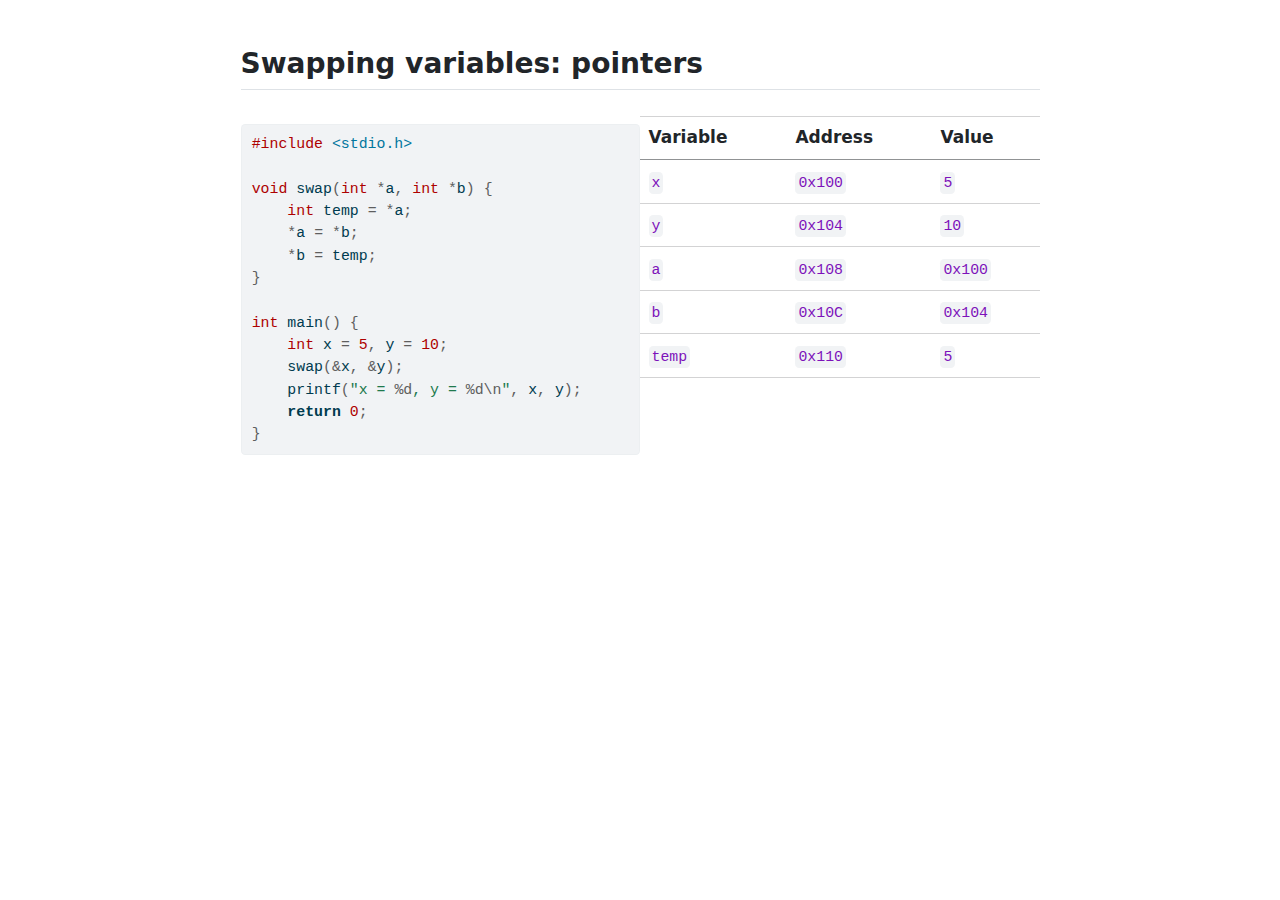
<file: docs/presentation/code_examples/swap_pointers.html>
<!DOCTYPE html>
<html xmlns="http://www.w3.org/1999/xhtml" lang="en" xml:lang="en"><head>

<meta charset="utf-8">
<meta name="generator" content="quarto-1.9.3">

<meta name="viewport" content="width=device-width, initial-scale=1.0, user-scalable=yes">


<title>swap_pointers</title>
<style>
code{white-space: pre-wrap;}
span.smallcaps{font-variant: small-caps;}
div.columns{display: flex; gap: min(4vw, 1.5em);}
div.column{flex: auto; overflow-x: auto;}
div.hanging-indent{margin-left: 1.5em; text-indent: -1.5em;}
ul.task-list{list-style: none;}
ul.task-list li input[type="checkbox"] {
  width: 0.8em;
  margin: 0 0.8em 0.2em -1em; /* quarto-specific, see https://github.com/quarto-dev/quarto-cli/issues/4556 */ 
  vertical-align: middle;
}
/* CSS for syntax highlighting */
html { -webkit-text-size-adjust: 100%; }
pre > code.sourceCode { white-space: pre; position: relative; }
pre > code.sourceCode > span { display: inline-block; line-height: 1.25; }
pre > code.sourceCode > span:empty { height: 1.2em; }
.sourceCode { overflow: visible; }
code.sourceCode > span { color: inherit; text-decoration: inherit; }
div.sourceCode { margin: 1em 0; }
pre.sourceCode { margin: 0; }
@media screen {
div.sourceCode { overflow: auto; }
}
@media print {
pre > code.sourceCode { white-space: pre-wrap; }
pre > code.sourceCode > span { text-indent: -5em; padding-left: 5em; }
}
pre.numberSource code
  { counter-reset: source-line 0; }
pre.numberSource code > span
  { position: relative; left: -4em; counter-increment: source-line; }
pre.numberSource code > span > a:first-child::before
  { content: counter(source-line);
    position: relative; left: -1em; text-align: right; vertical-align: baseline;
    border: none; display: inline-block;
    -webkit-touch-callout: none; -webkit-user-select: none;
    -khtml-user-select: none; -moz-user-select: none;
    -ms-user-select: none; user-select: none;
    padding: 0 4px; width: 4em;
  }
pre.numberSource { margin-left: 3em;  padding-left: 4px; }
div.sourceCode
  {   }
@media screen {
pre > code.sourceCode > span > a:first-child::before { text-decoration: underline; }
}
</style>


<script src="../site_libs/quarto-nav/quarto-nav.js"></script>
<script src="../site_libs/clipboard/clipboard.min.js"></script>
<script src="../site_libs/quarto-search/autocomplete.umd.js"></script>
<script src="../site_libs/quarto-search/fuse.min.js"></script>
<script src="../site_libs/quarto-search/quarto-search.js"></script>
<meta name="quarto:offset" content="../">
<script src="../site_libs/quarto-html/quarto.js" type="module"></script>
<script src="../site_libs/quarto-html/tabsets/tabsets.js" type="module"></script>
<script src="../site_libs/quarto-html/axe/axe-check.js" type="module"></script>
<script src="../site_libs/quarto-html/popper.min.js"></script>
<script src="../site_libs/quarto-html/tippy.umd.min.js"></script>
<script src="../site_libs/quarto-html/anchor.min.js"></script>
<link href="../site_libs/quarto-html/tippy.css" rel="stylesheet">
<link href="../site_libs/quarto-html/quarto-syntax-highlighting-6172778a27b0bfa6b3b3f65992e46a92.css" rel="stylesheet" id="quarto-text-highlighting-styles">
<script src="../site_libs/bootstrap/bootstrap.min.js"></script>
<link href="../site_libs/bootstrap/bootstrap-icons.css" rel="stylesheet">
<link href="../site_libs/bootstrap/bootstrap-8fd1faf6fd93e4e6d207ae0f9db51d78.min.css" rel="stylesheet" append-hash="true" id="quarto-bootstrap" data-mode="light">
<script id="quarto-search-options" type="application/json">{
  "location": "sidebar",
  "copy-button": false,
  "collapse-after": 3,
  "panel-placement": "start",
  "type": "textbox",
  "limit": 50,
  "keyboard-shortcut": [
    "f",
    "/",
    "s"
  ],
  "show-item-context": false,
  "language": {
    "search-no-results-text": "No results",
    "search-matching-documents-text": "matching documents",
    "search-copy-link-title": "Copy link to search",
    "search-hide-matches-text": "Hide additional matches",
    "search-more-match-text": "more match in this document",
    "search-more-matches-text": "more matches in this document",
    "search-clear-button-title": "Clear",
    "search-text-placeholder": "",
    "search-detached-cancel-button-title": "Cancel",
    "search-submit-button-title": "Submit",
    "search-label": "Search"
  }
}</script>


</head>

<body class="fullcontent quarto-light">

<div id="quarto-search-results"></div>
<!-- content -->
<div id="quarto-content" class="quarto-container page-columns page-rows-contents page-layout-article">
<!-- sidebar -->
<!-- margin-sidebar -->
    
<!-- main -->
<main class="content" id="quarto-document-content"><header id="title-block-header" class="quarto-title-block"></header>




<section id="swapping-variables-pointers" class="level2">
<h2 class="anchored" data-anchor-id="swapping-variables-pointers">Swapping variables: pointers</h2>
<div class="columns">
<div class="column" style="width:50%;">
<div class="code-copy-outer-scaffold"><div class="sourceCode" id="cb1"><pre class="sourceCode c code-with-copy"><code class="sourceCode c"><span id="cb1-1"><a href="#cb1-1" aria-hidden="true" tabindex="-1"></a><span class="pp">#include </span><span class="im">&lt;stdio.h&gt;</span></span>
<span id="cb1-2"><a href="#cb1-2" aria-hidden="true" tabindex="-1"></a></span>
<span id="cb1-3"><a href="#cb1-3" aria-hidden="true" tabindex="-1"></a><span class="dt">void</span> swap<span class="op">(</span><span class="dt">int</span> <span class="op">*</span>a<span class="op">,</span> <span class="dt">int</span> <span class="op">*</span>b<span class="op">)</span> <span class="op">{</span></span>
<span id="cb1-4"><a href="#cb1-4" aria-hidden="true" tabindex="-1"></a>    <span class="dt">int</span> temp <span class="op">=</span> <span class="op">*</span>a<span class="op">;</span></span>
<span id="cb1-5"><a href="#cb1-5" aria-hidden="true" tabindex="-1"></a>    <span class="op">*</span>a <span class="op">=</span> <span class="op">*</span>b<span class="op">;</span></span>
<span id="cb1-6"><a href="#cb1-6" aria-hidden="true" tabindex="-1"></a>    <span class="op">*</span>b <span class="op">=</span> temp<span class="op">;</span></span>
<span id="cb1-7"><a href="#cb1-7" aria-hidden="true" tabindex="-1"></a><span class="op">}</span></span>
<span id="cb1-8"><a href="#cb1-8" aria-hidden="true" tabindex="-1"></a></span>
<span id="cb1-9"><a href="#cb1-9" aria-hidden="true" tabindex="-1"></a><span class="dt">int</span> main<span class="op">()</span> <span class="op">{</span></span>
<span id="cb1-10"><a href="#cb1-10" aria-hidden="true" tabindex="-1"></a>    <span class="dt">int</span> x <span class="op">=</span> <span class="dv">5</span><span class="op">,</span> y <span class="op">=</span> <span class="dv">10</span><span class="op">;</span></span>
<span id="cb1-11"><a href="#cb1-11" aria-hidden="true" tabindex="-1"></a>    swap<span class="op">(&amp;</span>x<span class="op">,</span> <span class="op">&amp;</span>y<span class="op">);</span></span>
<span id="cb1-12"><a href="#cb1-12" aria-hidden="true" tabindex="-1"></a>    printf<span class="op">(</span><span class="st">"x = </span><span class="sc">%d</span><span class="st">, y = </span><span class="sc">%d\n</span><span class="st">"</span><span class="op">,</span> x<span class="op">,</span> y<span class="op">);</span></span>
<span id="cb1-13"><a href="#cb1-13" aria-hidden="true" tabindex="-1"></a>    <span class="cf">return</span> <span class="dv">0</span><span class="op">;</span></span>
<span id="cb1-14"><a href="#cb1-14" aria-hidden="true" tabindex="-1"></a><span class="op">}</span></span></code></pre></div><button title="Copy to Clipboard" class="code-copy-button"><i class="bi"></i></button></div>
</div><div class="column" style="width:50%;">
<table class="caption-top table">
<thead>
<tr class="header">
<th><strong>Variable</strong></th>
<th>Address</th>
<th>Value</th>
</tr>
</thead>
<tbody>
<tr class="odd">
<td><code>x</code></td>
<td><code>0x100</code></td>
<td><code>5</code></td>
</tr>
<tr class="even">
<td><code>y</code></td>
<td><code>0x104</code></td>
<td><code>10</code></td>
</tr>
<tr class="odd">
<td><code>a</code></td>
<td><code>0x108</code></td>
<td><code>0x100</code></td>
</tr>
<tr class="even">
<td><code>b</code></td>
<td><code>0x10C</code></td>
<td><code>0x104</code></td>
</tr>
<tr class="odd">
<td><code>temp</code></td>
<td><code>0x110</code></td>
<td><code>5</code></td>
</tr>
</tbody>
</table>
</div>
</div>


</section>

</main> <!-- /main -->
<script id="quarto-html-after-body" type="application/javascript">
  window.document.addEventListener("DOMContentLoaded", function (event) {
    const icon = "";
    const anchorJS = new window.AnchorJS();
    anchorJS.options = {
      placement: 'right',
      icon: icon
    };
    anchorJS.add('.anchored');
    const isCodeAnnotation = (el) => {
      for (const clz of el.classList) {
        if (clz.startsWith('code-annotation-')) {                     
          return true;
        }
      }
      return false;
    }
    const onCopySuccess = function(e) {
      // button target
      const button = e.trigger;
      // don't keep focus
      button.blur();
      // flash "checked"
      button.classList.add('code-copy-button-checked');
      var currentTitle = button.getAttribute("title");
      button.setAttribute("title", "Copied!");
      let tooltip;
      if (window.bootstrap) {
        button.setAttribute("data-bs-toggle", "tooltip");
        button.setAttribute("data-bs-placement", "left");
        button.setAttribute("data-bs-title", "Copied!");
        tooltip = new bootstrap.Tooltip(button, 
          { trigger: "manual", 
            customClass: "code-copy-button-tooltip",
            offset: [0, -8]});
        tooltip.show();    
      }
      setTimeout(function() {
        if (tooltip) {
          tooltip.hide();
          button.removeAttribute("data-bs-title");
          button.removeAttribute("data-bs-toggle");
          button.removeAttribute("data-bs-placement");
        }
        button.setAttribute("title", currentTitle);
        button.classList.remove('code-copy-button-checked');
      }, 1000);
      // clear code selection
      e.clearSelection();
    }
    const getTextToCopy = function(trigger) {
      const outerScaffold = trigger.parentElement.cloneNode(true);
      const codeEl = outerScaffold.querySelector('code');
      for (const childEl of codeEl.children) {
        if (isCodeAnnotation(childEl)) {
          childEl.remove();
        }
      }
      return codeEl.innerText;
    }
    const clipboard = new window.ClipboardJS('.code-copy-button:not([data-in-quarto-modal])', {
      text: getTextToCopy
    });
    clipboard.on('success', onCopySuccess);
    if (window.document.getElementById('quarto-embedded-source-code-modal')) {
      const clipboardModal = new window.ClipboardJS('.code-copy-button[data-in-quarto-modal]', {
        text: getTextToCopy,
        container: window.document.getElementById('quarto-embedded-source-code-modal')
      });
      clipboardModal.on('success', onCopySuccess);
    }
      var localhostRegex = new RegExp(/^(?:http|https):\/\/localhost\:?[0-9]*\//);
      var mailtoRegex = new RegExp(/^mailto:/);
        var filterRegex = new RegExp('/' + window.location.host + '/');
      var isInternal = (href) => {
          return filterRegex.test(href) || localhostRegex.test(href) || mailtoRegex.test(href);
      }
      // Inspect non-navigation links and adorn them if external
     var links = window.document.querySelectorAll('a[href]:not(.nav-link):not(.navbar-brand):not(.toc-action):not(.sidebar-link):not(.sidebar-item-toggle):not(.pagination-link):not(.no-external):not([aria-hidden]):not(.dropdown-item):not(.quarto-navigation-tool):not(.about-link)');
      for (var i=0; i<links.length; i++) {
        const link = links[i];
        if (!isInternal(link.href)) {
          // undo the damage that might have been done by quarto-nav.js in the case of
          // links that we want to consider external
          if (link.dataset.originalHref !== undefined) {
            link.href = link.dataset.originalHref;
          }
        }
      }
    function tippyHover(el, contentFn, onTriggerFn, onUntriggerFn) {
      const config = {
        allowHTML: true,
        maxWidth: 500,
        delay: 100,
        arrow: false,
        appendTo: function(el) {
            return el.parentElement;
        },
        interactive: true,
        interactiveBorder: 10,
        theme: 'quarto',
        placement: 'bottom-start',
      };
      if (contentFn) {
        config.content = contentFn;
      }
      if (onTriggerFn) {
        config.onTrigger = onTriggerFn;
      }
      if (onUntriggerFn) {
        config.onUntrigger = onUntriggerFn;
      }
      window.tippy(el, config); 
    }
    const noterefs = window.document.querySelectorAll('a[role="doc-noteref"]');
    for (var i=0; i<noterefs.length; i++) {
      const ref = noterefs[i];
      tippyHover(ref, function() {
        // use id or data attribute instead here
        let href = ref.getAttribute('data-footnote-href') || ref.getAttribute('href');
        try { href = new URL(href).hash; } catch {}
        const id = href.replace(/^#\/?/, "");
        const note = window.document.getElementById(id);
        if (note) {
          return note.innerHTML;
        } else {
          return "";
        }
      });
    }
    const xrefs = window.document.querySelectorAll('a.quarto-xref');
    const processXRef = (id, note) => {
      // Strip column container classes
      const stripColumnClz = (el) => {
        el.classList.remove("page-full", "page-columns");
        if (el.children) {
          for (const child of el.children) {
            stripColumnClz(child);
          }
        }
      }
      stripColumnClz(note)
      if (id === null || id.startsWith('sec-')) {
        // Special case sections, only their first couple elements
        const container = document.createElement("div");
        if (note.children && note.children.length > 2) {
          container.appendChild(note.children[0].cloneNode(true));
          for (let i = 1; i < note.children.length; i++) {
            const child = note.children[i];
            if (child.tagName === "P" && child.innerText === "") {
              continue;
            } else {
              container.appendChild(child.cloneNode(true));
              break;
            }
          }
          if (window.Quarto?.typesetMath) {
            window.Quarto.typesetMath(container);
          }
          return container.innerHTML
        } else {
          if (window.Quarto?.typesetMath) {
            window.Quarto.typesetMath(note);
          }
          return note.innerHTML;
        }
      } else {
        // Remove any anchor links if they are present
        const anchorLink = note.querySelector('a.anchorjs-link');
        if (anchorLink) {
          anchorLink.remove();
        }
        if (window.Quarto?.typesetMath) {
          window.Quarto.typesetMath(note);
        }
        if (note.classList.contains("callout")) {
          return note.outerHTML;
        } else {
          return note.innerHTML;
        }
      }
    }
    for (var i=0; i<xrefs.length; i++) {
      const xref = xrefs[i];
      tippyHover(xref, undefined, function(instance) {
        instance.disable();
        let url = xref.getAttribute('href');
        let hash = undefined; 
        if (url.startsWith('#')) {
          hash = url;
        } else {
          try { hash = new URL(url).hash; } catch {}
        }
        if (hash) {
          const id = hash.replace(/^#\/?/, "");
          const note = window.document.getElementById(id);
          if (note !== null) {
            try {
              const html = processXRef(id, note.cloneNode(true));
              instance.setContent(html);
            } finally {
              instance.enable();
              instance.show();
            }
          } else {
            // See if we can fetch this
            fetch(url.split('#')[0])
            .then(res => res.text())
            .then(html => {
              const parser = new DOMParser();
              const htmlDoc = parser.parseFromString(html, "text/html");
              const note = htmlDoc.getElementById(id);
              if (note !== null) {
                const html = processXRef(id, note);
                instance.setContent(html);
              } 
            }).finally(() => {
              instance.enable();
              instance.show();
            });
          }
        } else {
          // See if we can fetch a full url (with no hash to target)
          // This is a special case and we should probably do some content thinning / targeting
          fetch(url)
          .then(res => res.text())
          .then(html => {
            const parser = new DOMParser();
            const htmlDoc = parser.parseFromString(html, "text/html");
            const note = htmlDoc.querySelector('main.content');
            if (note !== null) {
              // This should only happen for chapter cross references
              // (since there is no id in the URL)
              // remove the first header
              if (note.children.length > 0 && note.children[0].tagName === "HEADER") {
                note.children[0].remove();
              }
              const html = processXRef(null, note);
              instance.setContent(html);
            } 
          }).finally(() => {
            instance.enable();
            instance.show();
          });
        }
      }, function(instance) {
      });
    }
        let selectedAnnoteEl;
        const selectorForAnnotation = ( cell, annotation) => {
          let cellAttr = 'data-code-cell="' + cell + '"';
          let lineAttr = 'data-code-annotation="' +  annotation + '"';
          const selector = 'span[' + cellAttr + '][' + lineAttr + ']';
          return selector;
        }
        const selectCodeLines = (annoteEl) => {
          const doc = window.document;
          const targetCell = annoteEl.getAttribute("data-target-cell");
          const targetAnnotation = annoteEl.getAttribute("data-target-annotation");
          const annoteSpan = window.document.querySelector(selectorForAnnotation(targetCell, targetAnnotation));
          const lines = annoteSpan.getAttribute("data-code-lines").split(",");
          const lineIds = lines.map((line) => {
            return targetCell + "-" + line;
          })
          let top = null;
          let height = null;
          let parent = null;
          if (lineIds.length > 0) {
              //compute the position of the single el (top and bottom and make a div)
              const el = window.document.getElementById(lineIds[0]);
              top = el.offsetTop;
              height = el.offsetHeight;
              parent = el.parentElement.parentElement;
            if (lineIds.length > 1) {
              const lastEl = window.document.getElementById(lineIds[lineIds.length - 1]);
              const bottom = lastEl.offsetTop + lastEl.offsetHeight;
              height = bottom - top;
            }
            if (top !== null && height !== null && parent !== null) {
              // cook up a div (if necessary) and position it 
              let div = window.document.getElementById("code-annotation-line-highlight");
              if (div === null) {
                div = window.document.createElement("div");
                div.setAttribute("id", "code-annotation-line-highlight");
                div.style.position = 'absolute';
                parent.appendChild(div);
              }
              div.style.top = top - 2 + "px";
              div.style.height = height + 4 + "px";
              div.style.left = 0;
              let gutterDiv = window.document.getElementById("code-annotation-line-highlight-gutter");
              if (gutterDiv === null) {
                gutterDiv = window.document.createElement("div");
                gutterDiv.setAttribute("id", "code-annotation-line-highlight-gutter");
                gutterDiv.style.position = 'absolute';
                const codeCell = window.document.getElementById(targetCell);
                const gutter = codeCell.querySelector('.code-annotation-gutter');
                gutter.appendChild(gutterDiv);
              }
              gutterDiv.style.top = top - 2 + "px";
              gutterDiv.style.height = height + 4 + "px";
            }
            selectedAnnoteEl = annoteEl;
          }
        };
        const unselectCodeLines = () => {
          const elementsIds = ["code-annotation-line-highlight", "code-annotation-line-highlight-gutter"];
          elementsIds.forEach((elId) => {
            const div = window.document.getElementById(elId);
            if (div) {
              div.remove();
            }
          });
          selectedAnnoteEl = undefined;
        };
          // Handle positioning of the toggle
      window.addEventListener(
        "resize",
        throttle(() => {
          elRect = undefined;
          if (selectedAnnoteEl) {
            selectCodeLines(selectedAnnoteEl);
          }
        }, 10)
      );
      function throttle(fn, ms) {
      let throttle = false;
      let timer;
        return (...args) => {
          if(!throttle) { // first call gets through
              fn.apply(this, args);
              throttle = true;
          } else { // all the others get throttled
              if(timer) clearTimeout(timer); // cancel #2
              timer = setTimeout(() => {
                fn.apply(this, args);
                timer = throttle = false;
              }, ms);
          }
        };
      }
        // Attach click handler to the DT
        const annoteDls = window.document.querySelectorAll('dt[data-target-cell]');
        for (const annoteDlNode of annoteDls) {
          annoteDlNode.addEventListener('click', (event) => {
            const clickedEl = event.target;
            if (clickedEl !== selectedAnnoteEl) {
              unselectCodeLines();
              const activeEl = window.document.querySelector('dt[data-target-cell].code-annotation-active');
              if (activeEl) {
                activeEl.classList.remove('code-annotation-active');
              }
              selectCodeLines(clickedEl);
              clickedEl.classList.add('code-annotation-active');
            } else {
              // Unselect the line
              unselectCodeLines();
              clickedEl.classList.remove('code-annotation-active');
            }
          });
        }
    const findCites = (el) => {
      const parentEl = el.parentElement;
      if (parentEl) {
        const cites = parentEl.dataset.cites;
        if (cites) {
          return {
            el,
            cites: cites.split(' ')
          };
        } else {
          return findCites(el.parentElement)
        }
      } else {
        return undefined;
      }
    };
    var bibliorefs = window.document.querySelectorAll('a[role="doc-biblioref"]');
    for (var i=0; i<bibliorefs.length; i++) {
      const ref = bibliorefs[i];
      const citeInfo = findCites(ref);
      if (citeInfo) {
        tippyHover(citeInfo.el, function() {
          var popup = window.document.createElement('div');
          citeInfo.cites.forEach(function(cite) {
            var citeDiv = window.document.createElement('div');
            citeDiv.classList.add('hanging-indent');
            citeDiv.classList.add('csl-entry');
            var biblioDiv = window.document.getElementById('ref-' + cite);
            if (biblioDiv) {
              citeDiv.innerHTML = biblioDiv.innerHTML;
            }
            popup.appendChild(citeDiv);
          });
          return popup.innerHTML;
        });
      }
    }
  });
  </script>
</div> <!-- /content -->




</body></html>
</file>
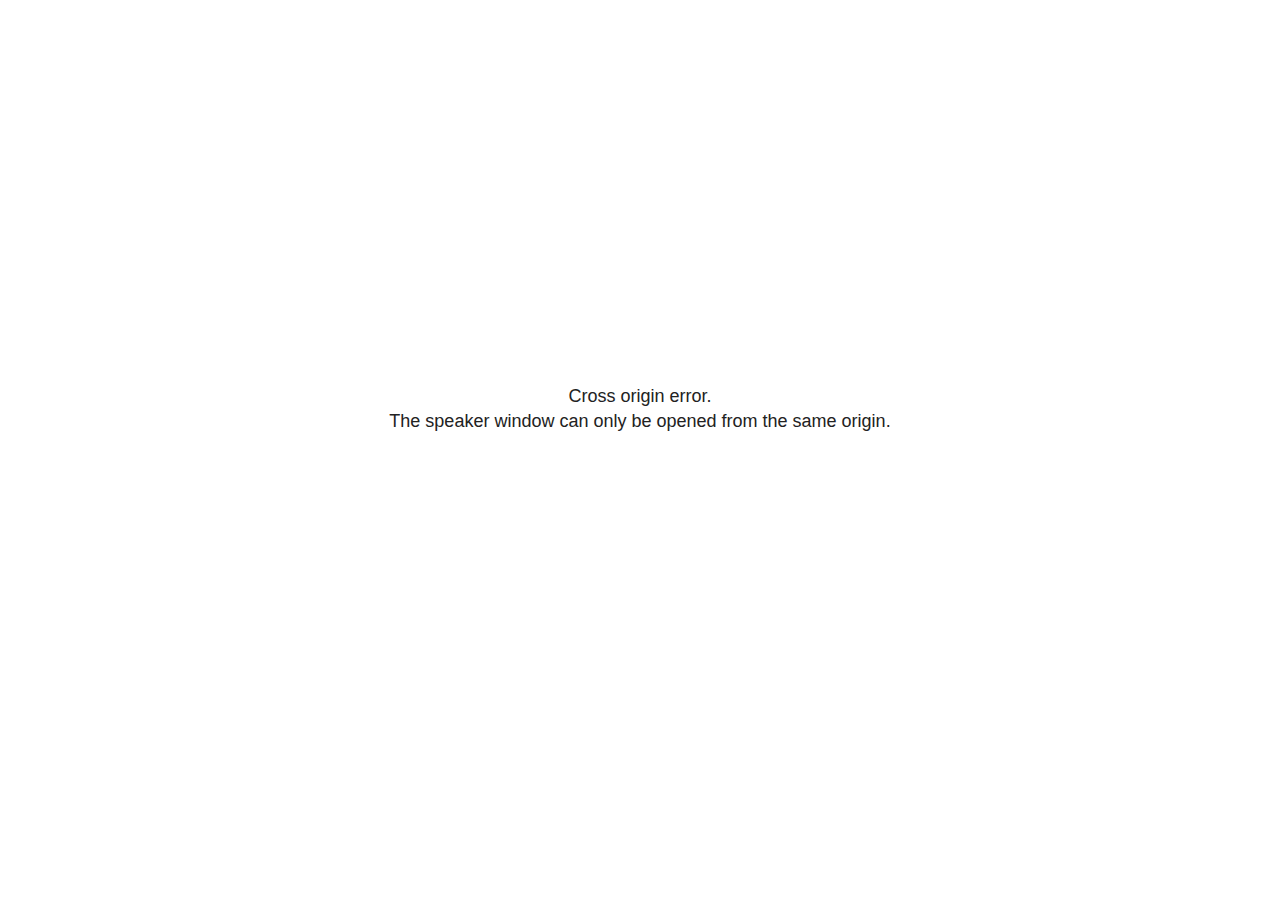
<file: docs/presentation/site_libs/revealjs/plugin/notes/speaker-view.html>
<!--
	NOTE: You need to build the notes plugin after making changes to this file.
-->
<html lang="en">
	<head>
		<meta charset="utf-8">

		<title>reveal.js - Speaker View</title>

		<style>
			body {
				font-family: Helvetica;
				font-size: 18px;
			}

			#current-slide,
			#upcoming-slide,
			#speaker-controls {
				padding: 6px;
				box-sizing: border-box;
				-moz-box-sizing: border-box;
			}

			#current-slide iframe,
			#upcoming-slide iframe {
				width: 100%;
				height: 100%;
				border: 1px solid #ddd;
			}

			#current-slide .label,
			#upcoming-slide .label {
				position: absolute;
				top: 10px;
				left: 10px;
				z-index: 2;
			}

			#connection-status {
				position: absolute;
				top: 0;
				left: 0;
				width: 100%;
				height: 100%;
				z-index: 20;
				padding: 30% 20% 20% 20%;
				font-size: 18px;
				color: #222;
				background: #fff;
				text-align: center;
				box-sizing: border-box;
				line-height: 1.4;
			}

			.overlay-element {
				height: 34px;
				line-height: 34px;
				padding: 0 10px;
				text-shadow: none;
				background: rgba( 220, 220, 220, 0.8 );
				color: #222;
				font-size: 14px;
			}

			.overlay-element.interactive:hover {
				background: rgba( 220, 220, 220, 1 );
			}

			#current-slide {
				position: absolute;
				width: 60%;
				height: 100%;
				top: 0;
				left: 0;
				padding-right: 0;
			}

			#upcoming-slide {
				position: absolute;
				width: 40%;
				height: 40%;
				right: 0;
				top: 0;
			}

			/* Speaker controls */
			#speaker-controls {
				position: absolute;
				top: 40%;
				right: 0;
				width: 40%;
				height: 60%;
				overflow: auto;
				font-size: 18px;
			}

				.speaker-controls-time.hidden,
				.speaker-controls-notes.hidden {
					display: none;
				}

				.speaker-controls-time .label,
				.speaker-controls-pace .label,
				.speaker-controls-notes .label {
					text-transform: uppercase;
					font-weight: normal;
					font-size: 0.66em;
					color: #666;
					margin: 0;
				}

				.speaker-controls-time, .speaker-controls-pace {
					border-bottom: 1px solid rgba( 200, 200, 200, 0.5 );
					margin-bottom: 10px;
					padding: 10px 16px;
					padding-bottom: 20px;
					cursor: pointer;
				}

				.speaker-controls-time .reset-button {
					opacity: 0;
					float: right;
					color: #666;
					text-decoration: none;
				}
				.speaker-controls-time:hover .reset-button {
					opacity: 1;
				}

				.speaker-controls-time .timer,
				.speaker-controls-time .clock {
					width: 50%;
				}

				.speaker-controls-time .timer,
				.speaker-controls-time .clock,
				.speaker-controls-time .pacing .hours-value,
				.speaker-controls-time .pacing .minutes-value,
				.speaker-controls-time .pacing .seconds-value {
					font-size: 1.9em;
				}

				.speaker-controls-time .timer {
					float: left;
				}

				.speaker-controls-time .clock {
					float: right;
					text-align: right;
				}

				.speaker-controls-time span.mute {
					opacity: 0.3;
				}

				.speaker-controls-time .pacing-title {
					margin-top: 5px;
				}

				.speaker-controls-time .pacing.ahead {
					color: blue;
				}

				.speaker-controls-time .pacing.on-track {
					color: green;
				}

				.speaker-controls-time .pacing.behind {
					color: red;
				}

				.speaker-controls-notes {
					padding: 10px 16px;
				}

				.speaker-controls-notes .value {
					margin-top: 5px;
					line-height: 1.4;
					font-size: 1.2em;
				}

			/* Layout selector */
			#speaker-layout {
				position: absolute;
				top: 10px;
				right: 10px;
				color: #222;
				z-index: 10;
			}
				#speaker-layout select {
					position: absolute;
					width: 100%;
					height: 100%;
					top: 0;
					left: 0;
					border: 0;
					box-shadow: 0;
					cursor: pointer;
					opacity: 0;

					font-size: 1em;
					background-color: transparent;

					-moz-appearance: none;
					-webkit-appearance: none;
					-webkit-tap-highlight-color: rgba(0, 0, 0, 0);
				}

				#speaker-layout select:focus {
					outline: none;
					box-shadow: none;
				}

			.clear {
				clear: both;
			}

			/* Speaker layout: Wide */
			body[data-speaker-layout="wide"] #current-slide,
			body[data-speaker-layout="wide"] #upcoming-slide {
				width: 50%;
				height: 45%;
				padding: 6px;
			}

			body[data-speaker-layout="wide"] #current-slide {
				top: 0;
				left: 0;
			}

			body[data-speaker-layout="wide"] #upcoming-slide {
				top: 0;
				left: 50%;
			}

			body[data-speaker-layout="wide"] #speaker-controls {
				top: 45%;
				left: 0;
				width: 100%;
				height: 50%;
				font-size: 1.25em;
			}

			/* Speaker layout: Tall */
			body[data-speaker-layout="tall"] #current-slide,
			body[data-speaker-layout="tall"] #upcoming-slide {
				width: 45%;
				height: 50%;
				padding: 6px;
			}

			body[data-speaker-layout="tall"] #current-slide {
				top: 0;
				left: 0;
			}

			body[data-speaker-layout="tall"] #upcoming-slide {
				top: 50%;
				left: 0;
			}

			body[data-speaker-layout="tall"] #speaker-controls {
				padding-top: 40px;
				top: 0;
				left: 45%;
				width: 55%;
				height: 100%;
				font-size: 1.25em;
			}

			/* Speaker layout: Notes only */
			body[data-speaker-layout="notes-only"] #current-slide,
			body[data-speaker-layout="notes-only"] #upcoming-slide {
				display: none;
			}

			body[data-speaker-layout="notes-only"] #speaker-controls {
				padding-top: 40px;
				top: 0;
				left: 0;
				width: 100%;
				height: 100%;
				font-size: 1.25em;
			}

			@media screen and (max-width: 1080px) {
				body[data-speaker-layout="default"] #speaker-controls {
					font-size: 16px;
				}
			}

			@media screen and (max-width: 900px) {
				body[data-speaker-layout="default"] #speaker-controls {
					font-size: 14px;
				}
			}

			@media screen and (max-width: 800px) {
				body[data-speaker-layout="default"] #speaker-controls {
					font-size: 12px;
				}
			}

		</style>
	</head>

	<body>

		<div id="connection-status">Loading speaker view...</div>

		<div id="current-slide"></div>
		<div id="upcoming-slide"><span class="overlay-element label">Upcoming</span></div>
		<div id="speaker-controls">
			<div class="speaker-controls-time">
				<h4 class="label">Time <span class="reset-button">Click to Reset</span></h4>
				<div class="clock">
					<span class="clock-value">0:00 AM</span>
				</div>
				<div class="timer">
					<span class="hours-value">00</span><span class="minutes-value">:00</span><span class="seconds-value">:00</span>
				</div>
				<div class="clear"></div>

				<h4 class="label pacing-title" style="display: none">Pacing – Time to finish current slide</h4>
				<div class="pacing" style="display: none">
					<span class="hours-value">00</span><span class="minutes-value">:00</span><span class="seconds-value">:00</span>
				</div>
			</div>

			<div class="speaker-controls-notes hidden">
				<h4 class="label">Notes</h4>
				<div class="value"></div>
			</div>
		</div>
		<div id="speaker-layout" class="overlay-element interactive">
			<span class="speaker-layout-label"></span>
			<select class="speaker-layout-dropdown"></select>
		</div>

		<script>

			(function() {

				var notes,
					notesValue,
					currentState,
					currentSlide,
					upcomingSlide,
					layoutLabel,
					layoutDropdown,
					pendingCalls = {},
					lastRevealApiCallId = 0,
					connected = false

				var connectionStatus = document.querySelector( '#connection-status' );

				var SPEAKER_LAYOUTS = {
					'default': 'Default',
					'wide': 'Wide',
					'tall': 'Tall',
					'notes-only': 'Notes only'
				};

				setupLayout();

				let openerOrigin;

				try {
					openerOrigin = window.opener.location.origin;
				}
				catch ( error ) { console.warn( error ) }

				// In order to prevent XSS, the speaker view will only run if its
				// opener has the same origin as itself
				if( window.location.origin !== openerOrigin ) {
					connectionStatus.innerHTML = 'Cross origin error.<br>The speaker window can only be opened from the same origin.';
					return;
				}

				var connectionTimeout = setTimeout( function() {
					connectionStatus.innerHTML = 'Error connecting to main window.<br>Please try closing and reopening the speaker view.';
				}, 5000 );

				window.addEventListener( 'message', function( event ) {

					// Validate the origin of all messages to avoid parsing messages
					// that aren't meant for us. Ignore when running off file:// so
					// that the speaker view continues to work without a web server.
					if( window.location.origin !== event.origin && window.location.origin !== 'file://' ) {
						return
					}

					clearTimeout( connectionTimeout );
					connectionStatus.style.display = 'none';

					var data = JSON.parse( event.data );

					// The overview mode is only useful to the reveal.js instance
					// where navigation occurs so we don't sync it
					if( data.state ) delete data.state.overview;

					// Messages sent by the notes plugin inside of the main window
					if( data && data.namespace === 'reveal-notes' ) {
						if( data.type === 'connect' ) {
							handleConnectMessage( data );
						}
						else if( data.type === 'state' ) {
							handleStateMessage( data );
						}
						else if( data.type === 'return' ) {
							pendingCalls[data.callId](data.result);
							delete pendingCalls[data.callId];
						}
					}
					// Messages sent by the reveal.js inside of the current slide preview
					else if( data && data.namespace === 'reveal' ) {
						if( /ready/.test( data.eventName ) ) {
							// Send a message back to notify that the handshake is complete
							window.opener.postMessage( JSON.stringify({ namespace: 'reveal-notes', type: 'connected'} ), '*' );
						}
						else if( /slidechanged|fragmentshown|fragmenthidden|paused|resumed/.test( data.eventName ) && currentState !== JSON.stringify( data.state ) ) {

							dispatchStateToMainWindow( data.state );

						}
					}

				} );

				/**
				 * Updates the presentation in the main window to match the state
				 * of the presentation in the notes window.
				 */
				const dispatchStateToMainWindow = debounce(( state ) => {
					window.opener.postMessage( JSON.stringify({ method: 'setState', args: [ state ]} ), '*' );
				}, 500);

				/**
				 * Asynchronously calls the Reveal.js API of the main frame.
				 */
				function callRevealApi( methodName, methodArguments, callback ) {

					var callId = ++lastRevealApiCallId;
					pendingCalls[callId] = callback;
					window.opener.postMessage( JSON.stringify( {
						namespace: 'reveal-notes',
						type: 'call',
						callId: callId,
						methodName: methodName,
						arguments: methodArguments
					} ), '*' );

				}

				/**
				 * Called when the main window is trying to establish a
				 * connection.
				 */
				function handleConnectMessage( data ) {

					if( connected === false ) {
						connected = true;

						setupIframes( data );
						setupKeyboard();
						setupNotes();
						setupTimer();
						setupHeartbeat();
					}

				}

				/**
				 * Called when the main window sends an updated state.
				 */
				function handleStateMessage( data ) {

					// Store the most recently set state to avoid circular loops
					// applying the same state
					currentState = JSON.stringify( data.state );

					// No need for updating the notes in case of fragment changes
					if ( data.notes ) {
						notes.classList.remove( 'hidden' );
						notesValue.style.whiteSpace = data.whitespace;
						if( data.markdown ) {
							notesValue.innerHTML = marked( data.notes );
						}
						else {
							notesValue.innerHTML = data.notes;
						}
					}
					else {
						notes.classList.add( 'hidden' );
					}

					// Update the note slides
					currentSlide.contentWindow.postMessage( JSON.stringify({ method: 'setState', args: [ data.state ] }), '*' );
					upcomingSlide.contentWindow.postMessage( JSON.stringify({ method: 'setState', args: [ data.state ] }), '*' );
					upcomingSlide.contentWindow.postMessage( JSON.stringify({ method: 'next' }), '*' );

				}

				// Limit to max one state update per X ms
				handleStateMessage = debounce( handleStateMessage, 200 );

				/**
				 * Forward keyboard events to the current slide window.
				 * This enables keyboard events to work even if focus
				 * isn't set on the current slide iframe.
				 *
				 * Block F5 default handling, it reloads and disconnects
				 * the speaker notes window.
				 */
				function setupKeyboard() {

					document.addEventListener( 'keydown', function( event ) {
						if( event.keyCode === 116 || ( event.metaKey && event.keyCode === 82 ) ) {
							event.preventDefault();
							return false;
						}
						currentSlide.contentWindow.postMessage( JSON.stringify({ method: 'triggerKey', args: [ event.keyCode ] }), '*' );
					} );

				}

				/**
				 * Creates the preview iframes.
				 */
				function setupIframes( data ) {

					var params = [
						'receiver',
						'progress=false',
						'history=false',
						'transition=none',
						'autoSlide=0',
						'backgroundTransition=none'
					].join( '&' );

					var urlSeparator = /\?/.test(data.url) ? '&' : '?';
					var hash = '#/' + data.state.indexh + '/' + data.state.indexv;
					var currentURL = data.url + urlSeparator + params + '&scrollActivationWidth=false&postMessageEvents=true' + hash;
					var upcomingURL = data.url + urlSeparator + params + '&scrollActivationWidth=false&controls=false' + hash;

					currentSlide = document.createElement( 'iframe' );
					currentSlide.setAttribute( 'width', 1280 );
					currentSlide.setAttribute( 'height', 1024 );
					currentSlide.setAttribute( 'src', currentURL );
					document.querySelector( '#current-slide' ).appendChild( currentSlide );

					upcomingSlide = document.createElement( 'iframe' );
					upcomingSlide.setAttribute( 'width', 640 );
					upcomingSlide.setAttribute( 'height', 512 );
					upcomingSlide.setAttribute( 'src', upcomingURL );
					document.querySelector( '#upcoming-slide' ).appendChild( upcomingSlide );

				}

				/**
				 * Setup the notes UI.
				 */
				function setupNotes() {

					notes = document.querySelector( '.speaker-controls-notes' );
					notesValue = document.querySelector( '.speaker-controls-notes .value' );

				}

				/**
				 * We send out a heartbeat at all times to ensure we can
				 * reconnect with the main presentation window after reloads.
				 */
				function setupHeartbeat() {

					setInterval( () => {
						window.opener.postMessage( JSON.stringify({ namespace: 'reveal-notes', type: 'heartbeat'} ), '*' );
					}, 1000 );

				}

				function getTimings( callback ) {

					callRevealApi( 'getSlidesAttributes', [], function ( slideAttributes ) {
						callRevealApi( 'getConfig', [], function ( config ) {
							var totalTime = config.totalTime;
							var minTimePerSlide = config.minimumTimePerSlide || 0;
							var defaultTiming = config.defaultTiming;
							if ((defaultTiming == null) && (totalTime == null)) {
								callback(null);
								return;
							}
							// Setting totalTime overrides defaultTiming
							if (totalTime) {
								defaultTiming = 0;
							}
							var timings = [];
							for ( var i in slideAttributes ) {
								var slide = slideAttributes[ i ];
								var timing = defaultTiming;
								if( slide.hasOwnProperty( 'data-timing' )) {
									var t = slide[ 'data-timing' ];
									timing = parseInt(t);
									if( isNaN(timing) ) {
										console.warn("Could not parse timing '" + t + "' of slide " + i + "; using default of " + defaultTiming);
										timing = defaultTiming;
									}
								}
								timings.push(timing);
							}
							if ( totalTime ) {
								// After we've allocated time to individual slides, we summarize it and
								// subtract it from the total time
								var remainingTime = totalTime - timings.reduce( function(a, b) { return a + b; }, 0 );
								// The remaining time is divided by the number of slides that have 0 seconds
								// allocated at the moment, giving the average time-per-slide on the remaining slides
								var remainingSlides = (timings.filter( function(x) { return x == 0 }) ).length
								var timePerSlide = Math.round( remainingTime / remainingSlides, 0 )
								// And now we replace every zero-value timing with that average
								timings = timings.map( function(x) { return (x==0 ? timePerSlide : x) } );
							}
							var slidesUnderMinimum = timings.filter( function(x) { return (x < minTimePerSlide) } ).length
							if ( slidesUnderMinimum ) {
								message = "The pacing time for " + slidesUnderMinimum + " slide(s) is under the configured minimum of " + minTimePerSlide + " seconds. Check the data-timing attribute on individual slides, or consider increasing the totalTime or minimumTimePerSlide configuration options (or removing some slides).";
								alert(message);
							}
							callback( timings );
						} );
					} );

				}

				/**
				 * Return the number of seconds allocated for presenting
				 * all slides up to and including this one.
				 */
				function getTimeAllocated( timings, callback ) {

					callRevealApi( 'getSlidePastCount', [], function ( currentSlide ) {
						var allocated = 0;
						for (var i in timings.slice(0, currentSlide + 1)) {
							allocated += timings[i];
						}
						callback( allocated );
					} );

				}

				/**
				 * Create the timer and clock and start updating them
				 * at an interval.
				 */
				function setupTimer() {

					var start = new Date(),
					timeEl = document.querySelector( '.speaker-controls-time' ),
					clockEl = timeEl.querySelector( '.clock-value' ),
					hoursEl = timeEl.querySelector( '.hours-value' ),
					minutesEl = timeEl.querySelector( '.minutes-value' ),
					secondsEl = timeEl.querySelector( '.seconds-value' ),
					pacingTitleEl = timeEl.querySelector( '.pacing-title' ),
					pacingEl = timeEl.querySelector( '.pacing' ),
					pacingHoursEl = pacingEl.querySelector( '.hours-value' ),
					pacingMinutesEl = pacingEl.querySelector( '.minutes-value' ),
					pacingSecondsEl = pacingEl.querySelector( '.seconds-value' );

					var timings = null;
					getTimings( function ( _timings ) {

						timings = _timings;
						if (_timings !== null) {
							pacingTitleEl.style.removeProperty('display');
							pacingEl.style.removeProperty('display');
						}

						// Update once directly
						_updateTimer();

						// Then update every second
						setInterval( _updateTimer, 1000 );

					} );


					function _resetTimer() {

						if (timings == null) {
							start = new Date();
							_updateTimer();
						}
						else {
							// Reset timer to beginning of current slide
							getTimeAllocated( timings, function ( slideEndTimingSeconds ) {
								var slideEndTiming = slideEndTimingSeconds * 1000;
								callRevealApi( 'getSlidePastCount', [], function ( currentSlide ) {
									var currentSlideTiming = timings[currentSlide] * 1000;
									var previousSlidesTiming = slideEndTiming - currentSlideTiming;
									var now = new Date();
									start = new Date(now.getTime() - previousSlidesTiming);
									_updateTimer();
								} );
							} );
						}

					}

					timeEl.addEventListener( 'click', function() {
						_resetTimer();
						return false;
					} );

					function _displayTime( hrEl, minEl, secEl, time) {

						var sign = Math.sign(time) == -1 ? "-" : "";
						time = Math.abs(Math.round(time / 1000));
						var seconds = time % 60;
						var minutes = Math.floor( time / 60 ) % 60 ;
						var hours = Math.floor( time / ( 60 * 60 )) ;
						hrEl.innerHTML = sign + zeroPadInteger( hours );
						if (hours == 0) {
							hrEl.classList.add( 'mute' );
						}
						else {
							hrEl.classList.remove( 'mute' );
						}
						minEl.innerHTML = ':' + zeroPadInteger( minutes );
						if (hours == 0 && minutes == 0) {
							minEl.classList.add( 'mute' );
						}
						else {
							minEl.classList.remove( 'mute' );
						}
						secEl.innerHTML = ':' + zeroPadInteger( seconds );
					}

					function _updateTimer() {

						var diff, hours, minutes, seconds,
						now = new Date();

						diff = now.getTime() - start.getTime();

						clockEl.innerHTML = now.toLocaleTimeString( 'en-US', { hour12: true, hour: '2-digit', minute:'2-digit' } );
						_displayTime( hoursEl, minutesEl, secondsEl, diff );
						if (timings !== null) {
							_updatePacing(diff);
						}

					}

					function _updatePacing(diff) {

						getTimeAllocated( timings, function ( slideEndTimingSeconds ) {
							var slideEndTiming = slideEndTimingSeconds * 1000;

							callRevealApi( 'getSlidePastCount', [], function ( currentSlide ) {
								var currentSlideTiming = timings[currentSlide] * 1000;
								var timeLeftCurrentSlide = slideEndTiming - diff;
								if (timeLeftCurrentSlide < 0) {
									pacingEl.className = 'pacing behind';
								}
								else if (timeLeftCurrentSlide < currentSlideTiming) {
									pacingEl.className = 'pacing on-track';
								}
								else {
									pacingEl.className = 'pacing ahead';
								}
								_displayTime( pacingHoursEl, pacingMinutesEl, pacingSecondsEl, timeLeftCurrentSlide );
							} );
						} );
					}

				}

				/**
				 * Sets up the speaker view layout and layout selector.
				 */
				function setupLayout() {

					layoutDropdown = document.querySelector( '.speaker-layout-dropdown' );
					layoutLabel = document.querySelector( '.speaker-layout-label' );

					// Render the list of available layouts
					for( var id in SPEAKER_LAYOUTS ) {
						var option = document.createElement( 'option' );
						option.setAttribute( 'value', id );
						option.textContent = SPEAKER_LAYOUTS[ id ];
						layoutDropdown.appendChild( option );
					}

					// Monitor the dropdown for changes
					layoutDropdown.addEventListener( 'change', function( event ) {

						setLayout( layoutDropdown.value );

					}, false );

					// Restore any currently persisted layout
					setLayout( getLayout() );

				}

				/**
				 * Sets a new speaker view layout. The layout is persisted
				 * in local storage.
				 */
				function setLayout( value ) {

					var title = SPEAKER_LAYOUTS[ value ];

					layoutLabel.innerHTML = 'Layout' + ( title ? ( ': ' + title ) : '' );
					layoutDropdown.value = value;

					document.body.setAttribute( 'data-speaker-layout', value );

					// Persist locally
					if( supportsLocalStorage() ) {
						window.localStorage.setItem( 'reveal-speaker-layout', value );
					}

				}

				/**
				 * Returns the ID of the most recently set speaker layout
				 * or our default layout if none has been set.
				 */
				function getLayout() {

					if( supportsLocalStorage() ) {
						var layout = window.localStorage.getItem( 'reveal-speaker-layout' );
						if( layout ) {
							return layout;
						}
					}

					// Default to the first record in the layouts hash
					for( var id in SPEAKER_LAYOUTS ) {
						return id;
					}

				}

				function supportsLocalStorage() {

					try {
						localStorage.setItem('test', 'test');
						localStorage.removeItem('test');
						return true;
					}
					catch( e ) {
						return false;
					}

				}

				function zeroPadInteger( num ) {

					var str = '00' + parseInt( num );
					return str.substring( str.length - 2 );

				}

				/**
				 * Limits the frequency at which a function can be called.
				 */
				function debounce( fn, ms ) {

					var lastTime = 0,
						timeout;

					return function() {

						var args = arguments;
						var context = this;

						clearTimeout( timeout );

						var timeSinceLastCall = Date.now() - lastTime;
						if( timeSinceLastCall > ms ) {
							fn.apply( context, args );
							lastTime = Date.now();
						}
						else {
							timeout = setTimeout( function() {
								fn.apply( context, args );
								lastTime = Date.now();
							}, ms - timeSinceLastCall );
						}

					}

				}

			})();

		</script>
	</body>
</html>
</file>
<file: docs/presentation/site_libs/quarto-html/tippy.css>
.tippy-box[data-animation=fade][data-state=hidden]{opacity:0}[data-tippy-root]{max-width:calc(100vw - 10px)}.tippy-box{position:relative;background-color:#333;color:#fff;border-radius:4px;font-size:14px;line-height:1.4;white-space:normal;outline:0;transition-property:transform,visibility,opacity}.tippy-box[data-placement^=top]>.tippy-arrow{bottom:0}.tippy-box[data-placement^=top]>.tippy-arrow:before{bottom:-7px;left:0;border-width:8px 8px 0;border-top-color:initial;transform-origin:center top}.tippy-box[data-placement^=bottom]>.tippy-arrow{top:0}.tippy-box[data-placement^=bottom]>.tippy-arrow:before{top:-7px;left:0;border-width:0 8px 8px;border-bottom-color:initial;transform-origin:center bottom}.tippy-box[data-placement^=left]>.tippy-arrow{right:0}.tippy-box[data-placement^=left]>.tippy-arrow:before{border-width:8px 0 8px 8px;border-left-color:initial;right:-7px;transform-origin:center left}.tippy-box[data-placement^=right]>.tippy-arrow{left:0}.tippy-box[data-placement^=right]>.tippy-arrow:before{left:-7px;border-width:8px 8px 8px 0;border-right-color:initial;transform-origin:center right}.tippy-box[data-inertia][data-state=visible]{transition-timing-function:cubic-bezier(.54,1.5,.38,1.11)}.tippy-arrow{width:16px;height:16px;color:#333}.tippy-arrow:before{content:"";position:absolute;border-color:transparent;border-style:solid}.tippy-content{position:relative;padding:5px 9px;z-index:1}
</file>
<file: docs/presentation/site_libs/quarto-html/quarto-syntax-highlighting-6172778a27b0bfa6b3b3f65992e46a92.css>
/* quarto syntax highlight colors */
:root {
  --quarto-hl-ot-color: #003B4F;
  --quarto-hl-at-color: #657422;
  --quarto-hl-ss-color: #20794D;
  --quarto-hl-an-color: #5E5E5E;
  --quarto-hl-fu-color: #4758AB;
  --quarto-hl-st-color: #20794D;
  --quarto-hl-cf-color: #003B4F;
  --quarto-hl-op-color: #5E5E5E;
  --quarto-hl-er-color: #AD0000;
  --quarto-hl-bn-color: #AD0000;
  --quarto-hl-al-color: #AD0000;
  --quarto-hl-va-color: #111111;
  --quarto-hl-bu-color: inherit;
  --quarto-hl-ex-color: inherit;
  --quarto-hl-pp-color: #AD0000;
  --quarto-hl-in-color: #5E5E5E;
  --quarto-hl-vs-color: #20794D;
  --quarto-hl-wa-color: #5E5E5E;
  --quarto-hl-do-color: #5E5E5E;
  --quarto-hl-im-color: #00769E;
  --quarto-hl-ch-color: #20794D;
  --quarto-hl-dt-color: #AD0000;
  --quarto-hl-fl-color: #AD0000;
  --quarto-hl-co-color: #5E5E5E;
  --quarto-hl-cv-color: #5E5E5E;
  --quarto-hl-cn-color: #8f5902;
  --quarto-hl-sc-color: #5E5E5E;
  --quarto-hl-dv-color: #AD0000;
  --quarto-hl-kw-color: #003B4F;
}

/* other quarto variables */
:root {
  --quarto-font-monospace: SFMono-Regular, Menlo, Monaco, Consolas, "Liberation Mono", "Courier New", monospace;
}

/* syntax highlight based on Pandoc's rules */
pre > code.sourceCode > span {
  color: #003B4F;
}

code.sourceCode > span {
  color: #003B4F;
}

div.sourceCode,
div.sourceCode pre.sourceCode {
  color: #003B4F;
}

/* Normal */
code span {
  color: #003B4F;
}

/* Alert */
code span.al {
  color: #AD0000;
  font-style: inherit;
}

/* Annotation */
code span.an {
  color: #5E5E5E;
  font-style: inherit;
}

/* Attribute */
code span.at {
  color: #657422;
  font-style: inherit;
}

/* BaseN */
code span.bn {
  color: #AD0000;
  font-style: inherit;
}

/* BuiltIn */
code span.bu {
  font-style: inherit;
}

/* ControlFlow */
code span.cf {
  color: #003B4F;
  font-weight: bold;
  font-style: inherit;
}

/* Char */
code span.ch {
  color: #20794D;
  font-style: inherit;
}

/* Constant */
code span.cn {
  color: #8f5902;
  font-style: inherit;
}

/* Comment */
code span.co {
  color: #5E5E5E;
  font-style: inherit;
}

/* CommentVar */
code span.cv {
  color: #5E5E5E;
  font-style: italic;
}

/* Documentation */
code span.do {
  color: #5E5E5E;
  font-style: italic;
}

/* DataType */
code span.dt {
  color: #AD0000;
  font-style: inherit;
}

/* DecVal */
code span.dv {
  color: #AD0000;
  font-style: inherit;
}

/* Error */
code span.er {
  color: #AD0000;
  font-style: inherit;
}

/* Extension */
code span.ex {
  font-style: inherit;
}

/* Float */
code span.fl {
  color: #AD0000;
  font-style: inherit;
}

/* Function */
code span.fu {
  color: #4758AB;
  font-style: inherit;
}

/* Import */
code span.im {
  color: #00769E;
  font-style: inherit;
}

/* Information */
code span.in {
  color: #5E5E5E;
  font-style: inherit;
}

/* Keyword */
code span.kw {
  color: #003B4F;
  font-weight: bold;
  font-style: inherit;
}

/* Operator */
code span.op {
  color: #5E5E5E;
  font-style: inherit;
}

/* Other */
code span.ot {
  color: #003B4F;
  font-style: inherit;
}

/* Preprocessor */
code span.pp {
  color: #AD0000;
  font-style: inherit;
}

/* SpecialChar */
code span.sc {
  color: #5E5E5E;
  font-style: inherit;
}

/* SpecialString */
code span.ss {
  color: #20794D;
  font-style: inherit;
}

/* String */
code span.st {
  color: #20794D;
  font-style: inherit;
}

/* Variable */
code span.va {
  color: #111111;
  font-style: inherit;
}

/* VerbatimString */
code span.vs {
  color: #20794D;
  font-style: inherit;
}

/* Warning */
code span.wa {
  color: #5E5E5E;
  font-style: italic;
}

.prevent-inlining {
  content: "</";
}

/*# sourceMappingURL=7d0e6cddef104e837c9761c6b74d67ad.css.map */
</file>
